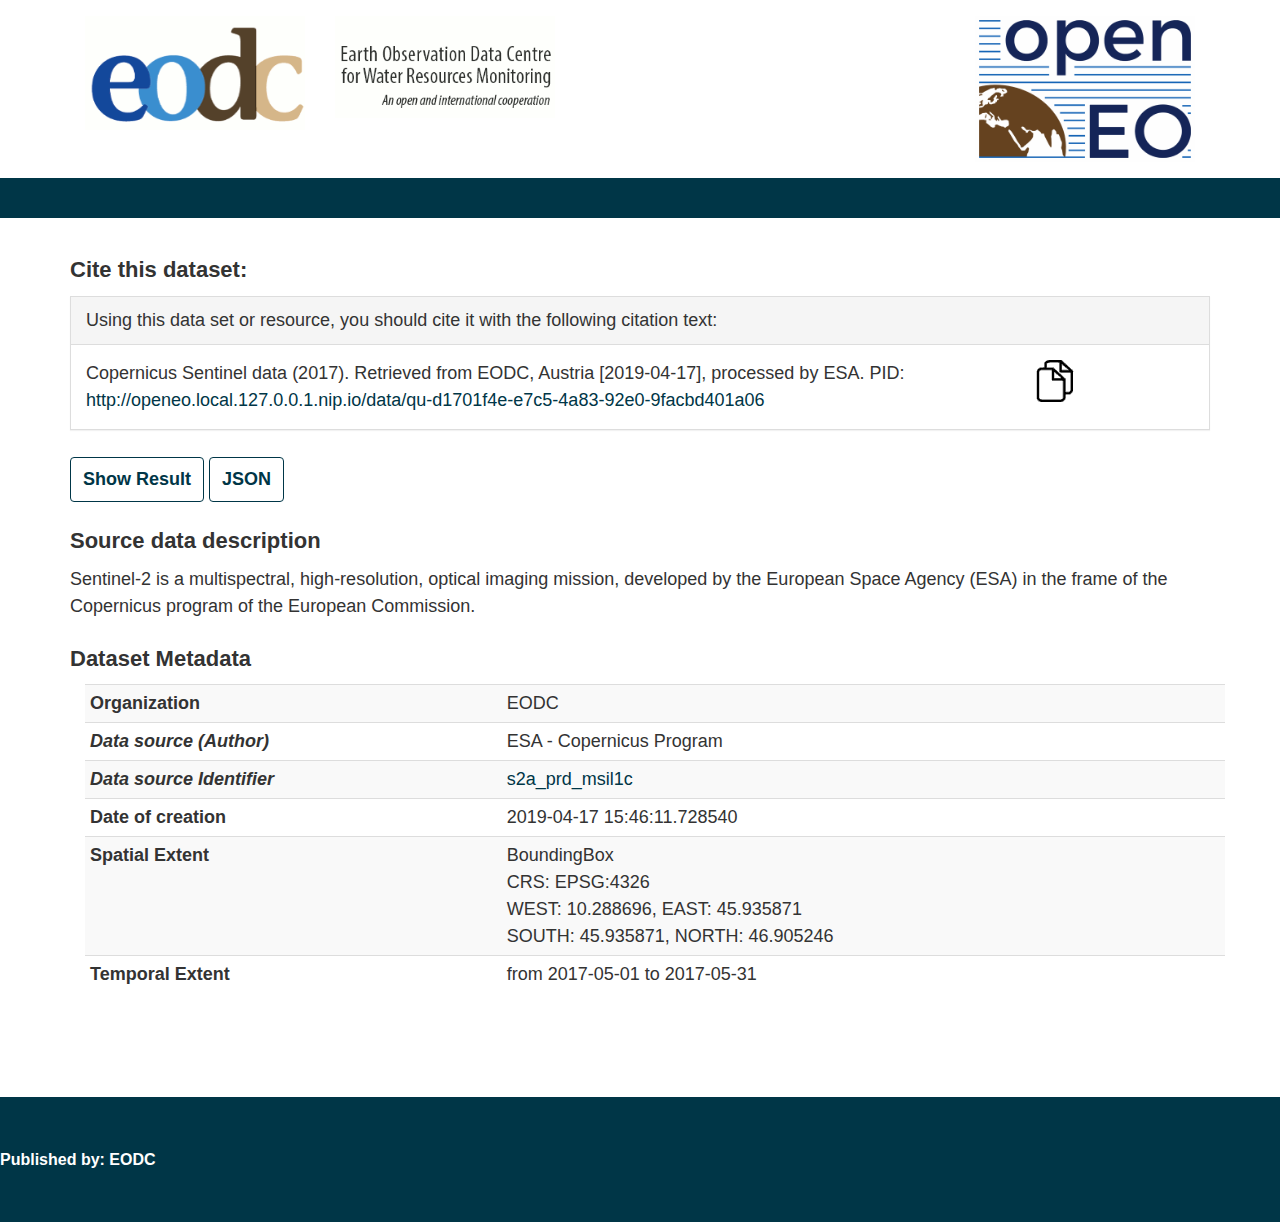
<file: landing_page.html>
<!DOCTYPE html>
<!--[if IE 7]> <html lang="en" class="ie ie7"> <![endif]-->
<!--[if IE 8]> <html lang="en" class="ie ie8"> <![endif]-->
<!--[if IE 9]> <html lang="en" class="ie9"> <![endif]-->
<!--[if gt IE 8]><!-->
<html class=" js" lang="en"><!--<![endif]--><head>
<meta http-equiv="content-type" content="text/html; charset=UTF-8">
    <!--[if lte ie 8]><script type="text/javascript" src="/fanstatic/vendor/:version:2018-09-10T12:12:57.88/html5.min.js"></script><![endif]-->
<link rel="stylesheet" type="text/css" href="landing_page-Dateien/select2.css">
<link rel="stylesheet" type="text/css" href="landing_page-Dateien/font-awesome.css">
<!--[if ie 7]><link rel="stylesheet" type="text/css" href="/fanstatic/vendor/:version:2018-09-10T12:12:57.88/font-awesome/css/font-awesome-ie7.min.css" /><![endif]-->
<link rel="stylesheet" type="text/css" href="landing_page-Dateien/LivIconsEvo.css">
<link rel="stylesheet" type="text/css" href="landing_page-Dateien/introjs.css">
<link rel="stylesheet" type="text/css" href="landing_page-Dateien/bundlelivicons_addition.css">
<link rel="stylesheet" type="text/css" href="landing_page-Dateien/geo-resource-styles.css">
<link rel="stylesheet" type="text/css" href="landing_page-Dateien/harvest.css">
<link rel="stylesheet" type="text/css" href="landing_page-Dateien/leaflet.css">
<link rel="stylesheet" type="text/css" href="landing_page-Dateien/dataset_map.css">
<link rel="stylesheet" type="text/css" href="landing_page-Dateien/filtersearch.css">
<link rel="stylesheet" type="text/css" href="landing_page-Dateien/citation_copy.css">
<link rel="stylesheet" type="text/css" href="landing_page-Dateien/package_read.css">

    <meta charset="utf-8">
      <meta name="generator" content="ckan 2.6.6">
      <meta name="viewport" content="width=device-width, initial-scale=1.0">
  <meta http-equiv="X-UA-Compatible" content="IE=edge">
  
    <title>EODC Landing page</title>

    
    <link rel="shortcut icon" href="https://data.ccca.ac.at/images/favicon.ico">
    
  
  
    
    
  
      <link rel="stylesheet" href="landing_page-Dateien/new_design.css">
    
  

    <link rel="stylesheet" href="landing_page-Dateien/localimp-theme.css">

    

  <!-- <link rel='stylesheet' href="/new_design_ccca.css" /> -->
  <!-- <link rel='stylesheet' href="/new_design.css" /> -->
  <!-- <link rel="stylesheet" href="LivIconsEvo/css/LivIconsEvo.css" /> -->
  <!-- <link rel='stylesheet' id='font_source_sans_pro-css'  href='https://fonts.googleapis.com/css?family=Source+Sans+Pro:400,600,400italic,600italic' type='text/css' media='all' /> -->

  


    
      
      
    
  
  <meta property="og:title" content="qu-d1701f4e-e7c5-4a83-92e0-9facbd401a06 - EODC Backend compliant with openEO">
  <meta property="og:description" content="Sentinel Data">

    
  </head>

  
  <body data-site-root="https://data.ccca.ac.at/" data-locale-root="https://data.ccca.ac.at/">

    
    <div class="hide"><a href="#content">Skip to content</a></div>
  

  
    



 <!--

  <header class="account-masthead">
   <div class="container">    
    
      <nav class="account not-authed">
        <ul class="unstyled">
          
          <li><a href="https://data.ccca.ac.at/user/login">Log in</a></li>
          
            <li><a class="sub" href="https://data.ccca.ac.at/user/register">Register</a></li>
          
          
        </ul>
      </nav>
    

  
</div>


</header> --> 

  
  



<nav class="navbar navbar-default" id="main-navigation">
  <div class="container">
    <!-- Brand and toggle get grouped for better mobile display -->
    <div class="navbar-header">
      <button type="button" class="navbar-toggle collapsed" data-toggle="collapse" data-target="#main-navigation-collapse">
        <span class="sr-only">Toggle navigation</span>
        <span class="icon-bar"></span>
        <span class="icon-bar"></span>
        <span class="icon-bar"></span>
      </button>
      <a class="pull-left" href="https://data.ccca.ac.at/">
        <img src="landing_page-Dateien/eodc_logo.png" class="navbar-brand-ccca" alt="EODC Logo" title="EODC">
      </a>
      <img src="landing_page-Dateien/eodc_beschr.png" class="navbar-brand-ccca" alt="EODC Description" title="EODC Description">
    </div>

    <!-- Collect the nav links, forms, and other content for toggling -->
    <div class="collapse navbar-collapse" id="main-navigation-collapse" role="navigation">
      <div>
        <ul class="nav navbar-nav navbar-right">
      <!--      <li><a href="https://data.ccca.ac.at/group">Groups</a></li><li><a href="https://data.ccca.ac.at/organization">Organizations</a></li><li><a href="https://data.ccca.ac.at/dataset">Datasets</a></li><li><a href="https://data.ccca.ac.at/about">About</a></li> -->
          <img src="landing_page-Dateien/openeo_logo.png" class="navbar-brand-ccca" alt="openEO Logo" title="openEO Logo">
        </ul>
      </div>
    </div> 
  </div><!-- /.container -->
</nav>


  
    <div role="main">
        
          
            <div class="flash-messages">
              
                
              
            </div>
          

      <div class="page-header">
          
            <div class="toolbar">
              
              <div id="content" class="container">
                
                  <ol class="breadcrumb">
                    
<!--<li class="item-home"><a class="bread-link bread-home" href="https://data.ccca.ac.at/">Home</a></li>
                    
  
    
    
      
      <li><a href="https://data.ccca.ac.at/organization">Organizations</a></li>
      <li><a href="https://data.ccca.ac.at/organization/ccca">CCCA Data Centre</a></li>
    
    <li class="active"><a class=" active" href="https://data.ccca.ac.at/dataset/test-heat-load-maps-v01">test Heat load maps</a></li> -->
  

                  </ol>
                
              </div>
              
            </div>
          
       </div>

      <div id="content" class="container">
          <div class="row wrapper no-nav">

            
            <div class="col-md-12">
            
            
            </div>

            
  <div class="primary col-md-12">
    
    
      <article class="module">
        

        <div class="module-content">
          
          
  
    
      
    

  

<span style="margin-left:0px; float:right;padding-left:15px;padding-button:15px;">
  <div align="right">
<!--      <a class="btn btn-sm" href="javascript:void(0);" onclick="javascript:introJs().setOption('tooltipClass', 'customDefault').setOption('showProgress', true).start('explain-package');" title="Explain me this page">
        <i class="icon-question-sign icon-2x"></i>
      </a>
    -->  

      
 <!-- 
     <section data-step="6" data-intro-group="explain-package" data-intro="Here you can add this dataset to one of your baskets (if you have already created a basket). Baskets are there to memorise and group datasets of special importance for yourself. As a logged-in user you can also follow the dataset on this site or you can share it on social media.">
     
     






    
    


  

     <br><br>
     


 <dt><i>Followers: </i> <span>0</span>  </dt>
     
     <dt><i>Views: </i> <span>11</span></dt>
     

    <dt>
     
       
     
       <a href="https://www.facebook.com/sharer.php?u=https://data.ccca.ac.at/dataset/test-heat-load-maps-v01" target="_blank" data-toggle="tooltip" title="Share on Facebook"><i style="color:#3c5a99" class="icon-facebook-sign"></i> </a>
       <a href="https://twitter.com/share?url=https://data.ccca.ac.at/dataset/test-heat-load-maps-v01" target="_blank" data-toggle="tooltip" title="Share on Twitter"><i style="color:#57c1df" class="icon-twitter-sign"></i> </a>
       <a href="https://plus.google.com/share?url=https://data.ccca.ac.at/dataset/test-heat-load-maps-v01" target="_blank" data-toggle="tooltip" title="Share on Google+" class="nav-item"><i style="color:#ea4335" class="icon-google-plus-sign"></i> </a>
   </dt>
    </section>
-->
     
    </div>
  </span>

  <!--
    <div class="info-panel-01 green-border" data-step="1" data-tooltipclass="introjs-ttip" data-intro-group="explain-package" data-intro="Hi! Let me explain this page to you! You are currently on a dataset page and can see the dataset's title. Let's start the tour!">
        <h6 class="text-uppercase">
        <div class="livicon-evo livicon-evo-holder" data-options="
            name: tag.svg;
            style: lines;
            size: 40px;
            strokeColor: #30778d;
            strokeWidth: 2;
            duration: 1;
            eventOn: none;
            drawOnViewport: true
        " style="visibility: visible; width: 40px;"><div class="lievo-svg-wrapper"><svg version="1.1" xmlns="http://www.w3.org/2000/svg" xlink="http://www.w3.org/1999/xlink" viewBox="0 0 60 60" xml:space="preserve" data-animoptions="{'duration':'0.3', 'repeat':'2', 'repeatDelay':'0'}" preserveAspectRatio="xMinYMin meet" style="left: 0.5px; top: -0.25px;"><g class="lievo-setrotation"><g class="lievo-setsharp" data-svg-origin="31 30" style="transform-origin: 0px 0px 0px;" transform="matrix(1,0,0,1,-1.0000005811452692,-1.0000005811452692)"><g class="lievo-setflip"><g class="lievo-main">
		

		<g class="lievo-lineicon">
			<path fill="none" stroke="#30778d" stroke-width="3" stroke-linecap="square" stroke-miterlimit="10" d="M48.41,11.58C48.78,11.95,49,12.45,49,13v13.97c0,0.55-0.32,1.32-0.71,1.71L26.37,50.6c-0.78,0.78-2.05,0.78-2.83,0L9.4,36.46c-0.78-0.78-0.78-2.05,0-2.83l21.92-21.92c0.39-0.39,1.15-0.71,1.71-0.71H47C47.55,11,48.05,11.22,48.41,11.58z" style="fill-opacity: 1; stroke-opacity: 1; stroke-dashoffset: 0px; stroke-dasharray: none; stroke: rgb(48, 119, 141);"></path>

			<path class="lievo-altstroke" fill="none" stroke="#30778d" stroke-width="3" stroke-linecap="square" stroke-miterlimit="10" d="M41.83,18.17c-1.56-1.56-4.09-1.56-5.66,0c-1.56,1.56-1.56,4.1,0,5.66c1.56,1.56,4.09,1.56,5.66,0C43.39,22.27,43.39,19.73,41.83,18.17z" style="fill-opacity: 1; stroke-opacity: 1; stroke-dashoffset: 0px; stroke-dasharray: none; stroke: rgb(48, 119, 141);"></path>
		</g>
		
		
	<rect x="-19" y="-19" width="4" height="4" class="lievo-checkshift lievo-donotdraw lievo-nohoverstroke lievo-nohovercolor" style="stroke-width: 2px; stroke-linecap: butt; stroke-linejoin: round; opacity: 0;" fill="none" stroke="#30778d" stroke-width="3"></rect></g></g></g></g>
	
<desc>LivIcons Evolution</desc><defs></defs></svg></div></div>
        Dataset
        </h6>
        <h2>
        test Heat load maps
        
        
        </h2>
    </div>
-->


    

    
    
 <!--   <div class="notes embedded-content">
      <p>Data PID: qu-d1701f4e-e7c5-4a83-92e0-9facbd401a06</p>
    </div>
  -->


   <span class="pull-right  span2" style="margin-left:0px;float:right">
     <div align="right">
    </div>
   </span>


  
    <span class="insert-comment-thread"></span>


  

    

<div class="row">
  <div class="col-md-12">
  <!--<a class="btn btn-default" data-toggle="collapse" href="#multiCollapseVersion" role="button" aria-expanded="false" aria-controls="multiCollapseVersion" data-step="2" data-intro-group="explain-package" data-intro="Click on this button to see the different versions of this dataset! A new version is being created when a resource of a public dataset gets updated.">Dataset Versions</a>
   <button class="btn btn-default" type="button" data-toggle="collapse" data-target="#multiCollapseCitation" aria-expanded="true" aria-controls="multiCollapseCitation" data-step="3" data-intro-group="explain-package" data-intro="Click on this button to see how to cite this dataset! It's very simple, don't be shy!">Citation</button> -->
  </div>
</div>
<div class="row">
  <div class="col-md-12">
    <div class="collapse multi-collapse" id="multiCollapseVersion">
      <div class="card card-body">
        
        <h3> Dataset Versions: </h3>

        <h4>This Version</h4>
        
            
                <table class="versiontable">
                    <tbody><tr>
                        <td style="width:100px">Version 1</td>
                        
                        <td><b>Release Date:</b> 2019-06-17 08:11:43.060882</td>
                        
                    </tr>
                </tbody></table>
            
        

        <h4>Latest Version</h4>
        
        <table class="versiontable">
            <tbody><tr>
                <td style="width:100px">
                
                    
                    <a href="https://data.ccca.ac.at/dataset/test-heat-load-maps-v01">
                
                Version 1 </a></td>
                
                <td><b>Release Date:</b> 2019-06-17 08:11:43.060882</td>
                
            </tr>
        </tbody></table>

        
      </div>
    </div>
  </div>
</div>
<div class="row">
  <div class="col-md-12">
    <div class="multi-collapse collapse in" id="multiCollapseCitation" aria-expanded="true" style="">
      <div class="card card-body">
        <h3> Cite this dataset: </h3>
        <div class="panel panel-default">
          <div class="panel-heading">
            Using this data set or resource, you should cite it with the following citation text:
          </div>
          <div class="panel-body panel-body">
          <div class="row">
          <div class="col-md-10">
          <div id="citation-text">
          Copernicus Sentinel data (2017). Retrieved from EODC, Austria [2019-04-17], processed by ESA. PID: <a href="http://openeo.local.127.0.0.1.nip.io/data/qu-d1701f4e-e7c5-4a83-92e0-9facbd401a06"> http://openeo.local.127.0.0.1.nip.io/data/qu-d1701f4e-e7c5-4a83-92e0-9facbd401a06 </a>
          </div>
          </div>
          <div class="col-md-2">
            <input type="image" src="landing_page-Dateien/copy.png" /> <!--<button id="copy-button" class="btn btn-default"><i class="fa fa-home"></i>Copy Text</button>-->
          </div>
          </div>
        </div>
      </div>
    </div>
  </div>
</div>

</div>

<a class="btn btn-default" data-toggle="collapse" href="#multiCollapseVersion" role="button" aria-expanded="false" aria-controls="multiCollapseVersion" data-step="2" data-intro-group="explain-package" data-intro="Click on this button to see the different versions of this dataset! A new version is being created when a resource of a public dataset gets updated.">Show Result</a>   
<a class="btn btn-default" data-toggle="collapse" href="#multiCollapseVersion" role="button" aria-expanded="false" aria-controls="multiCollapseVersion" data-step="2" data-intro-group="explain-package" data-intro="Click on this button to see the different versions of this dataset! A new version is being created when a resource of a public dataset gets updated.">JSON</a>    

    

<section id="dataset-resources" class="resources" style="clear:right" data-step="4" data-intro-group="explain-package" data-intro="These are the dataset's resources!
A dataset must have at least one resource, these resources represent the different distributions (.nc, .csv, .pdf,...).
This dataset has 3  resources.
You can click on each resource to go to its individual page.">
  <h3>Source data description</h3>
  
Sentinel-2 is a multispectral, high-resolution, optical imaging mission, developed by the European Space Agency (ESA) in the frame of the Copernicus program of the European Commission.   
  <!--    <ul class="resource-list">
        
          
            



<li class="resource-item" data-id="17b472dd-589f-40db-a3c0-83cb5382455c">
  
  <a class="heading" href="https://data.ccca.ac.at/dataset/test-heat-load-maps-v01/resource/17b472dd-589f-40db-a3c0-83cb5382455c" title="Heat load maps ">
    Heat load maps <span class="format-label" property="dc:format" data-format="netcdf">NetCDF</span>
    

  </a>
  
  
    <p class="description">
      
        Heat load maps 
      
    </p>
  
  
  
  <div class="dropdown btn-group">
    <a href="#" class="btn btn-primary dropdown-toggle" data-toggle="dropdown">
      <i class="icon-share-alt"></i>
      Explore
      <span class="caret"></span>
    </a>
    <ul class="dropdown-menu">
      
      <li>
        <a href="https://data.ccca.ac.at/dataset/test-heat-load-maps-v01/resource/17b472dd-589f-40db-a3c0-83cb5382455c">
          
            <i class="icon-bar-chart"></i>
            Preview
          
        </a>
      </li>
      
      <li>
        <a href="https://data.ccca.ac.at/dataset/2b1237e0-1d6f-42e8-8805-0af76609c871/resource/17b472dd-589f-40db-a3c0-83cb5382455c/download/stationsdaten_historical_1981-2010.nc" class="resource-url-analytics" target="_blank">
          
            <i class="icon-download"></i>
            Download
          
        </a>
      </li>
      
      
      
    </ul>
  </div>
  
  
</li>
         
            



<li class="resource-item" data-id="b5b233dd-7926-40ac-9ce8-24a8325e1e15">
  
  <a class="heading" href="https://data.ccca.ac.at/dataset/test-heat-load-maps-v01/resource/b5b233dd-7926-40ac-9ce8-24a8325e1e15" title="Heat load maps euro">
    Heat load maps euro<span class="format-label" property="dc:format" data-format="application/x-netcdf">application/x-netcdf</span>
    

  </a>
  
  
    <p class="description">
      
        Heat load maps euro
      
    </p>
  
  
  
  <div class="dropdown btn-group">
    <a href="#" class="btn btn-primary dropdown-toggle" data-toggle="dropdown">
      <i class="icon-share-alt"></i>
      Explore
      <span class="caret"></span>
    </a>
    <ul class="dropdown-menu">
      
      <li>
        <a href="https://data.ccca.ac.at/dataset/test-heat-load-maps-v01/resource/b5b233dd-7926-40ac-9ce8-24a8325e1e15">
          
            <i class="icon-bar-chart"></i>
            Preview
          
        </a>
      </li>
      
      <li>
        <a href="https://data.ccca.ac.at/dataset/2b1237e0-1d6f-42e8-8805-0af76609c871/resource/b5b233dd-7926-40ac-9ce8-24a8325e1e15/download/euro-cordex_ensavg_historical_1971-2000-1.nc" class="resource-url-analytics" target="_blank">
          
            <i class="icon-download"></i>
            Download
          
        </a>
      </li>
      
      
      
    </ul>
  </div>
  
  
</li>
          
            



<li class="resource-item" data-id="91594a91-b1fe-486e-8f0f-1865e03858cc">
  
  <a class="heading" href="https://data.ccca.ac.at/dataset/test-heat-load-maps-v01/resource/91594a91-b1fe-486e-8f0f-1865e03858cc" title="grt_test">
    grt_test<span class="format-label" property="dc:format" data-format="netcdf">NetCDF</span>
    

  </a>
  
  
    <p class="description">
      
        grt
      
    </p>
  
  
  
  <div class="dropdown btn-group">
    <a href="#" class="btn btn-primary dropdown-toggle" data-toggle="dropdown">
      <i class="icon-share-alt"></i>
      Explore
      <span class="caret"></span>
    </a>
    <ul class="dropdown-menu">
      
      <li>
        <a href="https://data.ccca.ac.at/dataset/test-heat-load-maps-v01/resource/91594a91-b1fe-486e-8f0f-1865e03858cc">
          
            <i class="icon-bar-chart"></i>
            Preview
          
        </a>
      </li>
      
      <li>
        <a href="https://data.ccca.ac.at/dataset/2b1237e0-1d6f-42e8-8805-0af76609c871/resource/91594a91-b1fe-486e-8f0f-1865e03858cc/download/subset_tx_sdm_hadcm3q3_a1b_r1_meto-hc-hadrm3q3_all.nc" class="resource-url-analytics" target="_blank">
          
            <i class="icon-download"></i>
            Download
          
        </a>
      </li>
      
      
      
    </ul>
  </div>
  
  
</li>
       
        
      </ul> -->  
    
    
</section>
  


  
    
  

  
  




<section class="additional-info" data-step="5" data-intro-group="explain-package" data-intro="These are all the dataset's metadata! Metadata provide information about the data itself. The metadata profile is based on INSPIRE guidelines. Click on the different sections to browse through the metadata.">
    <div class="dropdown pull-right">
      <!-- <button class="btn btn-default dropdown-toggle" type="button" id="dropdownMenu1" data-toggle="dropdown" aria-haspopup="true" aria-expanded="true">
        Export Metadata
        <span class="caret"></span>
      </button> -->
      <ul class="dropdown-menu" aria-labelledby="dropdownMenuMDExport">
        <li><a href="https://data.ccca.ac.at/dataset/2b1237e0-1d6f-42e8-8805-0af76609c871.xml" target="_blank">XML</a></li>
        <li><a href="https://data.ccca.ac.at/dataset/2b1237e0-1d6f-42e8-8805-0af76609c871.n3" target="_blank">N3</a></li>
        <li><a href="https://data.ccca.ac.at/dataset/2b1237e0-1d6f-42e8-8805-0af76609c871.ttl" target="_blank">TTL</a></li>
      </ul>
    </div>
    <h3>Dataset Metadata</h3>

<div class="container"><!--<ul class="nav nav-tabs" style="margin-bottom:10px;"><li class="active">
                <a data-toggle="tab" data-html="true" href="#Contact">Contact</a>
            </li>
<li class="">
                <a data-toggle="tab" data-html="true" href="#Basics">Basics</a>
            </li>
<li class="">
                <a data-toggle="tab" data-html="true" href="#Keywords">Keywords</a>
            </li>
<li class="">
                <a data-toggle="tab" data-html="true" href="#Spatial">Spatial</a>
            </li>
<li class="">
                <a data-toggle="tab" data-html="true" href="#Time">Time</a>
            </li>
<li class="">
                <a data-toggle="tab" data-html="true" href="#Specifics">Specifics</a>
            </li>
<li class="">
                <a data-toggle="tab" data-html="true" href="#Quality">Quality</a>
            </li>
<li class="">
                <a data-toggle="tab" data-html="true" href="#Conformity">Conformity</a>
            </li>
</ul>
-->
<div class="tab-content">
       <div id="Contact" class="tab-pane fade in active">
       
          <table class="table table-striped table-condensed">
            <thead>
              <tr>
                <!-- <th colspan="2" scope="row"><h4><i>Owner and Contact Information regarding this dataset </i></h4></th>-->
              </tr>
            </thead>
            <tbody>
    
    <tr>
           <th scope="row" class="mdedit_normal">
           Organization</th>
           <td class="dataset-details">EODC</td>
       </tr>
              
    <tr>
            <th class="mdedit_normal" scope="row"><i>Data source (Author)</i></th>
            <td class="dataset-details">ESA - Copernicus Program<br></td>
              </tr>
              
    <tr>
            <th class="mdedit_normal" scope="row"><i>Data source Identifier</i></th>
            <td class="dataset-details"><a href="https://test.at">s2a_prd_msil1c</a></td>
              </tr>
    <tr>
        <th class="mdedit_normal" scope="row">
          Date of creation</th>
        <td class="dataset-details">2019-04-17 15:46:11.728540</td>
      </tr>
    <tr>
        <th class="mdedit_normal" scope="row">
          Spatial Extent</th>
        <td class="dataset-details">BoundingBox <br>CRS: EPSG:4326 <br>WEST: 10.288696, EAST: 45.935871 <br>SOUTH: 45.935871, NORTH: 46.905246</td>
      </tr>
    
    <tr>
        <th class="mdedit_normal" scope="row">
          Temporal Extent</th>
        <td class="dataset-details">from 2017-05-01 to 2017-05-31</td>
      </tr>
    
          </tbody>
           </table>
         </div> 
         <div id="Basics" class="tab-pane fade">
       
          <table class="table table-striped table-condensed">
            <thead>
              <tr>
                <th colspan="2" scope="row"><h4><i>Basic Information about this dataset </i></h4></th>
              </tr>
            </thead>
            <tbody>
    <tr>
        <th class="mdedit_normal" scope="row">
          Dataset Locator - URI</th>
        <td class="dataset-details"><a href="https://hdl.handle.net/20.500.11756/012691f6" rel="" target="_blank">https://hdl.handle.net/20.500.11756/012691f6</a></td>
      </tr>
    
    
    <tr>
        <th class="mdedit_normal" scope="row">
          Abstract</th>
        <td class="dataset-details">Heat load maps </td>
      </tr>
    <tr>
        <th class="mdedit_normal" scope="row">
          Metadata Language</th>
        <td class="dataset-details">English</td>
      </tr>
    <tr>
        <th class="mdedit_normal" scope="row">
          License</th>
        <td class="dataset-details">cc-by</td>
      </tr>
    <tr>
          <th scope="row" class="mdedit_normal">Visibility</th>
          <td class="dataset-details">
              public</td>
       </tr><tr>
        <th class="mdedit_normal" scope="row">
          Use Limitation</th>
        <td class="dataset-details">no limitation</td>
      </tr>
    <tr>
                    <th class="mdedit_normal" scope="row">
                      Date of creation (created)</th>
                    <td class="dataset-details">
                      
                    </td>
                  </tr>
    <tr>
              <th class="mdedit_normal" scope="row">
                Date of publication (issued)</th>
              <td class="dataset-details">
                
              </td>
            </tr>
             
               <tr>
                 <th scope="row" class="dataset-label">Date of last modification (modified)</th>
                 <td class="dataset-details">
                     
                     
<span class="automatic-local-datetime" data-datetime="2019-06-17T08:41:20+0000">June 17, 2019, 10:41 AM (UTC+02:00)</span>
                     
                 </td>
               </tr>
             
    
    <tr>
        <th class="mdedit_normal" scope="row">
          Server State of the Dataset</th>
        <td class="dataset-details">active</td>
      </tr>
    
          </tbody>
           </table>
         </div> 
         <div id="Keywords" class="tab-pane fade">
       
          <table class="table table-striped table-condensed">
            <thead>
              <tr>
                <th colspan="2" scope="row"><h4><i>Keywords</i></h4></th>
              </tr>
            </thead>
            <tbody>
    
    <tr>
            <th scope="row" class="mdedit_normal">
            Controlled Keywords
           </th>
            <td class="dataset-details"></td>
        </tr><tr>
        <th class="mdedit_normal" scope="row">
          Used Thesauri</th>
        <td class="dataset-details"></td>
      </tr>
    
          </tbody>
           </table>
         </div> 
         <div id="Spatial" class="tab-pane fade">
       
          <table class="table table-striped table-condensed">
            <thead>
              <tr>
                <th colspan="2" scope="row"><h4><i>Geographic Aspects of the Resources</i></h4></th>
              </tr>
            </thead>
            <tbody>
    <tr>
        <th class="mdedit_normal" scope="row">
          Polygon</th>
        <td class="dataset-details">


<section class="module module-narrow dataset-map">
<h2 class="module-heading"><i class="icon-medium icon-globe"></i> Dataset extent</h2>
  


<div class="dataset-map" data-module="dataset-map" data-extent="" data-module-site_url="&quot;https://data.ccca.ac.at/&quot;" data-module-map_config="{}">
  <div id="dataset-map-container"></div>
  <div id="dataset-map-attribution">
    <div>Map data © <a href="http://openstreetmap.org/copyright">OpenStreetMap</a> contributors</div>

  <div>Tiles by <a href="http://www.mapquest.com/">MapQuest</a></div>


  </div>
</div>


</section></td>
      </tr>
    <tr>
        <th class="mdedit_normal" scope="row">
          Coverage</th>
        <td class="dataset-details">-</td>
      </tr>
    
          </tbody>
           </table>
         </div> 
         <div id="Time" class="tab-pane fade">
       
          <table class="table table-striped table-condensed">
            <thead>
              <tr>
                <th colspan="2" scope="row"><h4><i>Temporal Extent of the Resources</i></h4></th>
              </tr>
            </thead>
            <tbody>
    <tr>
        <th class="mdedit_normal" scope="row">
          Starting Date</th>
        <td class="dataset-details"></td>
      </tr>
    <tr>
        <th class="mdedit_normal" scope="row">
          Ending Date</th>
        <td class="dataset-details"></td>
      </tr>
    <tr>
        <th class="mdedit_normal" scope="row">
          Frequency</th>
        <td class="dataset-details">unknown</td>
      </tr>
    
          </tbody>
           </table>
         </div> 
         <div id="Specifics" class="tab-pane fade">
       
          <table class="table table-striped table-condensed">
            <thead>
              <tr>
                <th colspan="2" scope="row"><h4><i>Specific information about the resource(s) in this dataset</i></h4></th>
              </tr>
            </thead>
            <tbody>
    <tr>
        <th class="mdedit_normal" scope="row">
          Key-Value Information</th>
        <td class="dataset-details">
  -
</td>
      </tr>
    
              
    
              
    
              
    
          </tbody>
           </table>
         </div> 
         <div id="Quality" class="tab-pane fade">
       
          <table class="table table-striped table-condensed">
            <thead>
              <tr>
                <th colspan="2" scope="row"><h4><i>Quality and applied methods</i></h4></th>
              </tr>
            </thead>
            <tbody>
    <tr>
        <th class="mdedit_normal" scope="row">
          Equivalent Scale</th>
        <td class="dataset-details">-</td>
      </tr>
    <tr>
        <th class="mdedit_normal" scope="row">
          Scale Distance</th>
        <td class="dataset-details">-</td>
      </tr>
    <tr>
        <th class="mdedit_normal" scope="row">
          Provenance</th>
        <td class="dataset-details">-</td>
      </tr>
    <tr>
        <th class="mdedit_normal" scope="row">
          Status of the resource(s)</th>
        <td class="dataset-details"></td>
      </tr>
    
          </tbody>
           </table>
         </div> 
         <div id="Conformity" class="tab-pane fade">
       
          <table class="table table-striped table-condensed">
            <thead>
              <tr>
                <th colspan="2" scope="row"><h4><i>Conformity</i></h4></th>
              </tr>
            </thead>
            <tbody>
    <tr>
        <th class="mdedit_normal" scope="row">
          Specification</th>
        <td class="dataset-details"></td>
      </tr>
    <tr>
        <th class="mdedit_normal" scope="row">
          Degree</th>
        <td class="dataset-details"></td>
      </tr>
    


  
  



    </tbody>
  </table>
</div>
</div></div></section>



        </div>
      </article>
    
  </div>


            

          </div>
        
      </div>
    </div>
      
    

<footer class="page-footer">
<h5>Published by: <a href="https://eodc.at">EODC</a></h5>
  <!--<div class="container">
    <div class="row">
      <div class="col-sm-4 col-xs-6">
        <a href="https://data.ccca.ac.at/dataset">
          
          <div class="statsnumber">
            <span title="2,406">2.4k</span> <i class="icon-file"></i>
          </div>
          <p>Datasets</p>
        </a>
      </div>
      <div class="col-sm-4 col-xs-6">
        <a href="https://data.ccca.ac.at/organization">
          
          <div class="statsnumber">
            <span>36</span> <i class="icon-user"></i>
          </div>
          <p>Organizations</p>
        </a>
      </div>
      <div class="col-sm-4 col-xs-6">
        <a href="https://data.ccca.ac.at/group">
          
          <div class="statsnumber">
            <span>43</span> <i class="icon-tags"></i>
          </div>
          <p>Groups</p>
        </a>
      </div>
    </div>
    <hr style="width: 100%; color: white; height: 1px; background-color:white;">
    <div class="row top-buffer">
      <div class="col-md-3 col-xs-6">
        <div>
          <ul class="list-unstyled">
            <li><a href="https://data.ccca.ac.at/group">Groups</a></li>
            <li><a href="https://data.ccca.ac.at/organization">Organizations</a></li>
            <li><a href="https://data.ccca.ac.at/dataset">Data</a></li>
          </ul>
        </div>
      </div>
      <div class="col-md-3 col-xs-6">
        <div>
          <ul class="list-unstyled">
            <li><a href="https://data.ccca.ac.at/about">About</a></li>
            <li><a href="https://data.ccca.ac.at/contact">Contact</a></li>
            <li><a href="https://data.ccca.ac.at/disclaimer">Disclaimer</a></li>
          </ul>
        </div>
      </div>
      <div class="col-md-3 col-xs-6">
        <div>
          <ul class="list-unstyled">
            <li><a href="http://docs.ckan.org/en/latest/api/index.html" target="_blank">API</a></li>
            <li><a href="https://github.com/ccca-dc" target="_blank">Sourcecode</a></li>
          </ul>
        </div>
      </div>
      <div class="col-md-2 col-xs-6 col-md-offset-1">
      <strong>Based on</strong> <a class="hide-text ckan-footer-logo" href="http://ckan.org/">CKAN</a>
      </div>
    </div>
    <hr style="width: 100%; color: white; height: 1px; background-color:white;">
    <div class="row">
      <div class="col-md-3 col-xs-6">
        <a href="http://www.re3data.org/repository/r3d100012288"><img class="img-responsive" src="landing_page-Dateien/re3data_badge.png"></a>
      </div>
      
      <div class="col-md-4 col-xs-6">
        <a href="https://forschungsinfrastruktur.bmbwf.gv.at/de/fi/ccca-data-centre_3392"><img class="img-responsive" src="landing_page-Dateien/forschungsinfrastruktur_logo.png"></a>
      </div>
      <div class="col-md-2 col-xs-6">
        <a href="https://www.zamg.ac.at/"><img class="img-responsive" src="landing_page-Dateien/zamg_white_WBM_normal_kurz.png"></a>
      </div>
      <div class="col-md-2 col-md-offset-1 col-xs-4">
        <a href="http://vsc.ac.at/"><img class="img-responsive" src="landing_page-Dateien/logo_vsc.gif"></a>
      </div>
    </div>
  </div>
  
    
  -->
</footer>
  
    
    
    
      
    
    
  <!-- <script type='text/javascript' src='https://code.jquery.com/jquery-1.11.1.min.js?ver=1.11.1'></script> -->
  <!-- <script type='text/javascript' src='/app.min.js'></script> -->
  <!-- <script src="LivIconsEvo/js/LivIconsEvo.Tools.js"></script> -->
  <!-- <script src="LivIconsEvo/js/LivIconsEvo.defaults.js"></script> -->
  <!-- <script src="LivIconsEvo/js/LivIconsEvo.min.js"></script> -->



  <script>document.getElementsByTagName('html')[0].className += ' js';</script>
<script type="text/javascript" src="landing_page-Dateien/jquery.js"></script>
<script type="text/javascript" src="landing_page-Dateien/select2.js"></script>
<script type="text/javascript" src="landing_page-Dateien/image-upload.js"></script>
<script type="text/javascript" src="landing_page-Dateien/tracking.js"></script>
<script type="text/javascript" src="landing_page-Dateien/intro.js"></script>
<script type="text/javascript" src="landing_page-Dateien/dataset_map.js"></script>
<script type="text/javascript" src="landing_page-Dateien/citation_copy.js"></script>
</body></html>
</file>
<file: landing_page-Dateien/select2.css>
/*
Version: 3.4.8 Timestamp: Thu May  1 09:50:32 EDT 2014
*/
.select2-container {
    margin: 0;
    position: relative;
    display: inline-block;
    /* inline-block for ie7 */
    zoom: 1;
    *display: inline;
    vertical-align: middle;
}

.select2-container,
.select2-drop,
.select2-search,
.select2-search input {
  /*
    Force border-box so that % widths fit the parent
    container without overlap because of margin/padding.
    More Info : http://www.quirksmode.org/css/box.html
  */
  -webkit-box-sizing: border-box; /* webkit */
     -moz-box-sizing: border-box; /* firefox */
          box-sizing: border-box; /* css3 */
}

.select2-container .select2-choice {
    display: block;
    height: 26px;
    padding: 0 0 0 8px;
    overflow: hidden;
    position: relative;

    border: 1px solid #aaa;
    white-space: nowrap;
    line-height: 26px;
    color: #444;
    text-decoration: none;

    border-radius: 4px;

    background-clip: padding-box;

    -webkit-touch-callout: none;
      -webkit-user-select: none;
         -moz-user-select: none;
          -ms-user-select: none;
              user-select: none;

    background-color: #fff;
    background-image: -webkit-gradient(linear, left bottom, left top, color-stop(0, #eee), color-stop(0.5, #fff));
    background-image: -webkit-linear-gradient(center bottom, #eee 0%, #fff 50%);
    background-image: -moz-linear-gradient(center bottom, #eee 0%, #fff 50%);
    filter: progid:DXImageTransform.Microsoft.gradient(startColorstr = '#ffffff', endColorstr = '#eeeeee', GradientType = 0);
    background-image: linear-gradient(to top, #eee 0%, #fff 50%);
}

.select2-container.select2-drop-above .select2-choice {
    border-bottom-color: #aaa;

    border-radius: 0 0 4px 4px;

    background-image: -webkit-gradient(linear, left bottom, left top, color-stop(0, #eee), color-stop(0.9, #fff));
    background-image: -webkit-linear-gradient(center bottom, #eee 0%, #fff 90%);
    background-image: -moz-linear-gradient(center bottom, #eee 0%, #fff 90%);
    filter: progid:DXImageTransform.Microsoft.gradient(startColorstr='#ffffff', endColorstr='#eeeeee', GradientType=0);
    background-image: linear-gradient(to bottom, #eee 0%, #fff 90%);
}

.select2-container.select2-allowclear .select2-choice .select2-chosen {
    margin-right: 42px;
}

.select2-container .select2-choice > .select2-chosen {
    margin-right: 26px;
    display: block;
    overflow: hidden;

    white-space: nowrap;

    text-overflow: ellipsis;
    float: none;
    width: auto;
}

.select2-container .select2-choice abbr {
    display: none;
    width: 12px;
    height: 12px;
    position: absolute;
    right: 24px;
    top: 8px;

    font-size: 1px;
    text-decoration: none;

    border: 0;
    background: url('select2.png') right top no-repeat;
    cursor: pointer;
    outline: 0;
}

.select2-container.select2-allowclear .select2-choice abbr {
    display: inline-block;
}

.select2-container .select2-choice abbr:hover {
    background-position: right -11px;
    cursor: pointer;
}

.select2-drop-mask {
    border: 0;
    margin: 0;
    padding: 0;
    position: fixed;
    left: 0;
    top: 0;
    min-height: 100%;
    min-width: 100%;
    height: auto;
    width: auto;
    opacity: 0;
    z-index: 9998;
    /* styles required for IE to work */
    background-color: #fff;
    filter: alpha(opacity=0);
}

.select2-drop {
    width: 100%;
    margin-top: -1px;
    position: absolute;
    z-index: 9999;
    top: 100%;

    background: #fff;
    color: #000;
    border: 1px solid #aaa;
    border-top: 0;

    border-radius: 0 0 4px 4px;

    -webkit-box-shadow: 0 4px 5px rgba(0, 0, 0, .15);
            box-shadow: 0 4px 5px rgba(0, 0, 0, .15);
}

.select2-drop.select2-drop-above {
    margin-top: 1px;
    border-top: 1px solid #aaa;
    border-bottom: 0;

    border-radius: 4px 4px 0 0;

    -webkit-box-shadow: 0 -4px 5px rgba(0, 0, 0, .15);
            box-shadow: 0 -4px 5px rgba(0, 0, 0, .15);
}

.select2-drop-active {
    border: 1px solid #5897fb;
    border-top: none;
}

.select2-drop.select2-drop-above.select2-drop-active {
    border-top: 1px solid #5897fb;
}

.select2-drop-auto-width {
    border-top: 1px solid #aaa;
    width: auto;
}

.select2-drop-auto-width .select2-search {
    padding-top: 4px;
}

.select2-container .select2-choice .select2-arrow {
    display: inline-block;
    width: 18px;
    height: 100%;
    position: absolute;
    right: 0;
    top: 0;

    border-left: 1px solid #aaa;
    border-radius: 0 4px 4px 0;

    background-clip: padding-box;

    background: #ccc;
    background-image: -webkit-gradient(linear, left bottom, left top, color-stop(0, #ccc), color-stop(0.6, #eee));
    background-image: -webkit-linear-gradient(center bottom, #ccc 0%, #eee 60%);
    background-image: -moz-linear-gradient(center bottom, #ccc 0%, #eee 60%);
    filter: progid:DXImageTransform.Microsoft.gradient(startColorstr = '#eeeeee', endColorstr = '#cccccc', GradientType = 0);
    background-image: linear-gradient(to top, #ccc 0%, #eee 60%);
}

.select2-container .select2-choice .select2-arrow b {
    display: block;
    width: 100%;
    height: 100%;
    background: url('select2.png') no-repeat 0 1px;
}

.select2-search {
    display: inline-block;
    width: 100%;
    min-height: 26px;
    margin: 0;
    padding-left: 4px;
    padding-right: 4px;

    position: relative;
    z-index: 10000;

    white-space: nowrap;
}

.select2-search input {
    width: 100%;
    height: auto !important;
    min-height: 26px;
    padding: 4px 20px 4px 5px;
    margin: 0;

    outline: 0;
    font-family: sans-serif;
    font-size: 1em;

    border: 1px solid #aaa;
    border-radius: 0;

    -webkit-box-shadow: none;
            box-shadow: none;

    background: #fff url('select2.png') no-repeat 100% -22px;
    background: url('select2.png') no-repeat 100% -22px, -webkit-gradient(linear, left bottom, left top, color-stop(0.85, #fff), color-stop(0.99, #eee));
    background: url('select2.png') no-repeat 100% -22px, -webkit-linear-gradient(center bottom, #fff 85%, #eee 99%);
    background: url('select2.png') no-repeat 100% -22px, -moz-linear-gradient(center bottom, #fff 85%, #eee 99%);
    background: url('select2.png') no-repeat 100% -22px, linear-gradient(to bottom, #fff 85%, #eee 99%) 0 0;
}

.select2-drop.select2-drop-above .select2-search input {
    margin-top: 4px;
}

.select2-search input.select2-active {
    background: #fff url('select2-spinner.gif') no-repeat 100%;
    background: url('select2-spinner.gif') no-repeat 100%, -webkit-gradient(linear, left bottom, left top, color-stop(0.85, #fff), color-stop(0.99, #eee));
    background: url('select2-spinner.gif') no-repeat 100%, -webkit-linear-gradient(center bottom, #fff 85%, #eee 99%);
    background: url('select2-spinner.gif') no-repeat 100%, -moz-linear-gradient(center bottom, #fff 85%, #eee 99%);
    background: url('select2-spinner.gif') no-repeat 100%, linear-gradient(to bottom, #fff 85%, #eee 99%) 0 0;
}

.select2-container-active .select2-choice,
.select2-container-active .select2-choices {
    border: 1px solid #5897fb;
    outline: none;

    -webkit-box-shadow: 0 0 5px rgba(0, 0, 0, .3);
            box-shadow: 0 0 5px rgba(0, 0, 0, .3);
}

.select2-dropdown-open .select2-choice {
    border-bottom-color: transparent;
    -webkit-box-shadow: 0 1px 0 #fff inset;
            box-shadow: 0 1px 0 #fff inset;

    border-bottom-left-radius: 0;
    border-bottom-right-radius: 0;

    background-color: #eee;
    background-image: -webkit-gradient(linear, left bottom, left top, color-stop(0, #fff), color-stop(0.5, #eee));
    background-image: -webkit-linear-gradient(center bottom, #fff 0%, #eee 50%);
    background-image: -moz-linear-gradient(center bottom, #fff 0%, #eee 50%);
    filter: progid:DXImageTransform.Microsoft.gradient(startColorstr='#eeeeee', endColorstr='#ffffff', GradientType=0);
    background-image: linear-gradient(to top, #fff 0%, #eee 50%);
}

.select2-dropdown-open.select2-drop-above .select2-choice,
.select2-dropdown-open.select2-drop-above .select2-choices {
    border: 1px solid #5897fb;
    border-top-color: transparent;

    background-image: -webkit-gradient(linear, left top, left bottom, color-stop(0, #fff), color-stop(0.5, #eee));
    background-image: -webkit-linear-gradient(center top, #fff 0%, #eee 50%);
    background-image: -moz-linear-gradient(center top, #fff 0%, #eee 50%);
    filter: progid:DXImageTransform.Microsoft.gradient(startColorstr='#eeeeee', endColorstr='#ffffff', GradientType=0);
    background-image: linear-gradient(to bottom, #fff 0%, #eee 50%);
}

.select2-dropdown-open .select2-choice .select2-arrow {
    background: transparent;
    border-left: none;
    filter: none;
}
.select2-dropdown-open .select2-choice .select2-arrow b {
    background-position: -18px 1px;
}

.select2-hidden-accessible {
    border: 0;
    clip: rect(0 0 0 0);
    height: 1px;
    margin: -1px;
    overflow: hidden;
    padding: 0;
    position: absolute;
    width: 1px;
}

/* results */
.select2-results {
    max-height: 200px;
    padding: 0 0 0 4px;
    margin: 4px 4px 4px 0;
    position: relative;
    overflow-x: hidden;
    overflow-y: auto;
    -webkit-tap-highlight-color: rgba(0, 0, 0, 0);
}

.select2-results ul.select2-result-sub {
    margin: 0;
    padding-left: 0;
}

.select2-results li {
    list-style: none;
    display: list-item;
    background-image: none;
}

.select2-results li.select2-result-with-children > .select2-result-label {
    font-weight: bold;
}

.select2-results .select2-result-label {
    padding: 3px 7px 4px;
    margin: 0;
    cursor: pointer;

    min-height: 1em;

    -webkit-touch-callout: none;
      -webkit-user-select: none;
         -moz-user-select: none;
          -ms-user-select: none;
              user-select: none;
}

.select2-results-dept-1 .select2-result-label { padding-left: 20px }
.select2-results-dept-2 .select2-result-label { padding-left: 40px }
.select2-results-dept-3 .select2-result-label { padding-left: 60px }
.select2-results-dept-4 .select2-result-label { padding-left: 80px }
.select2-results-dept-5 .select2-result-label { padding-left: 100px }
.select2-results-dept-6 .select2-result-label { padding-left: 110px }
.select2-results-dept-7 .select2-result-label { padding-left: 120px }

.select2-results .select2-highlighted {
    background: #3875d7;
    color: #fff;
}

.select2-results li em {
    background: #feffde;
    font-style: normal;
}

.select2-results .select2-highlighted em {
    background: transparent;
}

.select2-results .select2-highlighted ul {
    background: #fff;
    color: #000;
}


.select2-results .select2-no-results,
.select2-results .select2-searching,
.select2-results .select2-selection-limit {
    background: #f4f4f4;
    display: list-item;
    padding-left: 5px;
}

/*
disabled look for disabled choices in the results dropdown
*/
.select2-results .select2-disabled.select2-highlighted {
    color: #666;
    background: #f4f4f4;
    display: list-item;
    cursor: default;
}
.select2-results .select2-disabled {
  background: #f4f4f4;
  display: list-item;
  cursor: default;
}

.select2-results .select2-selected {
    display: none;
}

.select2-more-results.select2-active {
    background: #f4f4f4 url('select2-spinner.gif') no-repeat 100%;
}

.select2-more-results {
    background: #f4f4f4;
    display: list-item;
}

/* disabled styles */

.select2-container.select2-container-disabled .select2-choice {
    background-color: #f4f4f4;
    background-image: none;
    border: 1px solid #ddd;
    cursor: default;
}

.select2-container.select2-container-disabled .select2-choice .select2-arrow {
    background-color: #f4f4f4;
    background-image: none;
    border-left: 0;
}

.select2-container.select2-container-disabled .select2-choice abbr {
    display: none;
}


/* multiselect */

.select2-container-multi .select2-choices {
    height: auto !important;
    height: 1%;
    margin: 0;
    padding: 0;
    position: relative;

    border: 1px solid #aaa;
    cursor: text;
    overflow: hidden;

    background-color: #fff;
    background-image: -webkit-gradient(linear, 0% 0%, 0% 100%, color-stop(1%, #eee), color-stop(15%, #fff));
    background-image: -webkit-linear-gradient(top, #eee 1%, #fff 15%);
    background-image: -moz-linear-gradient(top, #eee 1%, #fff 15%);
    background-image: linear-gradient(to bottom, #eee 1%, #fff 15%);
}

.select2-locked {
  padding: 3px 5px 3px 5px !important;
}

.select2-container-multi .select2-choices {
    min-height: 26px;
}

.select2-container-multi.select2-container-active .select2-choices {
    border: 1px solid #5897fb;
    outline: none;

    -webkit-box-shadow: 0 0 5px rgba(0, 0, 0, .3);
            box-shadow: 0 0 5px rgba(0, 0, 0, .3);
}
.select2-container-multi .select2-choices li {
    float: left;
    list-style: none;
}
html[dir="rtl"] .select2-container-multi .select2-choices li
{
    float: right;
}
.select2-container-multi .select2-choices .select2-search-field {
    margin: 0;
    padding: 0;
    white-space: nowrap;
}

.select2-container-multi .select2-choices .select2-search-field input {
    padding: 5px;
    margin: 1px 0;

    font-family: sans-serif;
    font-size: 100%;
    color: #666;
    outline: 0;
    border: 0;
    -webkit-box-shadow: none;
            box-shadow: none;
    background: transparent !important;
}

.select2-container-multi .select2-choices .select2-search-field input.select2-active {
    background: #fff url('select2-spinner.gif') no-repeat 100% !important;
}

.select2-default {
    color: #999 !important;
}

.select2-container-multi .select2-choices .select2-search-choice {
    padding: 3px 5px 3px 18px;
    margin: 3px 0 3px 5px;
    position: relative;

    line-height: 13px;
    color: #333;
    cursor: default;
    border: 1px solid #aaaaaa;

    border-radius: 3px;

    -webkit-box-shadow: 0 0 2px #fff inset, 0 1px 0 rgba(0, 0, 0, 0.05);
            box-shadow: 0 0 2px #fff inset, 0 1px 0 rgba(0, 0, 0, 0.05);

    background-clip: padding-box;

    -webkit-touch-callout: none;
      -webkit-user-select: none;
         -moz-user-select: none;
          -ms-user-select: none;
              user-select: none;

    background-color: #e4e4e4;
    filter: progid:DXImageTransform.Microsoft.gradient(startColorstr='#eeeeee', endColorstr='#f4f4f4', GradientType=0);
    background-image: -webkit-gradient(linear, 0% 0%, 0% 100%, color-stop(20%, #f4f4f4), color-stop(50%, #f0f0f0), color-stop(52%, #e8e8e8), color-stop(100%, #eee));
    background-image: -webkit-linear-gradient(top, #f4f4f4 20%, #f0f0f0 50%, #e8e8e8 52%, #eee 100%);
    background-image: -moz-linear-gradient(top, #f4f4f4 20%, #f0f0f0 50%, #e8e8e8 52%, #eee 100%);
    background-image: linear-gradient(to top, #f4f4f4 20%, #f0f0f0 50%, #e8e8e8 52%, #eee 100%);
}
html[dir="rtl"] .select2-container-multi .select2-choices .select2-search-choice
{
    margin-left: 0;
    margin-right: 5px;
}
.select2-container-multi .select2-choices .select2-search-choice .select2-chosen {
    cursor: default;
}
.select2-container-multi .select2-choices .select2-search-choice-focus {
    background: #d4d4d4;
}

.select2-search-choice-close {
    display: block;
    width: 12px;
    height: 13px;
    position: absolute;
    right: 3px;
    top: 4px;

    font-size: 1px;
    outline: none;
    background: url('select2.png') right top no-repeat;
}
html[dir="rtl"] .select2-search-choice-close {
    right: auto;
    left: 3px;
}

.select2-container-multi .select2-search-choice-close {
    left: 3px;
}

.select2-container-multi .select2-choices .select2-search-choice .select2-search-choice-close:hover {
  background-position: right -11px;
}
.select2-container-multi .select2-choices .select2-search-choice-focus .select2-search-choice-close {
    background-position: right -11px;
}

/* disabled styles */
.select2-container-multi.select2-container-disabled .select2-choices {
    background-color: #f4f4f4;
    background-image: none;
    border: 1px solid #ddd;
    cursor: default;
}

.select2-container-multi.select2-container-disabled .select2-choices .select2-search-choice {
    padding: 3px 5px 3px 5px;
    border: 1px solid #ddd;
    background-image: none;
    background-color: #f4f4f4;
}

.select2-container-multi.select2-container-disabled .select2-choices .select2-search-choice .select2-search-choice-close {    display: none;
    background: none;
}
/* end multiselect */


.select2-result-selectable .select2-match,
.select2-result-unselectable .select2-match {
    text-decoration: underline;
}

.select2-offscreen, .select2-offscreen:focus {
    clip: rect(0 0 0 0) !important;
    width: 1px !important;
    height: 1px !important;
    border: 0 !important;
    margin: 0 !important;
    padding: 0 !important;
    overflow: hidden !important;
    position: absolute !important;
    outline: 0 !important;
    left: 0px !important;
    top: 0px !important;
}

.select2-display-none {
    display: none;
}

.select2-measure-scrollbar {
    position: absolute;
    top: -10000px;
    left: -10000px;
    width: 100px;
    height: 100px;
    overflow: scroll;
}

/* Retina-ize icons */

@media only screen and (-webkit-min-device-pixel-ratio: 1.5), only screen and (min-resolution: 2dppx)  {
    .select2-search input,
    .select2-search-choice-close,
    .select2-container .select2-choice abbr,
    .select2-container .select2-choice .select2-arrow b {
        background-image: url('select2x2.png') !important;
        background-repeat: no-repeat !important;
        background-size: 60px 40px !important;
    }

    .select2-search input {
        background-position: 100% -21px !important;
    }
}
</file>
<file: landing_page-Dateien/LivIconsEvo.css>
/****************************************************************************************************
 * @name:       LivIconsEvo.css - the styles for LivIcons (Live Icons) Evolution
 * @version:    2.3.XXX (XXX is a total number of icons)
 * @URL:        https://livicons.com
 * @copyright:  (c) 2013-2016 DeeThemes (http://codecanyon.net/user/DeeThemes)
 * @licenses:   http://codecanyon.net/licenses/regular
                http://codecanyon.net/licenses/extended
*****************************************************************************************************/

.livicon-evo-holder {
  width: 0; /*to prevent "flickering" while rendering*/
}
div.livicon-evo-holder {
  display: block;
}
span.livicon-evo-holder {
  display: inline-block;
  vertical-align: middle;
}
.livicon-evo-holder .lievo-svg-wrapper {
  display: inline-block;
  position: relative;
  top: 0;
  left: 0;
  width: 100%!important;
  padding-bottom: 100%!important;
  vertical-align: middle;
  overflow: hidden!important;
}
.livicon-evo-holder svg {
  display: block;
  position: absolute;
  top: 0;
  left: 0;
  overflow: hidden!important;
  width: 100%!important;
  height: 100%!important;
}
.livicon-evo-holder svg,
.livicon-evo-holder svg * {
  -webkit-box-sizing: border-box; 
  -moz-box-sizing: border-box;
  box-sizing: border-box; 
}
.livicon-evo-error {
  width: 60px;
  height: 60px;
  line-height: 60px;
  border: 1px solid #c94242;
}
.livicon-evo-error span {
  text-align: center;
  display: inline-block;
  vertical-align: middle;
  line-height: 20px;
  margin-top: -4px;
}
.livicon-evo-error acronym {
  font-family: Helvetica, Arial, sans-serif;
  font-size: 14px;
  cursor:help;
  color:#c94242;
  border-bottom: 1px dotted #c94242;
}

/* icons size can be set via media queries */
/*@media (max-width:480px) {
  .livicon-evo-holder {
    width:50px!important;
  }
}
@media (min-width: 481px) {
  .livicon-evo-holder {
    width: 200px!important;
  }
}*/
</file>
<file: landing_page-Dateien/introjs.css>
.introjs-overlay {
  position: absolute;
  box-sizing: content-box;
  z-index: 999999;
  background-color: #000;
  opacity: 0;
  background: -moz-radial-gradient(center,ellipse farthest-corner,rgba(0,0,0,0.4) 0,rgba(0,0,0,0.9) 100%);
  background: -webkit-gradient(radial,center center,0px,center center,100%,color-stop(0%,rgba(0,0,0,0.4)),color-stop(100%,rgba(0,0,0,0.9)));
  background: -webkit-radial-gradient(center,ellipse farthest-corner,rgba(0,0,0,0.4) 0,rgba(0,0,0,0.9) 100%);
  background: -o-radial-gradient(center,ellipse farthest-corner,rgba(0,0,0,0.4) 0,rgba(0,0,0,0.9) 100%);
  background: -ms-radial-gradient(center,ellipse farthest-corner,rgba(0,0,0,0.4) 0,rgba(0,0,0,0.9) 100%);
  background: radial-gradient(center,ellipse farthest-corner,rgba(0,0,0,0.4) 0,rgba(0,0,0,0.9) 100%);
  filter: "progid:DXImageTransform.Microsoft.gradient(startColorstr='#66000000',endColorstr='#e6000000',GradientType=1)";
  -ms-filter: "progid:DXImageTransform.Microsoft.Alpha(Opacity=50)";
  filter: alpha(opacity=50);
  -webkit-transition: all 0.3s ease-out;
     -moz-transition: all 0.3s ease-out;
      -ms-transition: all 0.3s ease-out;
       -o-transition: all 0.3s ease-out;
          transition: all 0.3s ease-out;
}

.introjs-fixParent {
  z-index: auto !important;
  opacity: 1.0 !important;
  -webkit-transform: none !important;
     -moz-transform: none !important;
      -ms-transform: none !important;
       -o-transform: none !important;
          transform: none !important;
}

.introjs-showElement,
tr.introjs-showElement > td,
tr.introjs-showElement > th {
  z-index: 9999999 !important;
}

.introjs-disableInteraction {
  z-index: 99999999 !important;
  position: absolute;
  background-color: white;
  opacity: 0;
  filter: alpha(opacity=0);
}

.introjs-relativePosition,
tr.introjs-showElement > td,
tr.introjs-showElement > th {
  position: relative;
}

.introjs-helperLayer {
  box-sizing: content-box;
  position: absolute;
  z-index: 9999998;
  background-color: #FFF;
  background-color: rgba(255,255,255,.9);
  border: 1px solid #777;
  border: 1px solid rgba(0,0,0,.5);
  border-radius: 4px;
  box-shadow: 0 2px 15px rgba(0,0,0,.4);
  -webkit-transition: all 0.3s ease-out;
     -moz-transition: all 0.3s ease-out;
      -ms-transition: all 0.3s ease-out;
       -o-transition: all 0.3s ease-out;
          transition: all 0.3s ease-out;
}

.introjs-tooltipReferenceLayer {
  box-sizing: content-box;
  position: absolute;
  visibility: hidden;
  z-index: 100000000;
  background-color: transparent;
  -webkit-transition: all 0.3s ease-out;
     -moz-transition: all 0.3s ease-out;
      -ms-transition: all 0.3s ease-out;
       -o-transition: all 0.3s ease-out;
          transition: all 0.3s ease-out;
}

.introjs-helperLayer *,
.introjs-helperLayer *:before,
.introjs-helperLayer *:after {
  -webkit-box-sizing: content-box;
     -moz-box-sizing: content-box;
      -ms-box-sizing: content-box;
       -o-box-sizing: content-box;
          box-sizing: content-box;
}

.introjs-helperNumberLayer {
  box-sizing: content-box;
  position: absolute;
  visibility: visible;
  top: -16px;
  left: -16px;
  z-index: 9999999999 !important;
  padding: 2px;
  font-family: Arial, verdana, tahoma;
  font-size: 13px;
  font-weight: bold;
  color: white;
  text-align: center;
  text-shadow: 1px 1px 1px rgba(0,0,0,.3);
  background: #ff3019; /* Old browsers */
  background: -webkit-linear-gradient(top, #ff3019 0%, #cf0404 100%); /* Chrome10+,Safari5.1+ */
  background: -webkit-gradient(linear, left top, left bottom, color-stop(0%, #ff3019), color-stop(100%, #cf0404)); /* Chrome,Safari4+ */
  background:    -moz-linear-gradient(top, #ff3019 0%, #cf0404 100%); /* FF3.6+ */
  background:     -ms-linear-gradient(top, #ff3019 0%, #cf0404 100%); /* IE10+ */
  background:      -o-linear-gradient(top, #ff3019 0%, #cf0404 100%); /* Opera 11.10+ */
  background:         linear-gradient(to bottom, #ff3019 0%, #cf0404 100%);  /* W3C */
  width: 20px;
  height:20px;
  line-height: 20px;
  border: 3px solid white;
  border-radius: 50%;
  filter: "progid:DXImageTransform.Microsoft.gradient(startColorstr='#ff3019', endColorstr='#cf0404', GradientType=0)"; /* IE6-9 */
  filter: "progid:DXImageTransform.Microsoft.Shadow(direction=135, strength=2, color=ff0000)"; /* IE10 text shadows */
  box-shadow: 0 2px 5px rgba(0,0,0,.4);
}

.introjs-arrow {
  border: 5px solid transparent;
  content:'';
  position: absolute;
}
.introjs-arrow.top {
  top: -10px;
  border-bottom-color:white;
}
.introjs-arrow.top-right {
  top: -10px;
  right: 10px;
  border-bottom-color:white;
}
.introjs-arrow.top-middle {
  top: -10px;
  left: 50%;
  margin-left: -5px;
  border-bottom-color:white;
}
.introjs-arrow.right {
  right: -10px;
  top: 10px;
  border-left-color:white;
}
.introjs-arrow.right-bottom {
  bottom:10px;
  right: -10px;
  border-left-color:white;
}
.introjs-arrow.bottom {
  bottom: -10px;
  border-top-color:white;
}
.introjs-arrow.bottom-right {
  bottom: -10px;
  right: 10px;
  border-top-color:white;
}
.introjs-arrow.bottom-middle {
  bottom: -10px;
  left: 50%;
  margin-left: -5px;
  border-top-color:white;
}
.introjs-arrow.left {
  left: -10px;
  top: 10px;
  border-right-color:white;
}
.introjs-arrow.left-bottom {
  left: -10px;
  bottom:10px;
  border-right-color:white;
}

.introjs-tooltip {
  box-sizing: content-box;
  position: absolute;
  visibility: visible;
  padding: 10px;
  background-color: white;
  min-width: 200px;
  max-width: 300px;
  border-radius: 3px;
  box-shadow: 0 1px 10px rgba(0,0,0,.4);
  -webkit-transition: opacity 0.1s ease-out;
     -moz-transition: opacity 0.1s ease-out;
      -ms-transition: opacity 0.1s ease-out;
       -o-transition: opacity 0.1s ease-out;
          transition: opacity 0.1s ease-out;
}

.introjs-tooltipbuttons {
  text-align: right;
  white-space: nowrap;
}

/*
 Buttons style by http://nicolasgallagher.com/lab/css3-github-buttons/
 Changed by Afshin Mehrabani
*/
.introjs-button {
  box-sizing: content-box;
  position: relative;
  overflow: visible;
  display: inline-block;
  padding: 0.3em 0.8em;
  border: 1px solid #d4d4d4;
  margin: 0;
  text-decoration: none;
  text-shadow: 1px 1px 0 #fff;
  font: 11px/normal sans-serif;
  color: #333;
  white-space: nowrap;
  cursor: pointer;
  outline: none;
  background-color: #ececec;
  background-image: -webkit-gradient(linear, 0 0, 0 100%, from(#f4f4f4), to(#ececec));
  background-image: -moz-linear-gradient(#f4f4f4, #ececec);
  background-image: -o-linear-gradient(#f4f4f4, #ececec);
  background-image: linear-gradient(#f4f4f4, #ececec);
  -webkit-background-clip: padding;
  -moz-background-clip: padding;
  -o-background-clip: padding-box;
  /*background-clip: padding-box;*/ /* commented out due to Opera 11.10 bug */
  -webkit-border-radius: 0.2em;
  -moz-border-radius: 0.2em;
  border-radius: 0.2em;
  /* IE hacks */
  zoom: 1;
  *display: inline;
  margin-top: 10px;
}

.introjs-button:hover {
  border-color: #bcbcbc;
  text-decoration: none;
  box-shadow: 0px 1px 1px #e3e3e3;
}

.introjs-button:focus,
.introjs-button:active {
  background-image: -webkit-gradient(linear, 0 0, 0 100%, from(#ececec), to(#f4f4f4));
  background-image: -moz-linear-gradient(#ececec, #f4f4f4);
  background-image: -o-linear-gradient(#ececec, #f4f4f4);
  background-image: linear-gradient(#ececec, #f4f4f4);
}

/* overrides extra padding on button elements in Firefox */
.introjs-button::-moz-focus-inner {
  padding: 0;
  border: 0;
}

.introjs-skipbutton {
  box-sizing: content-box;
  margin-right: 5px;
  color: #7a7a7a;
}

.introjs-prevbutton {
  -webkit-border-radius: 0.2em 0 0 0.2em;
  -moz-border-radius: 0.2em 0 0 0.2em;
  border-radius: 0.2em 0 0 0.2em;
  border-right: none;
}

.introjs-prevbutton.introjs-fullbutton {
  border: 1px solid #d4d4d4;
  -webkit-border-radius: 0.2em;
  -moz-border-radius: 0.2em;
  border-radius: 0.2em;
}

.introjs-nextbutton {
  -webkit-border-radius: 0 0.2em 0.2em 0;
  -moz-border-radius: 0 0.2em 0.2em 0;
  border-radius: 0 0.2em 0.2em 0;
}

.introjs-nextbutton.introjs-fullbutton {
  -webkit-border-radius: 0.2em;
  -moz-border-radius: 0.2em;
  border-radius: 0.2em;
}

.introjs-disabled, .introjs-disabled:hover, .introjs-disabled:focus {
  color: #9a9a9a;
  border-color: #d4d4d4;
  box-shadow: none;
  cursor: default;
  background-color: #f4f4f4;
  background-image: none;
  text-decoration: none;
}

.introjs-hidden {
     display: none;
}

.introjs-bullets {
  text-align: center;
}
.introjs-bullets ul {
  box-sizing: content-box;
  clear: both;
  margin: 15px auto 0;
  padding: 0;
  display: inline-block;
}
.introjs-bullets ul li {
  box-sizing: content-box;
  list-style: none;
  float: left;
  margin: 0 2px;
}
.introjs-bullets ul li a {
  box-sizing: content-box;
  display: block;
  width: 6px;
  height: 6px;
  background: #ccc;
  border-radius: 10px;
  -moz-border-radius: 10px;
  -webkit-border-radius: 10px;
  text-decoration: none;
  cursor: pointer;
}
.introjs-bullets ul li a:hover {
  background: #999;
}
.introjs-bullets ul li a.active {
  background: #999;
}

.introjs-progress {
  box-sizing: content-box;
  overflow: hidden;
  height: 10px;
  margin: 10px 0 5px 0;
  border-radius: 4px;
  background-color: #ecf0f1
}
.introjs-progressbar {
  box-sizing: content-box;
  float: left;
  width: 0%;
  height: 100%;
  font-size: 10px;
  line-height: 10px;
  text-align: center;
  background-color: #08c;
}

.introjsFloatingElement {
  position: absolute;
  height: 0;
  width: 0;
  left: 50%;
  top: 50%;
}

.introjs-fixedTooltip {
  position: fixed;
}

.introjs-hint {
  box-sizing: content-box;
  position: absolute;
  background: transparent;
  width: 20px;
  height: 15px;
  cursor: pointer;
}
.introjs-hint:focus {
    border: 0;
    outline: 0;
}
.introjs-hidehint {
  display: none;
}

.introjs-fixedhint {
  position: fixed;
}

.introjs-hint:hover > .introjs-hint-pulse {
  border: 5px solid rgba(60, 60, 60, 0.57);
}

.introjs-hint-pulse {
  box-sizing: content-box;
  width: 10px;
  height: 10px;
  border: 5px solid rgba(60, 60, 60, 0.27);
  -webkit-border-radius: 30px;
  -moz-border-radius: 30px;
  border-radius: 30px;
  background-color: rgba(136, 136, 136, 0.24);
  z-index: 10;
  position: absolute;
  -webkit-transition: all 0.2s ease-out;
     -moz-transition: all 0.2s ease-out;
      -ms-transition: all 0.2s ease-out;
       -o-transition: all 0.2s ease-out;
          transition: all 0.2s ease-out;
}
.introjs-hint-no-anim .introjs-hint-dot {
  -webkit-animation: none;
  -moz-animation: none;
  animation: none;
}
.introjs-hint-dot {
  box-sizing: content-box;
  border: 10px solid rgba(146, 146, 146, 0.36);
  background: transparent;
  -webkit-border-radius: 60px;
  -moz-border-radius: 60px;
  border-radius: 60px;
  height: 50px;
  width: 50px;
  -webkit-animation: introjspulse 3s ease-out;
  -moz-animation: introjspulse 3s ease-out;
  animation: introjspulse 3s ease-out;
  -webkit-animation-iteration-count: infinite;
  -moz-animation-iteration-count: infinite;
  animation-iteration-count: infinite;
  position: absolute;
  top: -25px;
  left: -25px;
  z-index: 1;
  opacity: 0;
}

@-webkit-keyframes introjspulse {
    0% {
        -webkit-transform: scale(0);
        opacity: 0.0;
    }
    25% {
        -webkit-transform: scale(0);
        opacity: 0.1;
    }
    50% {
        -webkit-transform: scale(0.1);
        opacity: 0.3;
    }
    75% {
        -webkit-transform: scale(0.5);
        opacity: 0.5;
    }
    100% {
        -webkit-transform: scale(1);
        opacity: 0.0;
    }
}

@-moz-keyframes introjspulse {
    0% {
        -moz-transform: scale(0);
        opacity: 0.0;
    }
    25% {
        -moz-transform: scale(0);
        opacity: 0.1;
    }
    50% {
        -moz-transform: scale(0.1);
        opacity: 0.3;
    }
    75% {
        -moz-transform: scale(0.5);
        opacity: 0.5;
    }
    100% {
        -moz-transform: scale(1);
        opacity: 0.0;
    }
}

@keyframes introjspulse {
    0% {
        transform: scale(0);
        opacity: 0.0;
    }
    25% {
        transform: scale(0);
        opacity: 0.1;
    }
    50% {
        transform: scale(0.1);
        opacity: 0.3;
    }
    75% {
        transform: scale(0.5);
        opacity: 0.5;
    }
    100% {
        transform: scale(1);
        opacity: 0.0;
    }
}
</file>
<file: landing_page-Dateien/bundlelivicons_addition.css>
.icon-box-02, .icon-box-02 a {
  -webkit-transition: all .2s linear;
  -ms-transition: all .2s linear;
  transition: all .2s linear;
}
.icon-box-02 {
  font-family: "Source Sans Pro", Helvetica, Arial, sans-serif;
  background: #fff;
  border-width: 1px 0 1px 1px;
  border-color: #eee;
  border-style: solid;
  padding: 40px 30px 30px;
}
@media (min-width: 768px) {
  .table-cell-row {
      display: flex; /* equal height of the children */
  }
  .icon-box-02 {
      flex: 1; /* additionally, equal width */
   }
}
.icon-box-02:hover {
  background: #eee;
}
.icon-box-02.last {
  border-right-width: 1px;
}
.icon-box-02 .livicon-evo {
  margin: 0 auto 30px;
}
.icon-box-02 h4 {
  margin-bottom: 20px;
}
.icon-box-02 p {
  color: #777;
}

/************ Icon box 03 ************/
.icon-box-03 {
  font-family: "Source Sans Pro", Helvetica, Arial, sans-serif;
}
.icon-box-03 .sub-wrapper {
  -webkit-transition: all .2s linear;
  -ms-transition: all .2s linear;
  transition: all .2s linear;
}
.icon-box-03 .icon-wrapper {
  float: none;
  margin: auto;
  max-width: 100%;
  max-height: 100%;
  position: relative;
  width: 120px;
  height: 120px;
  margin: 20px auto 10px;
}
.icon-box-03 .sub-wrapper {
  position: absolute;
  top: 6px;
  left: 6px;
  width: 108px;
  height: 108px;
  opacity: 0.62;
}
.icon-box-03 .livicon-evo {
  position: absolute;
  top: 50%;
  left: 50%;
  margin: -30px 0 0 -30px;
}
.icon-box-03 .icon-wrapper:hover .sub-wrapper {
  opacity: 1;
}
.icon-box-03 .text-wrapper {
  text-align: center;
}
.icon-box-03 .text-wrapper.left {
  float: left;
}
.icon-box-03 h4 {
  color: #2C3F50;
  font-size: 17px;
  font-weight: 700;
  margin: 0 0 10px;
}
.icon-box-03 p {
  color:#777;
}
.icon-box-03 .icon-wrapper.bg1 {
  background-color: #30778d;
}
.icon-box-03 .icon-wrapper.bg1 .sub-wrapper {
  background-color: #30778d;
  border: 1px solid #30778d;
}
.icon-box-03 .icon-wrapper.bg1:hover .sub-wrapper {
  background-color: #3d97b3;
  border-color: #fff;
}
.over {
    float: none;
    margin: auto;
    display: flex;
}

@media (min-width: 768px) {
  .icon-box-03 .icon-wrapper.left {
    float: left;
    margin-top: 2px;
    margin-right: 20px;
  }
  .icon-box-03 .text-wrapper.left {
    float: none;
    text-align: left;
  }
  .over {
    float: left;
  }
}

/*********** Info Panel 01 ***********/
.info-panel-01 {
  padding: 10px 20px 10px;
  margin-bottom: 10px;
}
.green-border {
    border-left: 5px solid #9ec96e;
}
.blue-border {
    border-left: 5px solid #21bbef;
}
/* 9ec96e cbda6b  */
.info-panel-01 .livicon-evo {
  display: block;
  float: left;
  margin-right: 10px;
  margin-left: -3px;
  margin-top: -13px;
  opacity: 0.3;
}
.info-panel-01 h6 {
  font-weight: 900;
}
.info-panel-01 h6:after {
  clear: both;
}

.introjs-ttip {
    color: #003647;
}

.introjs-skipbutton {
    border-radius: 0;
    color: red;
}

.customDefault {
    color: #003647;
}

.introjs-button {
    outline: 0 !important;
}

.btn-start-intro-js {
    line-height: 1.5;
    margin-bottom: 10px !important;
}
</file>
<file: landing_page-Dateien/geo-resource-styles.css>
.label[data-format=wfs] {
    background-color: #7aae3d;
}
.format-label[data-format=wfs],
.format-label[data-format*=wfs] {
    background: url("../../img/gis-resources-sprite-icons.png") no-repeat 0 0;
    background-position: 0px -62px;
}

.label[data-format=wms] {
    background-color: #adc717;
}
.format-label[data-format=wms],
.format-label[data-format*=wms] {
    background: url("../../img/gis-resources-sprite-icons.png") no-repeat 0 0;
    background-position: -32px -62px;
}

.label[data-format=gml] {
    background-color: #7aae3d;
}
.format-label[data-format=gml],
.format-label[data-format*=gml] {
    background: url("../../img/gis-resources-sprite-icons.png") no-repeat 0 0;
    background-position: -64px -62px;
}

.label[data-format=kml] {
    background-color: #7aae3d;
}
.format-label[data-format=kml],
.format-label[data-format*=kml] {
    background: url("../../img/gis-resources-sprite-icons.png") no-repeat 0 0;
    background-position: -96px -62px;
}

.label[data-format=geojson] {
    background-color: #9855e0;
}
.format-label[data-format=geojson],
.format-label[data-format*=geojson] {
    background: url("../../img/gis-resources-sprite-icons.png") no-repeat 0 0;
    background-position: -128px -62px;
}

.label[data-format=wmts] {
    background-color: #3333ff;
}
.format-label[data-format=wmts],
.format-label[data-format*=wmts] {
    background: url("../../img/gis-resources-sprite-icons.png") no-repeat 0 0;
    background-position: -162px -62px;
}

.label[data-format=arcgis_rest] {
    background-color: #5c3ee0;
}
</file>
<file: landing_page-Dateien/harvest.css>
header.with-filter {
  clear: both;
  overflow: hidden;
}
header.with-filter h1 {
  margin-top: 0;
}
[data-diff] {
  color: #000;
  background-color: #DDD;
  text-shadow: none;
  font-weight: normal;
}
[data-diff="added"] {
  background-color: #9ee592;
}
[data-diff="updated"] {
  background-color: #c5aaff;
}
[data-diff="deleted"] {
  background-color: #e7a4a6;
}
.harvest-error-summary .count {
  text-align: right;
}
.harvest-error-list h5 {
  margin-top: 0;
}
.harvest-error-list .error {
  padding-left: 20px;
}
.harvest-types label.radio {
  font-weight: normal;
  margin-bottom: 10px;
}
.harvest-types label.radio input {
  top: 3px;
}
#source-new .controls {
  margin-left: 135px;
}
#source-new .control-label {
  width: 125px;
}
</file>
<file: landing_page-Dateien/leaflet.css>
/* required styles */

.leaflet-pane,
.leaflet-tile,
.leaflet-marker-icon,
.leaflet-marker-shadow,
.leaflet-tile-container,
.leaflet-map-pane svg,
.leaflet-map-pane canvas,
.leaflet-zoom-box,
.leaflet-image-layer,
.leaflet-layer {
	position: absolute;
	left: 0;
	top: 0;
	}
.leaflet-container {
	overflow: hidden;
	-ms-touch-action: none;
	}
.leaflet-tile,
.leaflet-marker-icon,
.leaflet-marker-shadow {
	-webkit-user-select: none;
	   -moz-user-select: none;
	        user-select: none;
	  -webkit-user-drag: none;
	}
/* Safari renders non-retina tile on retina better with this, but Chrome is worse */
.leaflet-safari .leaflet-tile {
	image-rendering: -webkit-optimize-contrast;
	}
/* hack that prevents hw layers "stretching" when loading new tiles */
.leaflet-safari .leaflet-tile-container {
	width: 1600px;
	height: 1600px;
	-webkit-transform-origin: 0 0;
	}
.leaflet-marker-icon,
.leaflet-marker-shadow {
	display: block;
	}
/* .leaflet-container svg: reset svg max-width decleration shipped in Joomla! (joomla.org) 3.x */
/* .leaflet-container img: map is broken in FF if you have max-width: 100% on tiles */
.leaflet-container svg,
.leaflet-container img {
	max-width: none !important;
	}
/* stupid Android 2 doesn't understand "max-width: none" properly */
.leaflet-container img.leaflet-image-layer {
	max-width: 15000px !important;
	}
.leaflet-tile {
	filter: inherit;
	visibility: hidden;
	}
.leaflet-tile-loaded {
	visibility: inherit;
	}
.leaflet-zoom-box {
	width: 0;
	height: 0;
	-moz-box-sizing: border-box;
	     box-sizing: border-box;
	z-index: 8;
	}
/* workaround for https://bugzilla.mozilla.org/show_bug.cgi?id=888319 */
.leaflet-overlay-pane svg {
	-moz-user-select: none;
	}

.leaflet-pane         { z-index: 4; }

.leaflet-tile-pane    { z-index: 2; }
.leaflet-overlay-pane { z-index: 4; }
.leaflet-shadow-pane  { z-index: 5; }
.leaflet-marker-pane  { z-index: 6; }
.leaflet-popup-pane   { z-index: 7; }

.leaflet-map-pane canvas { z-index: 1; }
.leaflet-map-pane svg    { z-index: 2; }

.leaflet-vml-shape {
	width: 1px;
	height: 1px;
	}
.lvml {
	behavior: url(#default#VML);
	display: inline-block;
	position: absolute;
	}


/* control positioning */

.leaflet-control {
	position: relative;
	z-index: 7;
	pointer-events: auto;
	}
.leaflet-top,
.leaflet-bottom {
	position: absolute;
	z-index: 1000;
	pointer-events: none;
	}
.leaflet-top {
	top: 0;
	}
.leaflet-right {
	right: 0;
	}
.leaflet-bottom {
	bottom: 0;
	}
.leaflet-left {
	left: 0;
	}
.leaflet-control {
	float: left;
	clear: both;
	}
.leaflet-right .leaflet-control {
	float: right;
	}
.leaflet-top .leaflet-control {
	margin-top: 10px;
	}
.leaflet-bottom .leaflet-control {
	margin-bottom: 10px;
	}
.leaflet-left .leaflet-control {
	margin-left: 10px;
	}
.leaflet-right .leaflet-control {
	margin-right: 10px;
	}


/* zoom and fade animations */

.leaflet-fade-anim .leaflet-tile,
.leaflet-fade-anim .leaflet-popup {
	opacity: 0;
	-webkit-transition: opacity 0.2s linear;
	   -moz-transition: opacity 0.2s linear;
	     -o-transition: opacity 0.2s linear;
	        transition: opacity 0.2s linear;
	}
.leaflet-fade-anim .leaflet-tile-loaded,
.leaflet-fade-anim .leaflet-map-pane .leaflet-popup {
	opacity: 1;
	}

.leaflet-zoom-anim .leaflet-zoom-animated {
	-webkit-transition: -webkit-transform 0.25s cubic-bezier(0,0,0.25,1);
	   -moz-transition:    -moz-transform 0.25s cubic-bezier(0,0,0.25,1);
	     -o-transition:      -o-transform 0.25s cubic-bezier(0,0,0.25,1);
	        transition:         transform 0.25s cubic-bezier(0,0,0.25,1);
	}
.leaflet-zoom-anim .leaflet-tile,
.leaflet-pan-anim .leaflet-tile {
	-webkit-transition: none;
	   -moz-transition: none;
	     -o-transition: none;
	        transition: none;
	}

.leaflet-zoom-anim .leaflet-zoom-hide {
	visibility: hidden;
	}


/* cursors */

.leaflet-interactive {
	cursor: pointer;
	}
.leaflet-container {
	cursor: -webkit-grab;
	cursor:    -moz-grab;
	}
.leaflet-crosshair,
.leaflet-crosshair .leaflet-interactive {
	cursor: crosshair;
	}
.leaflet-popup-pane,
.leaflet-control {
	cursor: auto;
	}
.leaflet-dragging .leaflet-container,
.leaflet-dragging .leaflet-interactive {
	cursor: move;
	cursor: -webkit-grabbing;
	cursor:    -moz-grabbing;
	}


/* visual tweaks */

.leaflet-container {
	background: #ddd;
	outline: 0;
	}
.leaflet-container a {
	color: #0078A8;
	}
.leaflet-container a.leaflet-active {
	outline: 2px solid orange;
	}
.leaflet-zoom-box {
	border: 2px dotted #38f;
	background: rgba(255,255,255,0.5);
	}


/* general typography */
.leaflet-container {
	font: 12px/1.5 "Helvetica Neue", Arial, Helvetica, sans-serif;
	}


/* general toolbar styles */

.leaflet-bar {
	box-shadow: 0 1px 5px rgba(0,0,0,0.65);
	border-radius: 4px;
	}
.leaflet-bar a,
.leaflet-bar a:hover {
	background-color: #fff;
	border-bottom: 1px solid #ccc;
	width: 26px;
	height: 26px;
	line-height: 26px;
	display: block;
	text-align: center;
	text-decoration: none;
	color: black;
	}
.leaflet-bar a,
.leaflet-control-layers-toggle {
	background-position: 50% 50%;
	background-repeat: no-repeat;
	display: block;
	}
.leaflet-bar a:hover {
	background-color: #f4f4f4;
	}
.leaflet-bar a:first-child {
	border-top-left-radius: 4px;
	border-top-right-radius: 4px;
	}
.leaflet-bar a:last-child {
	border-bottom-left-radius: 4px;
	border-bottom-right-radius: 4px;
	border-bottom: none;
	}
.leaflet-bar a.leaflet-disabled {
	cursor: default;
	background-color: #f4f4f4;
	color: #bbb;
	}

.leaflet-touch .leaflet-bar a {
	width: 30px;
	height: 30px;
	line-height: 30px;
	}


/* zoom control */

.leaflet-control-zoom-in,
.leaflet-control-zoom-out {
	font: bold 18px 'Lucida Console', Monaco, monospace;
	text-indent: 1px;
	}
.leaflet-control-zoom-out {
	font-size: 20px;
	}

.leaflet-touch .leaflet-control-zoom-in {
	font-size: 22px;
	}
.leaflet-touch .leaflet-control-zoom-out {
	font-size: 24px;
	}


/* layers control */

.leaflet-control-layers {
	box-shadow: 0 1px 5px rgba(0,0,0,0.4);
	background: #fff;
	border-radius: 5px;
	}
.leaflet-control-layers-toggle {
	background-image: url(images/layers.png);
	width: 36px;
	height: 36px;
	}
.leaflet-retina .leaflet-control-layers-toggle {
	background-image: url(images/layers-2x.png);
	background-size: 26px 26px;
	}
.leaflet-touch .leaflet-control-layers-toggle {
	width: 44px;
	height: 44px;
	}
.leaflet-control-layers .leaflet-control-layers-list,
.leaflet-control-layers-expanded .leaflet-control-layers-toggle {
	display: none;
	}
.leaflet-control-layers-expanded .leaflet-control-layers-list {
	display: block;
	position: relative;
	}
.leaflet-control-layers-expanded {
	padding: 6px 10px 6px 6px;
	color: #333;
	background: #fff;
	}
.leaflet-control-layers-selector {
	margin-top: 2px;
	position: relative;
	top: 1px;
	}
.leaflet-control-layers label {
	display: block;
	}
.leaflet-control-layers-separator {
	height: 0;
	border-top: 1px solid #ddd;
	margin: 5px -10px 5px -6px;
	}


/* attribution and scale controls */

.leaflet-container .leaflet-control-attribution {
	background: #fff;
	background: rgba(255, 255, 255, 0.7);
	margin: 0;
	}
.leaflet-control-attribution,
.leaflet-control-scale-line {
	padding: 0 5px;
	color: #333;
	}
.leaflet-control-attribution a {
	text-decoration: none;
	}
.leaflet-control-attribution a:hover {
	text-decoration: underline;
	}
.leaflet-container .leaflet-control-attribution,
.leaflet-container .leaflet-control-scale {
	font-size: 11px;
	}
.leaflet-left .leaflet-control-scale {
	margin-left: 5px;
	}
.leaflet-bottom .leaflet-control-scale {
	margin-bottom: 5px;
	}
.leaflet-control-scale-line {
	border: 2px solid #777;
	border-top: none;
	line-height: 1.1;
	padding: 2px 5px 1px;
	font-size: 11px;
	white-space: nowrap;
	overflow: hidden;
	-moz-box-sizing: content-box;
	     box-sizing: content-box;

	background: #fff;
	background: rgba(255, 255, 255, 0.5);
	}
.leaflet-control-scale-line:not(:first-child) {
	border-top: 2px solid #777;
	border-bottom: none;
	margin-top: -2px;
	}
.leaflet-control-scale-line:not(:first-child):not(:last-child) {
	border-bottom: 2px solid #777;
	}

.leaflet-touch .leaflet-control-attribution,
.leaflet-touch .leaflet-control-layers,
.leaflet-touch .leaflet-bar {
	box-shadow: none;
	}
.leaflet-touch .leaflet-control-layers,
.leaflet-touch .leaflet-bar {
	border: 2px solid rgba(0,0,0,0.2);
	background-clip: padding-box;
	}


/* popup */

.leaflet-popup {
	position: absolute;
	text-align: center;
	}
.leaflet-popup-content-wrapper {
	padding: 1px;
	text-align: left;
	border-radius: 12px;
	}
.leaflet-popup-content {
	margin: 13px 19px;
	line-height: 1.4;
	}
.leaflet-popup-content p {
	margin: 18px 0;
	}
.leaflet-popup-tip-container {
	margin: 0 auto;
	width: 40px;
	height: 20px;
	position: relative;
	overflow: hidden;
	}
.leaflet-popup-tip {
	width: 17px;
	height: 17px;
	padding: 1px;

	margin: -10px auto 0;

	-webkit-transform: rotate(45deg);
	   -moz-transform: rotate(45deg);
	    -ms-transform: rotate(45deg);
	     -o-transform: rotate(45deg);
	        transform: rotate(45deg);
	}
.leaflet-popup-content-wrapper,
.leaflet-popup-tip {
	background: white;

	box-shadow: 0 3px 14px rgba(0,0,0,0.4);
	}
.leaflet-container a.leaflet-popup-close-button {
	position: absolute;
	top: 0;
	right: 0;
	padding: 4px 4px 0 0;
	text-align: center;
	width: 18px;
	height: 14px;
	font: 16px/14px Tahoma, Verdana, sans-serif;
	color: #c3c3c3;
	text-decoration: none;
	font-weight: bold;
	background: transparent;
	}
.leaflet-container a.leaflet-popup-close-button:hover {
	color: #999;
	}
.leaflet-popup-scrolled {
	overflow: auto;
	border-bottom: 1px solid #ddd;
	border-top: 1px solid #ddd;
	}

.leaflet-oldie .leaflet-popup-content-wrapper {
	zoom: 1;
	}
.leaflet-oldie .leaflet-popup-tip {
	width: 24px;
	margin: 0 auto;

	-ms-filter: "progid:DXImageTransform.Microsoft.Matrix(M11=0.70710678, M12=0.70710678, M21=-0.70710678, M22=0.70710678)";
	filter: progid:DXImageTransform.Microsoft.Matrix(M11=0.70710678, M12=0.70710678, M21=-0.70710678, M22=0.70710678);
	}
.leaflet-oldie .leaflet-popup-tip-container {
	margin-top: -1px;
	}

.leaflet-oldie .leaflet-control-zoom,
.leaflet-oldie .leaflet-control-layers,
.leaflet-oldie .leaflet-popup-content-wrapper,
.leaflet-oldie .leaflet-popup-tip {
	border: 1px solid #999;
	}


/* div icon */

.leaflet-div-icon {
	background: #fff;
	border: 1px solid #666;
	}
</file>
<file: landing_page-Dateien/dataset_map.css>
/* Side bar */
.module-narrow #dataset-map-container{
  height: 200px;
}

/* Primary content */

.dataset-map-section-20x {
  padding: 0 25px;
  margin: 20px 0;
}

.dataset-map #dataset-map-container{
  height: 250px;
}

#dataset-map-attribution{
  font-size: x-small;
}

.module-narrow #dataset-map-attribution{
  margin-left: 3px;
}
</file>
<file: landing_page-Dateien/filtersearch.css>
/* Buttons and Colors to display the categories */
.fs_cat_button, .fs_cat_button:visited,.fs_cat_button:active,.fs_cat_button:link{
  text-decoration: none;
  display: inline-block;
  margin-bottom: 4px;
  color: #ffffff;
  background-color:
  background-color: #f6f6f6;
  padding: 1px 10px;
  align-content: center;
  text-align: center;
}
.fs_c_001 {
  background-color: #216f52;
}
.fs_c_002 {
  background-color: #6dbd32;
}
.fs_c_004 {
  background-color: #4f81bd;
}
.fs_c_005 {
  background-color: #aa7fb9;
}
.fs_c_009 {
  background-color: #e84b3d;
}
.fs_c_012 {
  background-color: #00aeef;
}
.fs_c_017 {
  background-color: #babcbe;
}
.fs_c_018 {
  background-color: #6d574e;
}
.fs_c_019 {
  background-color: #ffcb08;
}
.fs_c_020 {
  background-color: #f9820f;
}

a.fs_cat_button:hover {
  text-decoration: none;
  color: #fff;
  background-color: #30778d;
}

.fs_group_button, .fs_group_button:visited, .fs_group_button:active, .fs_group_button:link  {
  text-decoration: none;
  display: inline-block;
  margin-bottom: 4px;
  color: #111111;
  background-color: #f6f6f6;
  padding: 1px 10px;
  border: 1px solid #dddddd;
  align-content: center;
  text-align: center;
  outline:none;
}
a.fs_group_button:hover {
  text-decoration: none;
  color: #fff;
  background-color: #30778d;
  border: 1px solid #235767;
}


.my_tag_under_header {
  display: inline-block;
  margin-bottom: 4px;
  color: #111111;
  background-color: #f6f6f6;
  padding: 1px 10px;
  border: 1px solid #dddddd;
  align-content: center;
  text-align: center;
  box-shadow: inset 0 1px 0 #ffffff;
}
a.my_tag_under_header:hover {
  text-decoration: none;
  color: #fff;
  background-color: #30778d;
  border: 1px solid #235767;
  box-shadow: inset 0 1px 0 #3d97b3;
}



.green_back{
  color: #5dbb5d;
}

.red_back{
  color: #c53c36;
}


input.facet-filter, select.facet-filter {
    margin: 5px;
    width: auto;
}

input.facet-filter {
    max-width: 60%;
    margin-right: 0;
}

.my_toggle_note:after {
  content: "(number in brackets: datasets)";
  font-weight: normal;
  margin-top: 2px;
  font-size: 11px;
  line-height: 1.3;
}
.my_toggle_note.collapsed:after {
  content: " "
}
.my_toggle_block:after {
  content: " - Show Less"
}
.my_toggle_block.collapsed:after {
  content: " - Show All"
}

.collapsed .icon-chevron:before {
    content:          "\f078";
}

.filtersearch_tag {
    display:          inline-block;
    margin-bottom:    4px;
    color:            #000000;
    background-color: #ffffff;
    padding:          1px 10px;
    border:           1px solid #dddddd;
    -webkit-box-shadow: inset 0 1px 0 #ffffff;
    -moz-box-shadow:  inset 0 1px 0 #ffffff;
    box-shadow:       inset 0 1px 0 #ffffff;
}

a.filtersearch_tag:hover {
    text-decoration:  none;
    color:            #ffffff;
    background-color: #1f3a93;
    border:           1px solid #ffffff;
    -webkit-box-shadow: inset 0 1px 0 #3d97b3;
    -moz-box-shadow:  inset 0 1px 0 #3d97b3;
    box-shadow:       inset 0 1px 0 #3d97b3;
}

a.filtersearch_action { /* Copied from spatial query module-heading.action */
  float: right;
  color: #888888;
  font-size: 12px;
  line-height: 20px;
  text-decoration: underline;
}
}

.resource-table {
    table-layout: auto !important;
}
.resource_facet_hint{
  background-color: #b55457;
}

/* .panel-heading .accordion-toggle:after { */
/*     /\* symbol for "opening" panels *\/ */
/*     font-family: 'FontAwesome'; */
/*     content: "\f077"; */
/*     font-size: 20px; */
/*     display: inline-block; */
/*     vertical-align: middle; */
/*     float: right;        /\* adjust as needed *\/ */
/*     color: grey;         /\* adjust as needed *\/ */
/* } */
/* .panel-heading .accordion-toggle.collapsed:after { */
/*     /\* symbol for "collapsed" panels *\/ */
/*     font-family: 'FontAwesome'; */
/*     content: "\f078"; */
/* } */
</file>
<file: landing_page-Dateien/citation_copy.css>
.panel-default > .panel-body-citation {
  background: #ccddff; 
}
</file>
<file: landing_page-Dateien/package_read.css>
#dataset_subsets {
    margin-top: 10px;
    margin-left:30px;
}
#subset_list {
    display: inline-block;
    margin-bottom: 0;
}
#subset_list li {
    padding-bottom: 10px;
 }
#subset_list li:hover {
    font-weight: 800;
}
#subset_list li a {
    color: black;
}
#versions-button {
    margin-top: 5px;
}
#history-button {
    margin-top: 10px;
}
#history {
    margin-top: 10px;
    margin-bottom: 10px;
}
.small-grey {
    color: grey;
    opacity: 0.7;
}
</file>
<file: landing_page-Dateien/new_design.css>
/* Anja, 19.7.18 */
/* For Help Texts: links */
.ccca-light-on-dark, 
.ccca-light-on-dark:hover{
  color: white;
}


/* Anja 18.7.18 */
/* Adapt mobile view for News */
@media (max-width: 768px) {
  .mobile-news {
    text-align: center;
  }
}
@media (min-width: 769px) {
  .mobile-news {
    text-align: left;
  }
}


/* Anja 26.4.2018 */
.ccca-extra_margin{
  margin-top:75px; /* special for organization-list - Mobile/Narrow View or long names and Sort Button */
}

/* Anja, 18.4.18 */
.ccca-order-by{
  background-color: white;
  border: 1px solid #ccc;
  border-radius: 4px;
}
.ccca-order-by.dropdown {
    color: #fff;
    background-color: white;
    border-color: #ec971f;
}
.ccca-order-by.dropdown-toggle:hover,
.ccca-order-by.dropdown-toggle:focus{
    color: #003647;
    background-color: #d4d4d4;
    border-color: #003f39;
}

/* Anja, 2.3.18 */
/* From main.css*/
.label[data-format=html],
.label[data-format*=html] {
  background-color: #55a1ce;
}
.label[data-format=json],
.label[data-format*=json] {
  background-color: #ef7100;
}
.label[data-format=xml],
.label[data-format*=xml] {
  background-color: #ef7100;
}
.label[data-format=text],
.label[data-format*=text] {
  background-color: #74cbec;
}
.label[data-format=csv],
.label[data-format*=csv] {
  background-color: #dfb100;
}
.label[data-format=xls],
.label[data-format*=xls] {
  background-color: #2db55d;
}
.label[data-format=zip],
.label[data-format*=zip] {
  background-color: #686868;
}
.label[data-format=api],
.label[data-format*=api] {
  background-color: #ec96be;
}
.label[data-format=pdf],
.label[data-format*=pdf] {
  background-color: #e0051e;
}
.label[data-format=rdf],
.label[data-format*=rdf],
.label[data-format*=nquad],
.label[data-format*=ntriples],
.label[data-format*=turtle] {
  background-color: #0b4498;
}
.format-label {
  *margin-right: .3em;
  display: inline-block;
  vertical-align: text-bottom;
  position: relative;
  top: 2px;
  width: 16px;
  height: 16px;
  background-image: url("../../../base/images/sprite-ckan-icons.png");
  background-repeat: no-repeat;
  background-position: 16px 16px;
  text-indent: -900em;
  background: url("../../../base/images/sprite-resource-icons.png") no-repeat 0 0;
}
.format-label {
  width: 32px;
  height: 35px;
  background-position: 0px -62px;
}
.format-label[data-format=rdf],
.format-label[data-format*=rdf] {
  width: 32px;
  height: 35px;
  background-position: -32px -62px;
}
.format-label[data-format=pdf],
.format-label[data-format*=pdf] {
  width: 32px;
  height: 35px;
  background-position: -64px -62px;
}
.format-label[data-format=api],
.format-label[data-format*=api] {
  width: 32px;
  height: 35px;
  background-position: -96px -62px;
}
.format-label[data-format=zip],
.format-label[data-format*=zip] {
  width: 32px;
  height: 35px;
  background-position: -128px -62px;
}
.format-label[data-format=xls],
.format-label[data-format*=xls] {
  width: 32px;
  height: 35px;
  background-position: -160px -62px;
}
.format-label[data-format=csv],
.format-label[data-format*=csv] {
  width: 32px;
  height: 35px;
  background-position: -192px -62px;
}
.format-label[data-format=txt],
.format-label[data-format*=txt] {
  width: 32px;
  height: 35px;
  background-position: -224px -62px;
}
.format-label[data-format=xml],
.format-label[data-format*=xml] {
  width: 32px;
  height: 35px;
  background-position: -256px -62px;
}
.format-label[data-format=json],
.format-label[data-format*=json] {
  width: 32px;
  height: 35px;
  background-position: -288px -62px;
}
.format-label[data-format=html],
.format-label[data-format*=html] {
  width: 32px;
  height: 35px;
  background-position: -320px -62px;
}

/* Anja, 28.2.18 */

.extra-margin{
  margin-top: 10px
}

/* From main on data --- */
.pill {
    display: inline-block;
    background-color: #6f8890;
    color: #ffffff;
    padding: 2px 10px 1px 10px;
    margin-right: 5px;
    font-weight: normal;
    -webkit-border-radius: 100px;
    -moz-border-radius: 100px;
    border-radius: 100px;
}

/* from old ccca-theme.css */
/* additional file type icons */
.label[data-format=doc],
.label[data-format*=doc] {
  /*background-color: #e9f65a;*/
  background-color: grey;
}

.label[data-format=odt],
.label[data-format*=odt] {
/*  background-color: #b50db3;*/
  background-color: grey;
}

.label[data-format=netcdf],
.label[data-format*=netcdf] {
  background-color: #337794;
}

.label[data-format=nc],
.label[data-format*=nc] {
  background-color: #337794;
}

.label[data-format=tgz],
.label[data-format*=tgz] {
  background-color: #686868;
}

/* Need the corresponding icons */
.format-label[data-format="odt"],
.format-label[data-format*="odt"] {
  width: 32px;
  height: 35px;
  background: url("../../images/ccca-resources-sprite-icons.png") no-repeat 0 0;
  background-position: 0px -62px;
}
.format-label[data-format="doc"],
.format-label[data-format*="doc"] {
  width: 32px;
  height: 35px;
  background: url("../../images/ccca-resources-sprite-icons.png") no-repeat 0 0;
  background-position: -32px -62px;
}
.format-label[data-format="netcdf"],
.format-label[data-format*="netcdf"] {
  width: 32px;
  height: 35px;
  background: url("../../images/ccca-resources-sprite-icons.png") no-repeat 0 0;
  background-position: -64px -62px;
}
.format-label[data-format="nc"],
.format-label[data-format*="nc"] {
  width: 32px;
  height: 35px;
  background: url("../../images/ccca-resources-sprite-icons.png") no-repeat 0 0;
  background-position: -64px -62px;
}
.format-label[data-format="tgz"],
.format-label[data-format*="tgz"] {
  width: 32px;
  height: 35px;
  background: url("../../images/ccca-resources-sprite-icons.png") no-repeat 0 0;
  background-position: -96px -62px;
}

/* Anja End */

    .resource-item {
    position: relative;
    padding: 10px 10px 10px 60px;
    margin-bottom: 0px;
    -webkit-border-radius: 3px;
    -moz-border-radius: 3px;
    border-radius: 3px;
    }
    .resource-item:hover {
    background-color: #eeeeee;
    }
    .resource-item .heading {
    color: #000000;
    font-size: 16px;
    font-weight: bold;
    padding-left: 50px;
    }
    .resource-item .format-label {
    position: absolute;
    top: 15px;
    left: 10px;
    }
    .resource-item .description {
    font-size: 14px;
    margin-bottom: 0;
    min-height: 12px;
    padding-left: 60px;
    }
    .resource-item .btn-group {
    position: absolute;
    top: 12px;
    right: 10px;
    }
    /* KATHI - added from CKAN */
    @media (max-width: 768px) {
      .resource-item .btn-group {
        display: none;
      }
    }
    /* KATHI end */
    .format-label {
    *margin-right: .3em;
    display: inline-block;
    vertical-align: text-bottom;
    position: relative;
    top: 2px;
    width: 16px;
    height: 16px;
    background-image: url("../../../base/images/sprite-ckan-icons.png");
    background-repeat: no-repeat;
    background-position: 16px 16px;
    text-indent: -900em;
    background: url("../../../base/images/sprite-resource-icons.png") no-repeat 0 0;
    }
    .format-label {
    width: 32px;
    height: 35px;
    background-position: 0px -62px;
    }
/* Filters modal */
.no-text .text {
  display: none;
}
.js body.filters-modal {
  overflow: hidden;
}
.show-filters.btn,
.hide-filters {
  display: none;
}
@media (max-width: 768px) {
  .wrapper {
    margin: 0 -20px;
    border-width: 0;
    -webkit-box-shadow: 0;
    -moz-box-shadow: 0;
    box-shadow: 0;
    -webkit-border-radius: 0;
    -moz-border-radius: 0;
    border-radius: 0;
  }
  .js [role=main] .secondary .filters {
    display: none;
    position: fixed;
    overflow: auto;
    top: 0;
    left: 0;
    right: 0;
    bottom: 0;
    z-index: 1;
    padding: 10px;
    background-color: #000000;
    background-color: rgba(0, 0, 0, 0.5);
  }
  .js body.filters-modal .secondary .filters {
    display: block;
  }
  .js [role=main] .secondary .filters > div {
    background-color: #fff;
    -webkit-border-radius: 4px;
    -moz-border-radius: 4px;
    border-radius: 4px;
    overflow: hidden;
  }
  .js [role=main] .secondary .filters > div .module-footer {
    display: none;
  }
  .js body.filters-modal .secondary .filters .hide-filters {
    display: inline-block;
    position: absolute;
    top: 14px;
    right: 17px;
    opacity: 0.6;
  }
  .js body.filters-modal .secondary .filters .hide-filters i {
    font-size: 18px;
  }
  .js .show-filters.btn {
    display: inline-block;
  }
}
/* Filters modal END */

/* GAS Tooltip container */
.helptip {
    position: relative;
    display: block;
}
/* Helptip text */
.helptip .helptiptext {
    visibility: hidden;
    background-color: black;
    color: #fff;
    text-align: center;
    padding: 10px 10px;
    border-radius: 6px;
    /* Position the helptip text - see examples below! */
    position: absolute;
    z-index: 1;
    top: -5px;
    right: 105%;
}
@media (min-width: 768px) {
    .helptip .helptiptext {
        width: 400px;
    }
}
/* Show the helptip text when you mouse over the helptip container */
.helptip:hover .helptiptext {
    visibility: visible;
}
/* GAS Tooltip container END */

.info-text {
    margin-top:5px;
    margin-bottom:0px;
    /* font-size:12px; */
    color:#586069;
}

/* Design columns */
/* [role=main] { */
/*   min-height: 350px; */
/* } */
/* KATHI min-width otherwise problem in mobile version */
@media (min-width: 992px) {
    [role=main] .primary {
      float: right;
      margin-left: 0;
    }
}
[role=main] .secondary {
  margin-left: 0;
}
/* Design columns END */

/* Activity */
.activity {
  margin: 10px 0;
  padding: 0;
  list-style-type: none;
  background: transparent url('../../../base/images/dotted.png') 14px 0 repeat-y;
}
.activity .item {
  position: relative;
  margin: 0 0 15px 0;
  padding: 0;
  *zoom: 1;
}
.activity .item:before,
.activity .item:after {
  display: table;
  content: "";
  line-height: 0;
}
.activity .item:after {
  clear: both;
}
.activity .item .icon {
  display: block;
  position: absolute;
  top: 0;
  left: 0;
  width: 30px;
  height: 30px;
  line-height: 30px;
  text-align: center;
  color: #ffffff;
  text-shadow: 0 1px 2px rgba(0, 0, 0, 0.2);
  font-weight: normal;
  margin-right: 10px;
  -webkit-border-radius: 100px;
  -moz-border-radius: 100px;
  border-radius: 100px;
  -webkit-box-shadow: inset 0 1px 2px rgba(0, 0, 0, 0.2);
  -moz-box-shadow: inset 0 1px 2px rgba(0, 0, 0, 0.2);
  box-shadow: inset 0 1px 2px rgba(0, 0, 0, 0.2);
}
.activity .item .gravatar {
  -webkit-border-radius: 100px;
  -moz-border-radius: 100px;
  border-radius: 100px;
}
.activity .item .actor .gravatar {
  position: absolute;
  top: 0;
  left: 40px;
}
.activity .item p {
  font-size: 18px;
  line-height: 2.0;
  margin: 0px 0 0 80px;
}
.activity .item .date {
  color: #999;
  font-size: 16px;
  white-space: nowrap;
}
.activity .item .new {
  display: block;
  position: absolute;
  overflow: hidden;
  top: -3px;
  left: -3px;
  width: 10px;
  height: 10px;
  background-color: #A35647;
  border: 1px solid #FFF;
  text-indent: -1000px;
  -webkit-border-radius: 100px;
  -moz-border-radius: 100px;
  border-radius: 100px;
  -webkit-box-shadow: 0 1px 2px rgba(0, 0, 0, 0.2);
  -moz-box-shadow: 0 1px 2px rgba(0, 0, 0, 0.2);
  box-shadow: 0 1px 2px rgba(0, 0, 0, 0.2);
}
.activity .item.no-avatar p {
  margin-left: 40px;
}
.activity .load-less {
  margin-bottom: 15px;
}
.popover {
  width: 300px;
}
.popover .popover-title {
  font-weight: bold;
  margin-bottom: 0;
}
.popover p.about {
  margin: 0 0 10px 0;
}
.popover .popover-close {
  float: right;
  text-decoration: none;
}
.popover .popover-content {
  font-size: 18px;
  line-height: 20px;
  color: #444444;
  word-break: break-all;
}
.popover .popover-content dl {
  margin: 0;
}
.popover .popover-content dl dd {
  margin-left: 0;
  margin-bottom: 10px;
}
.activity .item .icon {
  background-color: #999999;
}
.activity .item.failure .icon {
  background-color: #b95252;
}
.activity .item.success .icon {
  background-color: #69a67a;
}
.activity .item.added-tag .icon {
  background-color: #6995a6;
}
.activity .item.changed-group .icon {
  background-color: #767dce;
}
.activity .item.changed-package .icon {
  background-color: #8c76ce;
}
.activity .item.changed-package_extra .icon {
  background-color: #769ace;
}
.activity .item.changed-resource .icon {
  background-color: #aa76ce;
}
.activity .item.changed-user .icon {
  background-color: #76b8ce;
}
.activity .item.changed-organization .icon {
  background-color: #699fa6;
}
.activity .item.deleted-group .icon {
  background-color: #b95252;
}
.activity .item.deleted-package .icon {
  background-color: #b97452;
}
.activity .item.deleted-package_extra .icon {
  background-color: #b95274;
}
.activity .item.deleted-resource .icon {
  background-color: #b99752;
}
.activity .item.deleted-organization .icon {
  background-color: #b95297;
}
.activity .item.new-group .icon {
  background-color: #69a67a;
}
.activity .item.new-package .icon {
  background-color: #69a68e;
}
.activity .item.new-package_extra .icon {
  background-color: #6ca669;
}
.activity .item.new-resource .icon {
  background-color: #81a669;
}
.activity .item.new-user .icon {
  background-color: #69a6a3;
}
.activity .item.new-organization .icon {
  background-color: #81a669;
}
.activity .item.removed-tag .icon {
  background-color: #b95297;
}
.activity .item.deleted-related-item .icon {
  background-color: #b9b952;
}
.activity .item.follow-dataset .icon {
  background-color: #767dce;
}
.activity .item.follow-user .icon {
  background-color: #8c76ce;
}
.activity .item.new-related-item .icon {
  background-color: #95a669;
}
.activity .item.follow-group .icon {
  background-color: #8ba669;
}
/* Activity END */

/* Dashbord edit button */
.content_action {
  float: right;
  margin-top: -5px;
  margin-right: -7px;
}
/* Dashbord edit button END */

/* Add dataset button */
.page_primary_action{
    margin-top: 10px;
}
/* Add dataset END */

/* Map Filter */
.module-heading {
  *zoom: 1;
  margin: 0;
  font-size: 20px;
}
.module-heading:before,
.module-heading:after {
  display: table;
  content: "";
  line-height: 0;
}
.module-heading:after {
  clear: both;
}
/* Map Filter END */

/* Ckan logo */
.ckan-footer-logo {
  display: block;
  width: 68px;
  height: 21px;
  margin-top: 2px;
  background: url("../../../base/images/ckan-logo-footer.png") no-repeat top left;
  text-indent: -900em;
}
/* Ckan logo END */

/* Stages */
.stages {
  margin: 0;
  list-style: none;
  *zoom: 1;
  color: #aeaeae;
  counter-reset: stage;
  margin: 0px -40px 10px;
  overflow: hidden;
}
.stages:before,
.stages:after {
  display: table;
  content: "";
  line-height: 0;
}
.stages:after {
  clear: both;
}
.stages li {
  -webkit-box-sizing: border-box;
  -moz-box-sizing: border-box;
  box-sizing: border-box;
  line-height: 27px;
  counter-increment: stage;
  width: 50%;
  background-color: #ededed;
  float: left;
  padding: 10px 20px;
  position: relative;
  z-index: 0;
}
.stages li:before {
  -webkit-border-radius: 14px;
  -moz-border-radius: 14px;
  border-radius: 14px;
  content: counter(stage);
  display: inline-block;
  width: 27px;
  height: 27px;
  margin-right: 5px;
  font-weight: bold;
  text-align: center;
  color: #ffffff;
  background-color: #aeaeae;
  z-index: 1;
}
.stages li:after {
  left: 0;
  border: solid rgba(237, 237, 237, 0);
  content: " ";
  height: 0;
  width: 0;
  position: absolute;
  pointer-events: none;
  border-top-color: #ededed;
  border-bottom-color: #ededed;
  border-width: 29px;
  top: 50%;
  margin-top: -29px;
  margin-left: -30px;
}
.stages li.last {
  position: relative;
  right: -1px;
}
.stages li.last,
.stages li.last .highlight {
  -webkit-border-radius: 0 3px 0 0;
  -moz-border-radius: 0 3px 0 0;
  border-radius: 0 3px 0 0;
}
.stages li.first:after {
  content: none;
  border: none;
}
.stages li.active:after {
  border-color: rgba(140, 198, 138, 0);
  border-top-color: #8cc68a;
  border-bottom-color: #8cc68a;
}
.stages li.complete:after {
  border-color: rgba(197, 226, 196, 0);
  border-top-color: #c5e2c4;
  border-bottom-color: #c5e2c4;
}
.stages.stage-3 li.complete:first-child:after {
  content: none;
}
.stages li.active,
.stages li.complete {
  background: none;
}
.stages li.active:before {
  color: #8cc68a;
  background: #ffffff;
}
.stages li.complete:before {
  color: #c5e2c4;
  background: #eef6ed;
}
.stages li .highlight {
  display: block;
  position: absolute;
  top: 0;
  left: 0;
  right: 0;
  bottom: 0;
  width: 100%;
  padding: 10px 52px;
  border: none;
  text-align: left;
  text-decoration: none;
  line-height: 27px;
  z-index: -1;
}
@media (max-width: 768px) {
  .stages li .highlight {
    text-indent: -9999px;
  }
}
.stages li.active .highlight {
  color: #ffffff;
  background: #8cc68a;
}
.stages li.complete .highlight {
  color: #eef6ed;
  background: #c5e2c4;
}
/* Stages End */

/* Navbar logo */
.nav-item.active > a,
.nav-aside li.active a {
  position: relative;
  color: #ffffff;
  background-color: #8ca0a6;
}
.navbar-brand-ccca {
    padding: 15px 15px;
    height: auto;
    width: auto;
    max-width: 250px;
    max-height: 250px;
}
/* Navbar END */

/* Masthead */
.account-masthead {
  *zoom: 1;
  min-height: 30px;
  color: #ffffff;
  background: #003647;
}
.account-masthead:before,
.account-masthead:after {
  display: table;
  content: "";
  line-height: 0;
}
.account-masthead:after {
  clear: both;
}
.account-masthead .account {
  float: right;
}
.account-masthead .account ul {
  *zoom: 1;
}
.account-masthead .account ul:before,
.account-masthead .account ul:after {
  display: table;
  content: "";
  line-height: 0;
}
.account-masthead .account ul li {
  display: block;
  float: left;
  border-left: 1px solid #00232e;
}
.account-masthead .account ul li a {
  display: block;
  color: #bfd7de;
  font-size: 13px;
  font-weight: bold;
  padding: 0 10px;
  line-height: 31px;
}
.account-masthead .account ul li a span.username,
.account-masthead .account ul li a span.text {
  margin: 0 0px 0 4px;
}
.account-masthead .account ul li a span.text {
  position: absolute;
  top: -9999px;
  left: -9999px;
}
.account-masthead .account ul li a:hover {
  color: #d9e7eb;
  background-color: #00232e;
  text-decoration: none;
}
.account-masthead .account ul li a.sub {
  font-weight: 300;
}
.account-masthead .account ul li a .btn {
  vertical-align: 1px;
  margin-left: 3px;
}
.account-masthead .account .notifications a span.badge {
  font-size: 12px;
  margin-left: 3px;
  padding: 1px 6px;
  background-color: #00232e;
  -webkit-border-radius: 4px;
  -moz-border-radius: 4px;
  border-radius: 4px;
  text-shadow: none;
  color: #bfd7de;
}
.account-masthead .account .notifications a:hover span {
  color: #ffffff;
  background-color: #000f14;
}
.account-masthead .account .notifications.notifications-important a span.badge {
  color: #ffffff;
  background-color: #c9403a;
}
.account-masthead .account.authed .image {
  padding: 0 6px;
}
.account-masthead .account.authed .image img {
  vertical-align: -6px;
  -webkit-border-radius: 4px;
  -moz-border-radius: 4px;
  border-radius: 4px;
}
.masthead {
  *zoom: 1;
  min-height: 55px;
  color: #ffffff;
  background: #005d7a url("../../../base/images/bg.png");
}
.masthead:before,
.masthead:after {
  display: table;
  content: "";
  line-height: 0;
}
.masthead:after {
  clear: both;
}
.masthead .container {
  position: relative;
}
.masthead a {
  color: #ffffff;
}
.masthead hgroup h1,
.masthead hgroup h2 {
  float: left;
  font-size: 30px;
  line-height: 1.5;
}
.masthead hgroup h1 {
  font-weight: 900;
  letter-spacing: -1px;
  margin: 3px 0;
}
.masthead hgroup h2 {
  position: absolute;
  bottom: -3px;
  left: 0;
  margin: 0;
  font-size: 15px;
  font-weight: normal;
  line-height: 1.2;
  white-space: nowrap;
}
.masthead .nav-collapse {
  padding-top: 10px;
}
.masthead .section {
  float: left;
}
.masthead input[type="text"] {
  border-color: #004a61;
}
.masthead .navigation {
  margin-right: 20px;
}
.masthead .navigation .nav-pills {
  margin-bottom: 0;
}
.masthead .navigation .nav-pills li a:hover,
.masthead .navigation .nav-pills li.active a {
  background-color: #003647;
}
.masthead .nav > li > a,
.masthead .nav > li > a:focus,
.masthead .nav > li > a:hover,
.masthead .nav > .active > a,
.masthead .nav > .active > a:hover,
.masthead .nav > .active > a:focus {
  color: #fff;
  text-shadow: none;
}
.masthead .site-search {
  margin: 2px 8px 2px 0;
}
.masthead .site-search input {
  width: 200px;
  padding: 4px 10px;
}
.masthead .btn-navbar,
.masthead .btn-navbar:hover,
.masthead .btn-navbar:focus,
.masthead .btn-navbar:active,
.masthead .btn-navbar.active,
.masthead .btn-navbar.disabled,
.masthead .btn-navbar[disabled] {
  background-color: #003647;
  background-image: none;
  border: none;
  -webkit-box-shadow: none;
  -moz-box-shadow: none;
  box-shadow: none;
  text-shadow: none;
  margin-top: 15px;
}
.masthead .btn-navbar .icon-bar,
.masthead .btn-navbar:hover .icon-bar,
.masthead .btn-navbar:focus .icon-bar,
.masthead .btn-navbar:active .icon-bar,
.masthead .btn-navbar.active .icon-bar,
.masthead .btn-navbar.disabled .icon-bar,
.masthead .btn-navbar[disabled] .icon-bar {
  margin-right: 0;
}
.masthead .debug {
  position: absolute;
  top: 37px;
  left: 10px;
  color: rgba(255, 255, 255, 0.5);
}
@media (min-width: 980px) {
  .masthead .nav-collapse {
    float: right;
  }
}
@media (max-width: 767px) {
  .account-masthead {
    margin-left: 0px;
    margin-right: 0px;
    padding-left: 0px;
    padding-right: 20px;
  }
  .masthead .section {
    float: none;
  }
  .masthead .section .nav-collapse {
    margin-bottom: 25px;
  }
}
@media (max-width: 979px) {
  .masthead .container {
    padding-left: 20px;
    padding-right: 20px;
  }
  .masthead .site-search {
    display: none;
  }
}

/* Masthead END */

/*!
 -------------------------------------------------------------------------------
 From opendata.swiss
 -------------------------------------------------------------------------------

/*!
 * Bootstrap v3.3.6 (http://getbootstrap.com)
 * Copyright 2011-2015 Twitter, Inc.
 * Licensed under MIT (https://github.com/twbs/bootstrap/blob/master/LICENSE)
 */


/*! normalize.css v3.0.3 | MIT License | github.com/necolas/normalize.css */

html {
    font-family: sans-serif;
    -ms-text-size-adjust: 100%;
    -webkit-text-size-adjust: 100%
}

body {
    margin: 0
}

article,
aside,
details,
figcaption,
figure,
footer,
header,
hgroup,
main,
menu,
nav,
section,
summary {
    display: block
}

audio,
canvas,
progress,
video {
    display: inline-block;
    vertical-align: baseline
}

audio:not([controls]) {
    display: none;
    height: 0
}

[hidden],
template {
    display: none
}

a {
    background-color: transparent
}

a:active,
a:hover {
    outline: 0
}

abbr[title] {
    border-bottom: 1px dotted
}

b,
strong {
    font-weight: bold
}

dfn {
    font-style: italic
}

h1 {
    font-size: 2em;
    margin: 0.67em 0
}

mark {
    background: #ff0;
    color: #000
}

small {
    font-size: 80%
}

sub,
sup {
    font-size: 75%;
    line-height: 0;
    position: relative;
    vertical-align: baseline
}

sup {
    top: -0.5em
}

sub {
    bottom: -0.25em
}

img {
    border: 0
}

svg:not(:root) {
    overflow: hidden
}

figure {
    margin: 1em 40px
}

hr {
    box-sizing: content-box;
    height: 0
}

pre {
    overflow: auto
}

code,
kbd,
pre,
samp {
    font-family: monospace, monospace;
    font-size: 1em
}

button,
input,
optgroup,
select,
textarea {
    color: inherit;
    font: inherit;
    margin: 0
}

button {
    overflow: visible
}

button,
select {
    text-transform: none
}

button,
html input[type="button"],
input[type="reset"],
input[type="submit"] {
    -webkit-appearance: button;
    cursor: pointer
}

button[disabled],
html input[disabled] {
    cursor: default
}

button::-moz-focus-inner,
input::-moz-focus-inner {
    border: 0;
    padding: 0
}

input {
    line-height: normal
}

input[type="checkbox"],
input[type="radio"] {
    box-sizing: border-box;
    padding: 0
}

input[type="number"]::-webkit-inner-spin-button,
input[type="number"]::-webkit-outer-spin-button {
    height: auto
}

input[type="search"] {
    -webkit-appearance: textfield;
    box-sizing: content-box
}

input[type="search"]::-webkit-search-cancel-button,
input[type="search"]::-webkit-search-decoration {
    -webkit-appearance: none
}

fieldset {
    border: 1px solid #c0c0c0;
    margin: 0 2px;
    padding: 0.35em 0.625em 0.75em
}

legend {
    border: 0;
    padding: 0
}

textarea {
    overflow: auto
}

optgroup {
    font-weight: bold
}

table {
    border-collapse: collapse;
    border-spacing: 0
}

td,
th {
    padding: 0
}


/*! Source: https://github.com/h5bp/html5-boilerplate/blob/master/src/css/main.css */

@media print {
    *,
    *:before,
    *:after {
        background: transparent !important;
        color: #000 !important;
        box-shadow: none !important;
        text-shadow: none !important
    }
    a,
    a:visited {
        text-decoration: underline
    }
    a[href]:after {
        content: " (" attr(href) ")"
    }
    abbr[title]:after {
        content: " (" attr(title) ")"
    }
    a[href^="#"]:after,
    a[href^="javascript:"]:after {
        content: ""
    }
    pre,
    blockquote {
        border: 1px solid #999;
        page-break-inside: avoid
    }
    thead {
        display: table-header-group
    }
    tr,
    img {
        page-break-inside: avoid
    }
    img {
        max-width: 100% !important
    }
    p,
    h2,
    h3 {
        orphans: 3;
        widows: 3
    }
    h2,
    h3 {
        page-break-after: avoid
    }
    .navbar {
        display: none
    }
    .btn>.caret,
    .dropup>.btn>.caret {
        border-top-color: #000 !important
    }
    .label {
        border: 1px solid #000
    }
    .table {
        border-collapse: collapse !important
    }
    .table td,
    .table th {
        background-color: #fff !important
    }
    .table-bordered th,
    .table-bordered td {
        border: 1px solid #ddd !important
    }
}

* {
    box-sizing: border-box
}

*:before,
*:after {
    box-sizing: border-box
}

html {
    font-size: 10px;
    -webkit-tap-highlight-color: transparent
}

body {
    font-family: "Source Sans Pro", Helvetica, Arial, sans-serif;
    font-size: 18px;
    line-height: 1.5;
    color: #333;
    background-color: #fff
}

input,
button,
select,
textarea {
    font-family: inherit;
    font-size: inherit;
    line-height: inherit
}

a {
    color: #003647;
    text-decoration: none
}

a:hover,
a:focus {
    color: #004a43;
    text-decoration: none
}

a:focus {
    outline: thin dotted;
    outline: 5px auto -webkit-focus-ring-color;
    outline-offset: -2px
}

figure {
    margin: 0
}

img {
    vertical-align: middle
}

.img-responsive {
    display: block;
    max-width: 100%;
    height: auto
}

.img-rounded {
    border-radius: 0
}

.img-thumbnail {
    padding: 4px;
    line-height: 1.5;
    background-color: #fff;
    border: 1px solid #ddd;
    border-radius: 0;
    transition: all 0.2s ease-in-out;
    display: inline-block;
    max-width: 100%;
    height: auto
}

.img-circle {
    border-radius: 50%
}

hr {
    margin-top: 12px;
    margin-bottom: 12px;
    border: 0;
    border-top: 1px solid #eee
}

.sr-only {
    position: absolute;
    width: 1px;
    height: 1px;
    margin: -1px;
    padding: 0;
    overflow: hidden;
    clip: rect(0, 0, 0, 0);
    border: 0
}

.sr-only-focusable:active,
.sr-only-focusable:focus {
    position: static;
    width: auto;
    height: auto;
    margin: 0;
    overflow: visible;
    clip: auto
}

[role="button"] {
    cursor: pointer
}

h1,
h2,
h3,
h4,
h5,
h6,
.h1,
.h2,
.h3,
.h4,
.h5,
.h6 {
    font-family: inherit;
    font-weight: 600;
    line-height: 1.1;
    color: inherit
}

h1 small,
h1 .small,
h2 small,
h2 .small,
h3 small,
h3 .small,
h4 small,
h4 .small,
h5 small,
h5 .small,
h6 small,
h6 .small,
.h1 small,
.h1 .small,
.h2 small,
.h2 .small,
.h3 small,
.h3 .small,
.h4 small,
.h4 .small,
.h5 small,
.h5 .small,
.h6 small,
.h6 .small {
    font-weight: normal;
    line-height: 1;
    color: #999
}

h1,
.h1,
h2,
.h2,
h3,
.h3 {
    margin-top: 27px;
    margin-bottom: 13.5px
}

h1 small,
h1 .small,
.h1 small,
.h1 .small,
h2 small,
h2 .small,
.h2 small,
.h2 .small,
h3 small,
h3 .small,
.h3 small,
.h3 .small {
    font-size: 65%
}

h4,
.h4,
h5,
.h5,
h6,
.h6 {
    margin-top: 13.5px;
    margin-bottom: 13.5px
}

h4 small,
h4 .small,
.h4 small,
.h4 .small,
h5 small,
h5 .small,
.h5 small,
.h5 .small,
h6 small,
h6 .small,
.h6 small,
.h6 .small {
    font-size: 75%
}

h1,
.h1 {
    /* GAS 2018-02-13 */
    /* font-size: 50px */
    font-size: 40px
}

h2,
.h2 {
    /* GAS 2018-02-13 */
    /* font-size: 40px */
    font-size: 32px
}

h3,
.h3 {
    /* GAS 2018-02-13 */
    /* font-size: 30px */
    font-size: 22px
}

h4,
.h4 {
    /* GAS 2018-02-13 */
    /* font-size: 20px */
    font-size: 18px
}

h5,
.h5 {
    /* GAS 2018-02-13 */
    /* font-size: 18px */
    font-size: 16px
}

h6,
.h6 {
    /* GAS 2018-02-13 */
    /* font-size: 16px */
    font-size: 14px
}

p {
    margin: 0 0 13.5px
}

.lead {
    margin-bottom: 27px;
    font-size: 20px;
    font-weight: 300;
    line-height: 1.4
}

@media (min-width: 768px) {
    .lead {
        font-size: 27px
    }
}

small,
.small {
    font-size: 77%
}

mark,
.mark {
    background-color: #fcf8e3;
    padding: .2em
}

.text-left {
    text-align: left
}

.text-right {
    text-align: right
}

.text-center {
    text-align: center
}

.text-justify {
    text-align: justify
}

.text-nowrap {
    white-space: nowrap
}

.text-lowercase {
    text-transform: lowercase
}

.text-uppercase,
.initialism {
    text-transform: uppercase
}

.text-capitalize {
    text-transform: capitalize
}

.text-muted {
    color: #999
}

.text-primary {
    color: #003647
}

a.text-primary:hover,
a.text-primary:focus {
    color: #006280
}

.text-success {
    color: #3c763d
}

a.text-success:hover,
a.text-success:focus {
    color: #2b542c
}

.text-info {
    color: #31708f
}

a.text-info:hover,
a.text-info:focus {
    color: #245269
}

.text-warning {
    color: #8a6d3b
}

a.text-warning:hover,
a.text-warning:focus {
    color: #66512c
}

.text-danger {
    color: #a94442
}

a.text-danger:hover,
a.text-danger:focus {
    color: #843534
}

.bg-primary {
    color: #fff
}

.bg-primary {
    background-color: #003647
}

a.bg-primary:hover,
a.bg-primary:focus {
    background-color: #006280
}

.bg-success {
    background-color: #dff0d8
}

a.bg-success:hover,
a.bg-success:focus {
    background-color: #c1e2b3
}

.bg-info {
    background-color: #d9edf7
}

a.bg-info:hover,
a.bg-info:focus {
    background-color: #afd9ee
}

.bg-warning {
    background-color: #fcf8e3
}

a.bg-warning:hover,
a.bg-warning:focus {
    background-color: #f7ecb5
}

.bg-danger {
    background-color: #f2dede
}

a.bg-danger:hover,
a.bg-danger:focus {
    background-color: #e4b9b9
}

.page-header {
    padding-bottom: 12.5px;
    margin: 54px 0 27px;
    border-bottom: 1px solid #eee
}

ul,
ol {
    margin-top: 0;
    margin-bottom: 13.5px
}

ul ul,
ul ol,
ol ul,
ol ol {
    margin-bottom: 0
}

.unstyled {
  margin: 0;
  list-style: none;
}

.list-unstyled {
    padding-left: 0;
    list-style: none
}

.list-inline {
    padding-left: 0;
    list-style: none;
    margin-left: -5px
}

.list-inline>li {
    display: inline-block;
    padding-left: 5px;
    padding-right: 5px
}

dl {
    margin-top: 0;
    margin-bottom: 27px
}

dt,
dd {
    line-height: 1.5
}

dt {
    font-weight: bold
}

dd {
    margin-left: 0
}

.dl-horizontal dd:before,
.dl-horizontal dd:after {
    content: " ";
    display: table
}

.dl-horizontal dd:after {
    clear: both
}

@media (min-width: 992px) {
    .dl-horizontal dt {
        float: left;
        width: 180px;
        clear: left;
        text-align: right;
        overflow: hidden;
        text-overflow: ellipsis;
        white-space: nowrap
    }
    .dl-horizontal dd {
        margin-left: 200px
    }
}

abbr[title],
abbr[data-original-title] {
    cursor: help;
    border-bottom: 1px dotted #999
}

.initialism {
    font-size: 90%
}

blockquote {
    padding: 13.5px 27px;
    margin: 0 0 27px;
    font-size: 18px;
    border-left: 5px solid #eee
}

blockquote p:last-child,
blockquote ul:last-child,
blockquote ol:last-child {
    margin-bottom: 0
}

blockquote footer,
blockquote small,
blockquote .small {
    display: block;
    font-size: 80%;
    line-height: 1.5;
    color: #999
}

blockquote footer:before,
blockquote small:before,
blockquote .small:before {
    content: '\2014 \00A0'
}

.blockquote-reverse,
blockquote.pull-right {
    padding-right: 15px;
    padding-left: 0;
    border-right: 5px solid #eee;
    border-left: 0;
    text-align: right
}

.blockquote-reverse footer:before,
.blockquote-reverse small:before,
.blockquote-reverse .small:before,
blockquote.pull-right footer:before,
blockquote.pull-right small:before,
blockquote.pull-right .small:before {
    content: ''
}

.blockquote-reverse footer:after,
.blockquote-reverse small:after,
.blockquote-reverse .small:after,
blockquote.pull-right footer:after,
blockquote.pull-right small:after,
blockquote.pull-right .small:after {
    content: '\00A0 \2014'
}

address {
    margin-bottom: 27px;
    font-style: normal;
    line-height: 1.5
}

code,
kbd,
pre,
samp {
    font-family: Menlo, Monaco, Consolas, "Courier New", monospace
}

code {
    padding: 2px 4px;
    font-size: 90%;
    color: #c7254e;
    background-color: #f9f2f4;
    border-radius: 0
}

kbd {
    padding: 2px 4px;
    font-size: 90%;
    color: #fff;
    background-color: #333;
    border-radius: 0;
    box-shadow: inset 0 -1px 0 rgba(0, 0, 0, 0.25)
}

kbd kbd {
    padding: 0;
    font-size: 100%;
    font-weight: bold;
    box-shadow: none
}

pre {
    display: block;
    padding: 13px;
    margin: 0 0 13.5px;
    font-size: 17px;
    line-height: 1.5;
    word-break: break-all;
    word-wrap: break-word;
    color: #333;
    background-color: #f5f5f5;
    border: 1px solid #ccc;
    border-radius: 0
}

pre code {
    padding: 0;
    font-size: inherit;
    color: inherit;
    white-space: pre-wrap;
    background-color: transparent;
    border-radius: 0
}

.pre-scrollable {
    max-height: 340px;
    overflow-y: scroll
}

.container {
    margin-right: auto;
    margin-left: auto;
    padding-left: 15px;
    padding-right: 15px
}

.container:before,
.container:after {
    content: " ";
    display: table
}

.container:after {
    clear: both
}

@media (min-width: 768px) {
    .container {
        width: 750px
    }
}

@media (min-width: 992px) {
    .container {
        width: 970px
    }
}

@media (min-width: 1200px) {
    .container {
        width: 1170px
    }
}

.container-fluid {
    margin-right: auto;
    margin-left: auto;
    padding-left: 15px;
    padding-right: 15px
}

.container-fluid:before,
.container-fluid:after {
    content: " ";
    display: table
}

.container-fluid:after {
    clear: both
}

.row {
    margin-left: -15px;
    margin-right: -15px
}

.row:before,
.row:after {
    content: " ";
    display: table
}

.row:after {
    clear: both
}

.col-xs-1,
.col-sm-1,
.col-md-1,
.col-lg-1,
.col-xs-2,
.col-sm-2,
.col-md-2,
.col-lg-2,
.col-xs-3,
.col-sm-3,
.col-md-3,
.col-lg-3,
.col-xs-4,
.col-sm-4,
.col-md-4,
.col-lg-4,
.col-xs-5,
.col-sm-5,
.col-md-5,
.col-lg-5,
.col-xs-6,
.col-sm-6,
.col-md-6,
.col-lg-6,
.col-xs-7,
.col-sm-7,
.col-md-7,
.col-lg-7,
.col-xs-8,
.col-sm-8,
.col-md-8,
.col-lg-8,
.col-xs-9,
.col-sm-9,
.col-md-9,
.col-lg-9,
.col-xs-10,
.col-sm-10,
.col-md-10,
.col-lg-10,
.col-xs-11,
.col-sm-11,
.col-md-11,
.col-lg-11,
.col-xs-12,
.col-sm-12,
.col-md-12,
.col-lg-12 {
    position: relative;
    min-height: 1px;
    padding-left: 15px;
    padding-right: 15px
}

.col-xs-1,
.col-xs-2,
.col-xs-3,
.col-xs-4,
.col-xs-5,
.col-xs-6,
.col-xs-7,
.col-xs-8,
.col-xs-9,
.col-xs-10,
.col-xs-11,
.col-xs-12 {
    float: left
}

.col-xs-1 {
    width: 8.33333%
}

.col-xs-2 {
    width: 16.66667%
}

.col-xs-3 {
    width: 25%
}

.col-xs-4 {
    width: 33.33333%
}

.col-xs-5 {
    width: 41.66667%
}

.col-xs-6 {
    width: 50%
}

.col-xs-7 {
    width: 58.33333%
}

.col-xs-8 {
    width: 66.66667%
}

.col-xs-9 {
    width: 75%
}

.col-xs-10 {
    width: 83.33333%
}

.col-xs-11 {
    width: 91.66667%
}

.col-xs-12 {
    width: 100%
}

.col-xs-pull-0 {
    right: auto
}

.col-xs-pull-1 {
    right: 8.33333%
}

.col-xs-pull-2 {
    right: 16.66667%
}

.col-xs-pull-3 {
    right: 25%
}

.col-xs-pull-4 {
    right: 33.33333%
}

.col-xs-pull-5 {
    right: 41.66667%
}

.col-xs-pull-6 {
    right: 50%
}

.col-xs-pull-7 {
    right: 58.33333%
}

.col-xs-pull-8 {
    right: 66.66667%
}

.col-xs-pull-9 {
    right: 75%
}

.col-xs-pull-10 {
    right: 83.33333%
}

.col-xs-pull-11 {
    right: 91.66667%
}

.col-xs-pull-12 {
    right: 100%
}

.col-xs-push-0 {
    left: auto
}

.col-xs-push-1 {
    left: 8.33333%
}

.col-xs-push-2 {
    left: 16.66667%
}

.col-xs-push-3 {
    left: 25%
}

.col-xs-push-4 {
    left: 33.33333%
}

.col-xs-push-5 {
    left: 41.66667%
}

.col-xs-push-6 {
    left: 50%
}

.col-xs-push-7 {
    left: 58.33333%
}

.col-xs-push-8 {
    left: 66.66667%
}

.col-xs-push-9 {
    left: 75%
}

.col-xs-push-10 {
    left: 83.33333%
}

.col-xs-push-11 {
    left: 91.66667%
}

.col-xs-push-12 {
    left: 100%
}

.col-xs-offset-0 {
    margin-left: 0%
}

.col-xs-offset-1 {
    margin-left: 8.33333%
}

.col-xs-offset-2 {
    margin-left: 16.66667%
}

.col-xs-offset-3 {
    margin-left: 25%
}

.col-xs-offset-4 {
    margin-left: 33.33333%
}

.col-xs-offset-5 {
    margin-left: 41.66667%
}

.col-xs-offset-6 {
    margin-left: 50%
}

.col-xs-offset-7 {
    margin-left: 58.33333%
}

.col-xs-offset-8 {
    margin-left: 66.66667%
}

.col-xs-offset-9 {
    margin-left: 75%
}

.col-xs-offset-10 {
    margin-left: 83.33333%
}

.col-xs-offset-11 {
    margin-left: 91.66667%
}

.col-xs-offset-12 {
    margin-left: 100%
}

@media (min-width: 768px) {
    .col-sm-1,
    .col-sm-2,
    .col-sm-3,
    .col-sm-4,
    .col-sm-5,
    .col-sm-6,
    .col-sm-7,
    .col-sm-8,
    .col-sm-9,
    .col-sm-10,
    .col-sm-11,
    .col-sm-12 {
        float: left
    }
    .col-sm-1 {
        width: 8.33333%
    }
    .col-sm-2 {
        width: 16.66667%
    }
    .col-sm-3 {
        width: 25%
    }
    .col-sm-4 {
        width: 33.33333%
    }
    .col-sm-5 {
        width: 41.66667%
    }
    .col-sm-6 {
        width: 50%
    }
    .col-sm-7 {
        width: 58.33333%
    }
    .col-sm-8 {
        width: 66.66667%
    }
    .col-sm-9 {
        width: 75%
    }
    .col-sm-10 {
        width: 83.33333%
    }
    .col-sm-11 {
        width: 91.66667%
    }
    .col-sm-12 {
        width: 100%
    }
    .col-sm-pull-0 {
        right: auto
    }
    .col-sm-pull-1 {
        right: 8.33333%
    }
    .col-sm-pull-2 {
        right: 16.66667%
    }
    .col-sm-pull-3 {
        right: 25%
    }
    .col-sm-pull-4 {
        right: 33.33333%
    }
    .col-sm-pull-5 {
        right: 41.66667%
    }
    .col-sm-pull-6 {
        right: 50%
    }
    .col-sm-pull-7 {
        right: 58.33333%
    }
    .col-sm-pull-8 {
        right: 66.66667%
    }
    .col-sm-pull-9 {
        right: 75%
    }
    .col-sm-pull-10 {
        right: 83.33333%
    }
    .col-sm-pull-11 {
        right: 91.66667%
    }
    .col-sm-pull-12 {
        right: 100%
    }
    .col-sm-push-0 {
        left: auto
    }
    .col-sm-push-1 {
        left: 8.33333%
    }
    .col-sm-push-2 {
        left: 16.66667%
    }
    .col-sm-push-3 {
        left: 25%
    }
    .col-sm-push-4 {
        left: 33.33333%
    }
    .col-sm-push-5 {
        left: 41.66667%
    }
    .col-sm-push-6 {
        left: 50%
    }
    .col-sm-push-7 {
        left: 58.33333%
    }
    .col-sm-push-8 {
        left: 66.66667%
    }
    .col-sm-push-9 {
        left: 75%
    }
    .col-sm-push-10 {
        left: 83.33333%
    }
    .col-sm-push-11 {
        left: 91.66667%
    }
    .col-sm-push-12 {
        left: 100%
    }
    .col-sm-offset-0 {
        margin-left: 0%
    }
    .col-sm-offset-1 {
        margin-left: 8.33333%
    }
    .col-sm-offset-2 {
        margin-left: 16.66667%
    }
    .col-sm-offset-3 {
        margin-left: 25%
    }
    .col-sm-offset-4 {
        margin-left: 33.33333%
    }
    .col-sm-offset-5 {
        margin-left: 41.66667%
    }
    .col-sm-offset-6 {
        margin-left: 50%
    }
    .col-sm-offset-7 {
        margin-left: 58.33333%
    }
    .col-sm-offset-8 {
        margin-left: 66.66667%
    }
    .col-sm-offset-9 {
        margin-left: 75%
    }
    .col-sm-offset-10 {
        margin-left: 83.33333%
    }
    .col-sm-offset-11 {
        margin-left: 91.66667%
    }
    .col-sm-offset-12 {
        margin-left: 100%
    }
}

@media (min-width: 992px) {
    .col-md-1,
    .col-md-2,
    .col-md-3,
    .col-md-4,
    .col-md-5,
    .col-md-6,
    .col-md-7,
    .col-md-8,
    .col-md-9,
    .col-md-10,
    .col-md-11,
    .col-md-12 {
        float: left
    }
    .col-md-1 {
        width: 8.33333%
    }
    .col-md-2 {
        width: 16.66667%
    }
    .col-md-3 {
        width: 25%
    }
    .col-md-4 {
        width: 33.33333%
    }
    .col-md-5 {
        width: 41.66667%
    }
    .col-md-6 {
        width: 50%
    }
    .col-md-7 {
        width: 58.33333%
    }
    .col-md-8 {
        width: 66.66667%
    }
    .col-md-9 {
        width: 75%
    }
    .col-md-10 {
        width: 83.33333%
    }
    .col-md-11 {
        width: 91.66667%
    }
    .col-md-12 {
        width: 100%
    }
    .col-md-pull-0 {
        right: auto
    }
    .col-md-pull-1 {
        right: 8.33333%
    }
    .col-md-pull-2 {
        right: 16.66667%
    }
    .col-md-pull-3 {
        right: 25%
    }
    .col-md-pull-4 {
        right: 33.33333%
    }
    .col-md-pull-5 {
        right: 41.66667%
    }
    .col-md-pull-6 {
        right: 50%
    }
    .col-md-pull-7 {
        right: 58.33333%
    }
    .col-md-pull-8 {
        right: 66.66667%
    }
    .col-md-pull-9 {
        right: 75%
    }
    .col-md-pull-10 {
        right: 83.33333%
    }
    .col-md-pull-11 {
        right: 91.66667%
    }
    .col-md-pull-12 {
        right: 100%
    }
    .col-md-push-0 {
        left: auto
    }
    .col-md-push-1 {
        left: 8.33333%
    }
    .col-md-push-2 {
        left: 16.66667%
    }
    .col-md-push-3 {
        left: 25%
    }
    .col-md-push-4 {
        left: 33.33333%
    }
    .col-md-push-5 {
        left: 41.66667%
    }
    .col-md-push-6 {
        left: 50%
    }
    .col-md-push-7 {
        left: 58.33333%
    }
    .col-md-push-8 {
        left: 66.66667%
    }
    .col-md-push-9 {
        left: 75%
    }
    .col-md-push-10 {
        left: 83.33333%
    }
    .col-md-push-11 {
        left: 91.66667%
    }
    .col-md-push-12 {
        left: 100%
    }
    .col-md-offset-0 {
        margin-left: 0%
    }
    .col-md-offset-1 {
        margin-left: 8.33333%
    }
    .col-md-offset-2 {
        margin-left: 16.66667%
    }
    .col-md-offset-3 {
        margin-left: 25%
    }
    .col-md-offset-4 {
        margin-left: 33.33333%
    }
    .col-md-offset-5 {
        margin-left: 41.66667%
    }
    .col-md-offset-6 {
        margin-left: 50%
    }
    .col-md-offset-7 {
        margin-left: 58.33333%
    }
    .col-md-offset-8 {
        margin-left: 66.66667%
    }
    .col-md-offset-9 {
        margin-left: 75%
    }
    .col-md-offset-10 {
        margin-left: 83.33333%
    }
    .col-md-offset-11 {
        margin-left: 91.66667%
    }
    .col-md-offset-12 {
        margin-left: 100%
    }
}

@media (min-width: 1200px) {
    .col-lg-1,
    .col-lg-2,
    .col-lg-3,
    .col-lg-4,
    .col-lg-5,
    .col-lg-6,
    .col-lg-7,
    .col-lg-8,
    .col-lg-9,
    .col-lg-10,
    .col-lg-11,
    .col-lg-12 {
        float: left
    }
    .col-lg-1 {
        width: 8.33333%
    }
    .col-lg-2 {
        width: 16.66667%
    }
    .col-lg-3 {
        width: 25%
    }
    .col-lg-4 {
        width: 33.33333%
    }
    .col-lg-5 {
        width: 41.66667%
    }
    .col-lg-6 {
        width: 50%
    }
    .col-lg-7 {
        width: 58.33333%
    }
    .col-lg-8 {
        width: 66.66667%
    }
    .col-lg-9 {
        width: 75%
    }
    .col-lg-10 {
        width: 83.33333%
    }
    .col-lg-11 {
        width: 91.66667%
    }
    .col-lg-12 {
        width: 100%
    }
    .col-lg-pull-0 {
        right: auto
    }
    .col-lg-pull-1 {
        right: 8.33333%
    }
    .col-lg-pull-2 {
        right: 16.66667%
    }
    .col-lg-pull-3 {
        right: 25%
    }
    .col-lg-pull-4 {
        right: 33.33333%
    }
    .col-lg-pull-5 {
        right: 41.66667%
    }
    .col-lg-pull-6 {
        right: 50%
    }
    .col-lg-pull-7 {
        right: 58.33333%
    }
    .col-lg-pull-8 {
        right: 66.66667%
    }
    .col-lg-pull-9 {
        right: 75%
    }
    .col-lg-pull-10 {
        right: 83.33333%
    }
    .col-lg-pull-11 {
        right: 91.66667%
    }
    .col-lg-pull-12 {
        right: 100%
    }
    .col-lg-push-0 {
        left: auto
    }
    .col-lg-push-1 {
        left: 8.33333%
    }
    .col-lg-push-2 {
        left: 16.66667%
    }
    .col-lg-push-3 {
        left: 25%
    }
    .col-lg-push-4 {
        left: 33.33333%
    }
    .col-lg-push-5 {
        left: 41.66667%
    }
    .col-lg-push-6 {
        left: 50%
    }
    .col-lg-push-7 {
        left: 58.33333%
    }
    .col-lg-push-8 {
        left: 66.66667%
    }
    .col-lg-push-9 {
        left: 75%
    }
    .col-lg-push-10 {
        left: 83.33333%
    }
    .col-lg-push-11 {
        left: 91.66667%
    }
    .col-lg-push-12 {
        left: 100%
    }
    .col-lg-offset-0 {
        margin-left: 0%
    }
    .col-lg-offset-1 {
        margin-left: 8.33333%
    }
    .col-lg-offset-2 {
        margin-left: 16.66667%
    }
    .col-lg-offset-3 {
        margin-left: 25%
    }
    .col-lg-offset-4 {
        margin-left: 33.33333%
    }
    .col-lg-offset-5 {
        margin-left: 41.66667%
    }
    .col-lg-offset-6 {
        margin-left: 50%
    }
    .col-lg-offset-7 {
        margin-left: 58.33333%
    }
    .col-lg-offset-8 {
        margin-left: 66.66667%
    }
    .col-lg-offset-9 {
        margin-left: 75%
    }
    .col-lg-offset-10 {
        margin-left: 83.33333%
    }
    .col-lg-offset-11 {
        margin-left: 91.66667%
    }
    .col-lg-offset-12 {
        margin-left: 100%
    }
}

table {
    background-color: transparent
}

caption {
    padding-top: 8px;
    padding-bottom: 8px;
    color: #999;
    text-align: left
}

th {
    text-align: left
}

.table {
    width: 100%;
    max-width: 100%;
    margin-bottom: 27px
}

.table>thead>tr>th,
.table>thead>tr>td,
.table>tbody>tr>th,
.table>tbody>tr>td,
.table>tfoot>tr>th,
.table>tfoot>tr>td {
    padding: 8px;
    line-height: 1.5;
    vertical-align: top;
    border-top: 1px solid #ddd
}

.table>thead>tr>th {
    vertical-align: bottom;
    border-bottom: 2px solid #ddd
}

.table>caption+thead>tr:first-child>th,
.table>caption+thead>tr:first-child>td,
.table>colgroup+thead>tr:first-child>th,
.table>colgroup+thead>tr:first-child>td,
.table>thead:first-child>tr:first-child>th,
.table>thead:first-child>tr:first-child>td {
    border-top: 0
}

.table>tbody+tbody {
    border-top: 2px solid #ddd
}

.table .table {
    background-color: #fff
}

.table-condensed>thead>tr>th,
.table-condensed>thead>tr>td,
.table-condensed>tbody>tr>th,
.table-condensed>tbody>tr>td,
.table-condensed>tfoot>tr>th,
.table-condensed>tfoot>tr>td {
    padding: 5px
}

.table-bordered {
    border: 1px solid #ddd
}

.table-bordered>thead>tr>th,
.table-bordered>thead>tr>td,
.table-bordered>tbody>tr>th,
.table-bordered>tbody>tr>td,
.table-bordered>tfoot>tr>th,
.table-bordered>tfoot>tr>td {
    border: 1px solid #ddd
}

.table-bordered>thead>tr>th,
.table-bordered>thead>tr>td {
    border-bottom-width: 2px
}

.table-striped>tbody>tr:nth-of-type(odd) {
    background-color: #f9f9f9
}

.table-hover>tbody>tr:hover {
    background-color: #f5f5f5
}

table col[class*="col-"] {
    position: static;
    float: none;
    display: table-column
}

table td[class*="col-"],
table th[class*="col-"] {
    position: static;
    float: none;
    display: table-cell
}

.table>thead>tr>td.active,
.table>thead>tr>th.active,
.table>thead>tr.active>td,
.table>thead>tr.active>th,
.table>tbody>tr>td.active,
.table>tbody>tr>th.active,
.table>tbody>tr.active>td,
.table>tbody>tr.active>th,
.table>tfoot>tr>td.active,
.table>tfoot>tr>th.active,
.table>tfoot>tr.active>td,
.table>tfoot>tr.active>th {
    background-color: #f5f5f5
}

.table-hover>tbody>tr>td.active:hover,
.table-hover>tbody>tr>th.active:hover,
.table-hover>tbody>tr.active:hover>td,
.table-hover>tbody>tr:hover>.active,
.table-hover>tbody>tr.active:hover>th {
    background-color: #e8e8e8
}

.table>thead>tr>td.success,
.table>thead>tr>th.success,
.table>thead>tr.success>td,
.table>thead>tr.success>th,
.table>tbody>tr>td.success,
.table>tbody>tr>th.success,
.table>tbody>tr.success>td,
.table>tbody>tr.success>th,
.table>tfoot>tr>td.success,
.table>tfoot>tr>th.success,
.table>tfoot>tr.success>td,
.table>tfoot>tr.success>th {
    background-color: #dff0d8
}

.table-hover>tbody>tr>td.success:hover,
.table-hover>tbody>tr>th.success:hover,
.table-hover>tbody>tr.success:hover>td,
.table-hover>tbody>tr:hover>.success,
.table-hover>tbody>tr.success:hover>th {
    background-color: #d0e9c6
}

.table>thead>tr>td.info,
.table>thead>tr>th.info,
.table>thead>tr.info>td,
.table>thead>tr.info>th,
.table>tbody>tr>td.info,
.table>tbody>tr>th.info,
.table>tbody>tr.info>td,
.table>tbody>tr.info>th,
.table>tfoot>tr>td.info,
.table>tfoot>tr>th.info,
.table>tfoot>tr.info>td,
.table>tfoot>tr.info>th {
    background-color: #d9edf7
}

.table-hover>tbody>tr>td.info:hover,
.table-hover>tbody>tr>th.info:hover,
.table-hover>tbody>tr.info:hover>td,
.table-hover>tbody>tr:hover>.info,
.table-hover>tbody>tr.info:hover>th {
    background-color: #c4e3f3
}

.table>thead>tr>td.warning,
.table>thead>tr>th.warning,
.table>thead>tr.warning>td,
.table>thead>tr.warning>th,
.table>tbody>tr>td.warning,
.table>tbody>tr>th.warning,
.table>tbody>tr.warning>td,
.table>tbody>tr.warning>th,
.table>tfoot>tr>td.warning,
.table>tfoot>tr>th.warning,
.table>tfoot>tr.warning>td,
.table>tfoot>tr.warning>th {
    background-color: #fcf8e3
}

.table-hover>tbody>tr>td.warning:hover,
.table-hover>tbody>tr>th.warning:hover,
.table-hover>tbody>tr.warning:hover>td,
.table-hover>tbody>tr:hover>.warning,
.table-hover>tbody>tr.warning:hover>th {
    background-color: #faf2cc
}

.table>thead>tr>td.danger,
.table>thead>tr>th.danger,
.table>thead>tr.danger>td,
.table>thead>tr.danger>th,
.table>tbody>tr>td.danger,
.table>tbody>tr>th.danger,
.table>tbody>tr.danger>td,
.table>tbody>tr.danger>th,
.table>tfoot>tr>td.danger,
.table>tfoot>tr>th.danger,
.table>tfoot>tr.danger>td,
.table>tfoot>tr.danger>th {
    background-color: #f2dede
}

.table-hover>tbody>tr>td.danger:hover,
.table-hover>tbody>tr>th.danger:hover,
.table-hover>tbody>tr.danger:hover>td,
.table-hover>tbody>tr:hover>.danger,
.table-hover>tbody>tr.danger:hover>th {
    background-color: #ebcccc
}

.table-responsive {
    overflow-x: auto;
    min-height: 0.01%
}

@media screen and (max-width: 767px) {
    .table-responsive {
        width: 100%;
        margin-bottom: 20.25px;
        overflow-y: hidden;
        -ms-overflow-style: -ms-autohiding-scrollbar;
        border: 1px solid #ddd
    }
    .table-responsive>.table {
        margin-bottom: 0
    }
    .table-responsive>.table>thead>tr>th,
    .table-responsive>.table>thead>tr>td,
    .table-responsive>.table>tbody>tr>th,
    .table-responsive>.table>tbody>tr>td,
    .table-responsive>.table>tfoot>tr>th,
    .table-responsive>.table>tfoot>tr>td {
        white-space: nowrap
    }
    .table-responsive>.table-bordered {
        border: 0
    }
    .table-responsive>.table-bordered>thead>tr>th:first-child,
    .table-responsive>.table-bordered>thead>tr>td:first-child,
    .table-responsive>.table-bordered>tbody>tr>th:first-child,
    .table-responsive>.table-bordered>tbody>tr>td:first-child,
    .table-responsive>.table-bordered>tfoot>tr>th:first-child,
    .table-responsive>.table-bordered>tfoot>tr>td:first-child {
        border-left: 0
    }
    .table-responsive>.table-bordered>thead>tr>th:last-child,
    .table-responsive>.table-bordered>thead>tr>td:last-child,
    .table-responsive>.table-bordered>tbody>tr>th:last-child,
    .table-responsive>.table-bordered>tbody>tr>td:last-child,
    .table-responsive>.table-bordered>tfoot>tr>th:last-child,
    .table-responsive>.table-bordered>tfoot>tr>td:last-child {
        border-right: 0
    }
    .table-responsive>.table-bordered>tbody>tr:last-child>th,
    .table-responsive>.table-bordered>tbody>tr:last-child>td,
    .table-responsive>.table-bordered>tfoot>tr:last-child>th,
    .table-responsive>.table-bordered>tfoot>tr:last-child>td {
        border-bottom: 0
    }
}

fieldset {
    padding: 0;
    margin: 0;
    border: 0;
    min-width: 0
}

legend {
    display: block;
    width: 100%;
    padding: 0;
    margin-bottom: 27px;
    font-size: 27px;
    line-height: inherit;
    color: #333;
    border: 0;
    border-bottom: 1px solid #e5e5e5
}

label {
    display: inline-block;
    max-width: 100%;
    margin-bottom: 5px;
    font-weight: bold
}

input[type="search"] {
    box-sizing: border-box
}

input[type="radio"],
input[type="checkbox"] {
    margin: 4px 0 0;
    margin-top: 1px \9;
    line-height: normal
}

input[type="file"] {
    display: block
}

input[type="range"] {
    display: block;
    width: 100%
}

select[multiple],
select[size] {
    height: auto
}

input[type="file"]:focus,
input[type="radio"]:focus,
input[type="checkbox"]:focus {
    outline: thin dotted;
    outline: 5px auto -webkit-focus-ring-color;
    outline-offset: -2px
}

output {
    display: block;
    padding-top: 9px;
    font-size: 18px;
    line-height: 1.5;
    color: #333
}

.form-control {
    display: block;
    width: 100%;
    height: 45px;
    padding: 8px 12px;
    font-size: 18px;
    line-height: 1.5;
    color: #333;
    background-color: #fff;
    background-image: none;
    /* border: 1px solid #333;
    border-radius: 0; */
    border: 1px solid #ccc;
    border-radius: 4px;
    box-shadow: inset 0 1px 1px rgba(0, 0, 0, 0.075);
    transition: border-color ease-in-out 0.15s, box-shadow ease-in-out 0.15s
}

.form-control:focus {
    border-color: #003647;
    outline: 0;
    box-shadow: inset 0 1px 1px rgba(0, 0, 0, 0.075), 0 0 8px rgba(0, 150, 136, 0.6)
}

.form-control::-moz-placeholder {
    color: #999;
    opacity: 1
}

.form-control:-ms-input-placeholder {
    color: #999
}

.form-control::-webkit-input-placeholder {
    color: #999
}

.form-control::-ms-expand {
    border: 0;
    background-color: transparent
}

.form-control[disabled],
.form-control[readonly],
fieldset[disabled] .form-control {
    background-color: #eee;
    opacity: 1
}

.form-control[disabled],
fieldset[disabled] .form-control {
    cursor: not-allowed
}

textarea.form-control {
    height: auto
}

input[type="search"] {
    -webkit-appearance: none
}

@media screen and (-webkit-min-device-pixel-ratio: 0) {
    input[type="date"].form-control,
    input[type="time"].form-control,
    input[type="datetime-local"].form-control,
    input[type="month"].form-control {
        line-height: 45px
    }
    input[type="date"].input-sm,
    .input-group-sm>input[type="date"].form-control,
    .input-group-sm>input[type="date"].input-group-addon,
    .input-group-sm>.input-group-btn>input[type="date"].btn,
    .input-group-sm input[type="date"],
    input[type="time"].input-sm,
    .input-group-sm>input[type="time"].form-control,
    .input-group-sm>input[type="time"].input-group-addon,
    .input-group-sm>.input-group-btn>input[type="time"].btn,
    .input-group-sm input[type="time"],
    input[type="datetime-local"].input-sm,
    .input-group-sm>input[type="datetime-local"].form-control,
    .input-group-sm>input[type="datetime-local"].input-group-addon,
    .input-group-sm>.input-group-btn>input[type="datetime-local"].btn,
    .input-group-sm input[type="datetime-local"],
    input[type="month"].input-sm,
    .input-group-sm>input[type="month"].form-control,
    .input-group-sm>input[type="month"].input-group-addon,
    .input-group-sm>.input-group-btn>input[type="month"].btn,
    .input-group-sm input[type="month"] {
        line-height: 33px
    }
    input[type="date"].input-lg,
    .input-group-lg>input[type="date"].form-control,
    .input-group-lg>input[type="date"].input-group-addon,
    .input-group-lg>.input-group-btn>input[type="date"].btn,
    .input-group-lg input[type="date"],
    input[type="time"].input-lg,
    .input-group-lg>input[type="time"].form-control,
    .input-group-lg>input[type="time"].input-group-addon,
    .input-group-lg>.input-group-btn>input[type="time"].btn,
    .input-group-lg input[type="time"],
    input[type="datetime-local"].input-lg,
    .input-group-lg>input[type="datetime-local"].form-control,
    .input-group-lg>input[type="datetime-local"].input-group-addon,
    .input-group-lg>.input-group-btn>input[type="datetime-local"].btn,
    .input-group-lg input[type="datetime-local"],
    input[type="month"].input-lg,
    .input-group-lg>input[type="month"].form-control,
    .input-group-lg>input[type="month"].input-group-addon,
    .input-group-lg>.input-group-btn>input[type="month"].btn,
    .input-group-lg input[type="month"] {
        line-height: 63px
    }
}

.form-group {
    margin-bottom: 15px
}

.radio,
.checkbox {
    position: relative;
    display: block;
    margin-top: 10px;
    margin-bottom: 10px
}

.radio label,
.checkbox label {
    min-height: 27px;
    padding-left: 20px;
    margin-bottom: 0;
    font-weight: normal;
    cursor: pointer
}

.radio input[type="radio"],
.radio-inline input[type="radio"],
.checkbox input[type="checkbox"],
.checkbox-inline input[type="checkbox"] {
    position: absolute;
    margin-left: -20px;
    margin-top: 4px \9
}

.radio+.radio,
.checkbox+.checkbox {
    margin-top: -5px
}

.radio-inline,
.checkbox-inline {
    position: relative;
    display: inline-block;
    padding-left: 20px;
    margin-bottom: 0;
    vertical-align: middle;
    font-weight: normal;
    cursor: pointer
}

.radio-inline+.radio-inline,
.checkbox-inline+.checkbox-inline {
    margin-top: 0;
    margin-left: 10px
}

input[type="radio"][disabled],
input[type="radio"].disabled,
fieldset[disabled] input[type="radio"],
input[type="checkbox"][disabled],
input[type="checkbox"].disabled,
fieldset[disabled] input[type="checkbox"] {
    cursor: not-allowed
}

.radio-inline.disabled,
fieldset[disabled] .radio-inline,
.checkbox-inline.disabled,
fieldset[disabled] .checkbox-inline {
    cursor: not-allowed
}

.radio.disabled label,
fieldset[disabled] .radio label,
.checkbox.disabled label,
fieldset[disabled] .checkbox label {
    cursor: not-allowed
}

.form-control-static {
    padding-top: 9px;
    padding-bottom: 9px;
    margin-bottom: 0;
    min-height: 45px
}

.form-control-static.input-lg,
.input-group-lg>.form-control-static.form-control,
.input-group-lg>.form-control-static.input-group-addon,
.input-group-lg>.input-group-btn>.form-control-static.btn,
.form-control-static.input-sm,
.input-group-sm>.form-control-static.form-control,
.input-group-sm>.form-control-static.input-group-addon,
.input-group-sm>.input-group-btn>.form-control-static.btn {
    padding-left: 0;
    padding-right: 0
}

.input-sm,
.input-group-sm>.form-control,
.input-group-sm>.input-group-addon,
.input-group-sm>.input-group-btn>.btn {
    height: 33px;
    padding: 5px 10px;
    font-size: 14px;
    line-height: 1.5;
    border-radius: 0
}

select.input-sm,
.input-group-sm>select.form-control,
.input-group-sm>select.input-group-addon,
.input-group-sm>.input-group-btn>select.btn {
    height: 33px;
    line-height: 33px
}

textarea.input-sm,
.input-group-sm>textarea.form-control,
.input-group-sm>textarea.input-group-addon,
.input-group-sm>.input-group-btn>textarea.btn,
select[multiple].input-sm,
.input-group-sm>select[multiple].form-control,
.input-group-sm>select[multiple].input-group-addon,
.input-group-sm>.input-group-btn>select[multiple].btn {
    height: auto
}

.form-group-sm .form-control {
    height: 33px;
    padding: 5px 10px;
    font-size: 14px;
    line-height: 1.5;
    border-radius: 0
}

.form-group-sm select.form-control {
    height: 33px;
    line-height: 33px
}

.form-group-sm textarea.form-control,
.form-group-sm select[multiple].form-control {
    height: auto
}

.form-group-sm .form-control-static {
    height: 33px;
    min-height: 41px;
    padding: 6px 10px;
    font-size: 14px;
    line-height: 1.5
}

.input-lg,
.input-group-lg>.form-control,
.input-group-lg>.input-group-addon,
.input-group-lg>.input-group-btn>.btn {
    height: 63px;
    padding: 10px 16px;
    font-size: 23px;
    line-height: 1.33333;
    border-radius: 0
}

select.input-lg,
.input-group-lg>select.form-control,
.input-group-lg>select.input-group-addon,
.input-group-lg>.input-group-btn>select.btn {
    height: 63px;
    line-height: 63px
}

textarea.input-lg,
.input-group-lg>textarea.form-control,
.input-group-lg>textarea.input-group-addon,
.input-group-lg>.input-group-btn>textarea.btn,
select[multiple].input-lg,
.input-group-lg>select[multiple].form-control,
.input-group-lg>select[multiple].input-group-addon,
.input-group-lg>.input-group-btn>select[multiple].btn {
    height: auto
}

.form-group-lg .form-control {
    height: 63px;
    padding: 10px 16px;
    font-size: 23px;
    line-height: 1.33333;
    border-radius: 0
}

.form-group-lg select.form-control {
    height: 63px;
    line-height: 63px
}

.form-group-lg textarea.form-control,
.form-group-lg select[multiple].form-control {
    height: auto
}

.form-group-lg .form-control-static {
    height: 63px;
    min-height: 50px;
    padding: 11px 16px;
    font-size: 23px;
    line-height: 1.33333
}

.has-feedback {
    position: relative
}

.has-feedback .form-control {
    padding-right: 56.25px
}

.form-control-feedback {
    position: absolute;
    top: 0;
    right: 0;
    z-index: 2;
    display: block;
    width: 45px;
    height: 45px;
    line-height: 45px;
    text-align: center;
    pointer-events: none
}

.input-lg+.form-control-feedback,
.input-group-lg>.form-control+.form-control-feedback,
.input-group-lg>.input-group-addon+.form-control-feedback,
.input-group-lg>.input-group-btn>.btn+.form-control-feedback,
.input-group-lg+.form-control-feedback,
.form-group-lg .form-control+.form-control-feedback {
    width: 63px;
    height: 63px;
    line-height: 63px
}

.input-sm+.form-control-feedback,
.input-group-sm>.form-control+.form-control-feedback,
.input-group-sm>.input-group-addon+.form-control-feedback,
.input-group-sm>.input-group-btn>.btn+.form-control-feedback,
.input-group-sm+.form-control-feedback,
.form-group-sm .form-control+.form-control-feedback {
    width: 33px;
    height: 33px;
    line-height: 33px
}

.has-success .help-block,
.has-success .control-label,
.has-success .radio,
.has-success .checkbox,
.has-success .radio-inline,
.has-success .checkbox-inline,
.has-success.radio label,
.has-success.checkbox label,
.has-success.radio-inline label,
.has-success.checkbox-inline label {
    color: #3c763d
}

.has-success .form-control {
    border-color: #3c763d;
    box-shadow: inset 0 1px 1px rgba(0, 0, 0, 0.075)
}

.has-success .form-control:focus {
    border-color: #2b542c;
    box-shadow: inset 0 1px 1px rgba(0, 0, 0, 0.075), 0 0 6px #67b168
}

.has-success .input-group-addon {
    color: #3c763d;
    border-color: #3c763d;
    background-color: #dff0d8
}

.has-success .form-control-feedback {
    color: #3c763d
}

.has-warning .help-block,
.has-warning .control-label,
.has-warning .radio,
.has-warning .checkbox,
.has-warning .radio-inline,
.has-warning .checkbox-inline,
.has-warning.radio label,
.has-warning.checkbox label,
.has-warning.radio-inline label,
.has-warning.checkbox-inline label {
    color: #8a6d3b
}

.has-warning .form-control {
    border-color: #8a6d3b;
    box-shadow: inset 0 1px 1px rgba(0, 0, 0, 0.075)
}

.has-warning .form-control:focus {
    border-color: #66512c;
    box-shadow: inset 0 1px 1px rgba(0, 0, 0, 0.075), 0 0 6px #c0a16b
}

.has-warning .input-group-addon {
    color: #8a6d3b;
    border-color: #8a6d3b;
    background-color: #fcf8e3
}

.has-warning .form-control-feedback {
    color: #8a6d3b
}

.has-error .help-block,
.has-error .control-label,
.has-error .radio,
.has-error .checkbox,
.has-error .radio-inline,
.has-error .checkbox-inline,
.has-error.radio label,
.has-error.checkbox label,
.has-error.radio-inline label,
.has-error.checkbox-inline label {
    color: #a94442
}

.has-error .form-control {
    border-color: #a94442;
    box-shadow: inset 0 1px 1px rgba(0, 0, 0, 0.075)
}

.has-error .form-control:focus {
    border-color: #843534;
    box-shadow: inset 0 1px 1px rgba(0, 0, 0, 0.075), 0 0 6px #ce8483
}

.has-error .input-group-addon {
    color: #a94442;
    border-color: #a94442;
    background-color: #f2dede
}

.has-error .form-control-feedback {
    color: #a94442
}

.has-feedback label ~ .form-control-feedback {
    top: 32px
}

.has-feedback label.sr-only ~ .form-control-feedback {
    top: 0
}

.help-block {
    display: block;
    margin-top: 5px;
    margin-bottom: 10px;
    color: #737373
}

@media (min-width: 768px) {
    .form-inline .form-group {
        display: inline-block;
        margin-bottom: 0;
        vertical-align: middle
    }
    .form-inline .form-control {
        display: inline-block;
        width: auto;
        vertical-align: middle
    }
    .form-inline .form-control-static {
        display: inline-block
    }
    .form-inline .input-group {
        display: inline-table;
        vertical-align: middle
    }
    .form-inline .input-group .input-group-addon,
    .form-inline .input-group .input-group-btn,
    .form-inline .input-group .form-control {
        width: auto
    }
    .form-inline .input-group>.form-control {
        width: 100%
    }
    .form-inline .control-label {
        margin-bottom: 0;
        vertical-align: middle
    }
    .form-inline .radio,
    .form-inline .checkbox {
        display: inline-block;
        margin-top: 0;
        margin-bottom: 0;
        vertical-align: middle
    }
    .form-inline .radio label,
    .form-inline .checkbox label {
        padding-left: 0
    }
    .form-inline .radio input[type="radio"],
    .form-inline .checkbox input[type="checkbox"] {
        position: relative;
        margin-left: 0
    }
    .form-inline .has-feedback .form-control-feedback {
        top: 0
    }
}

.form-horizontal .radio,
.form-horizontal .checkbox,
.form-horizontal .radio-inline,
.form-horizontal .checkbox-inline {
    margin-top: 0;
    margin-bottom: 0;
    padding-top: 9px
}

.form-horizontal .radio,
.form-horizontal .checkbox {
    min-height: 36px
}

.form-horizontal .form-group {
    margin-left: -15px;
    margin-right: -15px
}

.form-horizontal .form-group:before,
.form-horizontal .form-group:after {
    content: " ";
    display: table
}

.form-horizontal .form-group:after {
    clear: both
}

@media (min-width: 768px) {
    .form-horizontal .control-label {
        text-align: right;
        margin-bottom: 0;
        padding-top: 9px
    }
}

.form-horizontal .has-feedback .form-control-feedback {
    right: 15px
}

@media (min-width: 768px) {
    .form-horizontal .form-group-lg .control-label {
        padding-top: 11px;
        font-size: 23px
    }
}

@media (min-width: 768px) {
    .form-horizontal .form-group-sm .control-label {
        padding-top: 6px;
        font-size: 14px
    }
}

.btn {
    display: inline-block;
    margin-bottom: 0;
    font-weight: 600;
    text-align: center;
    vertical-align: middle;
    -ms-touch-action: manipulation;
    touch-action: manipulation;
    cursor: pointer;
    background-image: none;
    border: 1px solid transparent;
    white-space: nowrap;
    padding: 8px 12px;
    font-size: 18px;
    line-height: 1.5;
    border-radius: 4px;
    -webkit-user-select: none;
    -moz-user-select: none;
    -ms-user-select: none;
    user-select: none
}

.btn:focus,
.btn.focus,
.btn:active:focus,
.btn:active.focus,
.btn.active:focus,
.btn.active.focus {
    outline: thin dotted;
    outline: 5px auto -webkit-focus-ring-color;
    outline-offset: -2px
}

.btn:hover,
.btn:focus,
.btn.focus {
    color: #003647;
    text-decoration: none
}

.btn:active,
.btn.active {
    outline: 0;
    background-image: none;
    box-shadow: inset 0 3px 5px rgba(0, 0, 0, 0.125)
}

.btn.disabled,
.btn[disabled],
fieldset[disabled] .btn {
    cursor: not-allowed;
    opacity: .65;
    filter: alpha(opacity=65);
    box-shadow: none
}

a.btn.disabled,
fieldset[disabled] a.btn {
    pointer-events: none
}

.btn-default {
    color: #003647;
    background-color: #fff;
    border-color: #003647
}

.btn-default:focus,
.btn-default.focus {
    color: #003647;
    background-color: #e6e6e6;
    border-color: #006280
}

.btn-default:hover {
    color: #003647;
    background-color: #e6e6e6;
    border-color: #006280
}

.btn-default:active,
.btn-default.active,
.open>.btn-default.dropdown-toggle {
    color: #003647;
    background-color: #e6e6e6;
    border-color: #006280
}

.btn-default:active:hover,
.btn-default:active:focus,
.btn-default:active.focus,
.btn-default.active:hover,
.btn-default.active:focus,
.btn-default.active.focus,
.open>.btn-default.dropdown-toggle:hover,
.open>.btn-default.dropdown-toggle:focus,
.open>.btn-default.dropdown-toggle.focus {
    color: #003647;
    background-color: #d4d4d4;
    border-color: #003f39
}

.btn-default:active,
.btn-default.active,
.open>.btn-default.dropdown-toggle {
    background-image: none
}

.btn-default.disabled:hover,
.btn-default.disabled:focus,
.btn-default.disabled.focus,
.btn-default[disabled]:hover,
.btn-default[disabled]:focus,
.btn-default[disabled].focus,
fieldset[disabled] .btn-default:hover,
fieldset[disabled] .btn-default:focus,
fieldset[disabled] .btn-default.focus {
    background-color: #fff;
    border-color: #003647
}

.btn-default .badge {
    color: #fff;
    background-color: #003647
}

.btn-primary {
    color: #fff;
    background-color: #003647;
    border-color: #003647
}

.btn-primary:focus,
.btn-primary.focus {
    color: #fff;
    background-color: #006280;
    border-color: #006280
}

.btn-primary:hover {
    color: #fff;
    background-color: #006280;
    border-color: #006280
}

.btn-primary:active,
.btn-primary.active,
.open>.btn-primary.dropdown-toggle {
    color: #fff;
    background-color: #006280;
    border-color: #006280
}

.btn-primary:active:hover,
.btn-primary:active:focus,
.btn-primary:active.focus,
.btn-primary.active:hover,
.btn-primary.active:focus,
.btn-primary.active.focus,
.open>.btn-primary.dropdown-toggle:hover,
.open>.btn-primary.dropdown-toggle:focus,
.open>.btn-primary.dropdown-toggle.focus {
    color: #fff;
    /* background-color: #003f39; */
    /* border-color: #003f39 */
    background-color: #0089b3;
    border-color: #0089b3;
}

.btn-primary:active,
.btn-primary.active,
.open>.btn-primary.dropdown-toggle {
    background-image: none
}

.btn-primary.disabled:hover,
.btn-primary.disabled:focus,
.btn-primary.disabled.focus,
.btn-primary[disabled]:hover,
.btn-primary[disabled]:focus,
.btn-primary[disabled].focus,
fieldset[disabled] .btn-primary:hover,
fieldset[disabled] .btn-primary:focus,
fieldset[disabled] .btn-primary.focus {
    background-color: #003647;
    border-color: #003647
}

.btn-primary .badge {
    color: #003647;
    background-color: #fff
}

.btn-success {
    /* GAS */
    /* color: #fff; */
    /* background-color: #5cb85c; */
    /* border-color: #5cb85c */
    color: #fff;
    background-color: #5cb85c;
    border-color: #5cb85c
}

.btn-success:focus,
.btn-success.focus {
    /* GAS */
    /* color: #fff; */
    /* background-color: #449d44; */
    /* border-color: #449d44 */
    color: #fff;
    background-color: #449d44;
    border-color: #449d44
}

.btn-success:hover {
    color: #fff;
    background-color: #449d44;
    border-color: #449d44
}

.btn-success:active,
.btn-success.active,
.open>.btn-success.dropdown-toggle {
    color: #fff;
    background-color: #449d44;
    border-color: #449d44
}

.btn-success:active:hover,
.btn-success:active:focus,
.btn-success:active.focus,
.btn-success.active:hover,
.btn-success.active:focus,
.btn-success.active.focus,
.open>.btn-success.dropdown-toggle:hover,
.open>.btn-success.dropdown-toggle:focus,
.open>.btn-success.dropdown-toggle.focus {
    color: #fff;
    background-color: #398439;
    border-color: #398439
}

.btn-success:active,
.btn-success.active,
.open>.btn-success.dropdown-toggle {
    background-image: none
}

.btn-success.disabled:hover,
.btn-success.disabled:focus,
.btn-success.disabled.focus,
.btn-success[disabled]:hover,
.btn-success[disabled]:focus,
.btn-success[disabled].focus,
fieldset[disabled] .btn-success:hover,
fieldset[disabled] .btn-success:focus,
fieldset[disabled] .btn-success.focus {
    background-color: #5cb85c;
    border-color: #5cb85c
}

.btn-success .badge {
    color: #5cb85c;
    background-color: #fff
}

.btn-info {
    color: #fff;
    background-color: #5bc0de;
    border-color: #5bc0de
}

.btn-info:focus,
.btn-info.focus {
    color: #fff;
    background-color: #31b0d5;
    border-color: #31b0d5
}

.btn-info:hover {
    color: #fff;
    background-color: #31b0d5;
    border-color: #31b0d5
}

.btn-info:active,
.btn-info.active,
.open>.btn-info.dropdown-toggle {
    color: #fff;
    background-color: #31b0d5;
    border-color: #31b0d5
}

.btn-info:active:hover,
.btn-info:active:focus,
.btn-info:active.focus,
.btn-info.active:hover,
.btn-info.active:focus,
.btn-info.active.focus,
.open>.btn-info.dropdown-toggle:hover,
.open>.btn-info.dropdown-toggle:focus,
.open>.btn-info.dropdown-toggle.focus {
    color: #fff;
    background-color: #269abc;
    border-color: #269abc
}

.btn-info:active,
.btn-info.active,
.open>.btn-info.dropdown-toggle {
    background-image: none
}

.btn-info.disabled:hover,
.btn-info.disabled:focus,
.btn-info.disabled.focus,
.btn-info[disabled]:hover,
.btn-info[disabled]:focus,
.btn-info[disabled].focus,
fieldset[disabled] .btn-info:hover,
fieldset[disabled] .btn-info:focus,
fieldset[disabled] .btn-info.focus {
    background-color: #5bc0de;
    border-color: #5bc0de
}

.btn-info .badge {
    color: #5bc0de;
    background-color: #fff
}

.btn-warning {
    color: #fff;
    background-color: #f0ad4e;
    border-color: #f0ad4e
}

.btn-warning:focus,
.btn-warning.focus {
    color: #fff;
    background-color: #ec971f;
    border-color: #ec971f
}

.btn-warning:hover {
    color: #fff;
    background-color: #ec971f;
    border-color: #ec971f
}

.btn-warning:active,
.btn-warning.active,
.open>.btn-warning.dropdown-toggle {
    color: #fff;
    background-color: #ec971f;
    border-color: #ec971f
}

.btn-warning:active:hover,
.btn-warning:active:focus,
.btn-warning:active.focus,
.btn-warning.active:hover,
.btn-warning.active:focus,
.btn-warning.active.focus,
.open>.btn-warning.dropdown-toggle:hover,
.open>.btn-warning.dropdown-toggle:focus,
.open>.btn-warning.dropdown-toggle.focus {
    color: #fff;
    background-color: #d58512;
    border-color: #d58512
}

.btn-warning:active,
.btn-warning.active,
.open>.btn-warning.dropdown-toggle {
    background-image: none
}

.btn-warning.disabled:hover,
.btn-warning.disabled:focus,
.btn-warning.disabled.focus,
.btn-warning[disabled]:hover,
.btn-warning[disabled]:focus,
.btn-warning[disabled].focus,
fieldset[disabled] .btn-warning:hover,
fieldset[disabled] .btn-warning:focus,
fieldset[disabled] .btn-warning.focus {
    background-color: #f0ad4e;
    border-color: #f0ad4e
}

.btn-warning .badge {
    color: #f0ad4e;
    background-color: #fff
}

.btn-danger {
    color: #fff;
    background-color: #d9534f;
    border-color: #d9534f
}

.btn-danger:focus,
.btn-danger.focus {
    color: #fff;
    background-color: #c9302c;
    border-color: #c9302c
}

.btn-danger:hover {
    color: #fff;
    background-color: #c9302c;
    border-color: #c9302c
}

.btn-danger:active,
.btn-danger.active,
.open>.btn-danger.dropdown-toggle {
    color: #fff;
    background-color: #c9302c;
    border-color: #c9302c
}

.btn-danger:active:hover,
.btn-danger:active:focus,
.btn-danger:active.focus,
.btn-danger.active:hover,
.btn-danger.active:focus,
.btn-danger.active.focus,
.open>.btn-danger.dropdown-toggle:hover,
.open>.btn-danger.dropdown-toggle:focus,
.open>.btn-danger.dropdown-toggle.focus {
    color: #fff;
    background-color: #ac2925;
    border-color: #ac2925
}

.btn-danger:active,
.btn-danger.active,
.open>.btn-danger.dropdown-toggle {
    background-image: none
}

.btn-danger.disabled:hover,
.btn-danger.disabled:focus,
.btn-danger.disabled.focus,
.btn-danger[disabled]:hover,
.btn-danger[disabled]:focus,
.btn-danger[disabled].focus,
fieldset[disabled] .btn-danger:hover,
fieldset[disabled] .btn-danger:focus,
fieldset[disabled] .btn-danger.focus {
    background-color: #d9534f;
    border-color: #d9534f
}

.btn-danger .badge {
    color: #d9534f;
    background-color: #fff
}

.btn-link {
    color: #003647;
    font-weight: normal;
    border-radius: 0
}

.btn-link,
.btn-link:active,
.btn-link.active,
.btn-link[disabled],
fieldset[disabled] .btn-link {
    background-color: transparent;
    box-shadow: none
}

.btn-link,
.btn-link:hover,
.btn-link:focus,
.btn-link:active {
    border-color: transparent
}

.btn-link:hover,
.btn-link:focus {
    color: #004a43;
    text-decoration: none;
    background-color: transparent
}

.btn-link[disabled]:hover,
.btn-link[disabled]:focus,
fieldset[disabled] .btn-link:hover,
fieldset[disabled] .btn-link:focus {
    color: #999;
    text-decoration: none
}

.btn-lg,
.btn-group-lg>.btn {
    padding: 10px 16px;
    font-size: 23px;
    line-height: 1.33333;
    border-radius: 6px
}

.btn-sm,
.btn-group-sm>.btn {
    padding: 5px 10px;
    font-size: 14px;
    line-height: 1.5;
    border-radius: 3px
}

.btn-xs,
.btn-group-xs>.btn {
    padding: 1px 5px;
    font-size: 14px;
    line-height: 1.5;
    border-radius: 3px
}

.btn-block {
    display: block;
    width: 100%
}

.btn-block+.btn-block {
    margin-top: 5px
}

input[type="submit"].btn-block,
input[type="reset"].btn-block,
input[type="button"].btn-block {
    width: 100%
}

.fade {
    opacity: 0;
    transition: opacity 0.15s linear
}

.fade.in {
    opacity: 1
}

.collapse {
    display: none
}

.collapse.in {
    display: block
}

tr.collapse.in {
    display: table-row
}

tbody.collapse.in {
    display: table-row-group
}

.collapsing {
    position: relative;
    height: 0;
    overflow: hidden;
    transition-property: height, visibility;
    transition-duration: 0.35s;
    transition-timing-function: ease
}

.caret {
    display: inline-block;
    width: 0;
    height: 0;
    margin-left: 2px;
    vertical-align: middle;
    border-top: 4px dashed;
    border-top: 4px solid \9;
    border-right: 4px solid transparent;
    border-left: 4px solid transparent
}

.dropup,
.dropdown {
    position: relative
}

.dropdown-toggle:focus {
    outline: 0
}

.dropdown-menu {
    position: absolute;
    top: 100%;
    left: 0;
    z-index: 1000;
    display: none;
    float: left;
    min-width: 160px;
    padding: 5px 0;
    margin: 2px 0 0;
    list-style: none;
    font-size: 18px;
    text-align: left;
    background-color: #fff;
    border: 1px solid #ccc;
    border: 1px solid #333;
    border-radius: 0;
    box-shadow: 0 6px 12px rgba(0, 0, 0, 0.175);
    background-clip: padding-box
}

.dropdown-menu.pull-right {
    right: 0;
    left: auto
}

.dropdown-menu .divider {
    height: 1px;
    margin: 12.5px 0;
    overflow: hidden;
    background-color: #e5e5e5
}

.dropdown-menu>li>a {
    display: block;
    padding: 3px 20px;
    clear: both;
    font-weight: normal;
    line-height: 1.5;
    color: #333;
    white-space: nowrap
}

.dropdown-menu>li>a:hover,
.dropdown-menu>li>a:focus {
    text-decoration: none;
    color: #fff;
    background-color: #003647
}

.dropdown-menu>.active>a,
.dropdown-menu>.active>a:hover,
.dropdown-menu>.active>a:focus {
    color: #fff;
    text-decoration: none;
    outline: 0;
    background-color: #003647
}

.dropdown-menu>.disabled>a,
.dropdown-menu>.disabled>a:hover,
.dropdown-menu>.disabled>a:focus {
    color: #999
}

.dropdown-menu>.disabled>a:hover,
.dropdown-menu>.disabled>a:focus {
    text-decoration: none;
    background-color: transparent;
    background-image: none;
    filter: progid: DXImageTransform.Microsoft.gradient(enabled=false);
    cursor: not-allowed
}

.open>.dropdown-menu {
    display: block
}

.open>a {
    outline: 0
}

.dropdown-menu-right {
    left: auto;
    right: 0
}

.dropdown-menu-left {
    left: 0;
    right: auto
}

.dropdown-header {
    display: block;
    padding: 3px 20px;
    font-size: 14px;
    line-height: 1.5;
    color: #999;
    white-space: nowrap
}

.dropdown-backdrop {
    position: fixed;
    left: 0;
    right: 0;
    bottom: 0;
    top: 0;
    z-index: 990
}

.pull-right>.dropdown-menu {
    right: 0;
    left: auto
}

.dropup .caret,
.navbar-fixed-bottom .dropdown .caret {
    border-top: 0;
    border-bottom: 4px dashed;
    border-bottom: 4px solid \9;
    content: ""
}

.dropup .dropdown-menu,
.navbar-fixed-bottom .dropdown .dropdown-menu {
    top: auto;
    bottom: 100%;
    margin-bottom: 2px
}

@media (min-width: 992px) {
    .navbar-right .dropdown-menu {
        right: 0;
        left: auto
    }
    .navbar-right .dropdown-menu-left {
        left: 0;
        right: auto
    }
}

.btn-group,
.btn-group-vertical {
    position: relative;
    display: inline-block;
    vertical-align: middle
}

.btn-group>.btn,
.btn-group-vertical>.btn {
    position: relative;
    float: left
}

.btn-group>.btn:hover,
.btn-group>.btn:focus,
.btn-group>.btn:active,
.btn-group>.btn.active,
.btn-group-vertical>.btn:hover,
.btn-group-vertical>.btn:focus,
.btn-group-vertical>.btn:active,
.btn-group-vertical>.btn.active {
    z-index: 2
}

.btn-group .btn+.btn,
.btn-group .btn+.btn-group,
.btn-group .btn-group+.btn,
.btn-group .btn-group+.btn-group {
    margin-left: -1px
}

.btn-toolbar {
    margin-left: -5px
}

.btn-toolbar:before,
.btn-toolbar:after {
    content: " ";
    display: table
}

.btn-toolbar:after {
    clear: both
}

.btn-toolbar .btn,
.btn-toolbar .btn-group,
.btn-toolbar .input-group {
    float: left
}

.btn-toolbar>.btn,
.btn-toolbar>.btn-group,
.btn-toolbar>.input-group {
    margin-left: 5px
}

.btn-group>.btn:not(:first-child):not(:last-child):not(.dropdown-toggle) {
    border-radius: 0
}

.btn-group>.btn:first-child {
    margin-left: 0
}

.btn-group>.btn:first-child:not(:last-child):not(.dropdown-toggle) {
    border-bottom-right-radius: 0;
    border-top-right-radius: 0
}

.btn-group>.btn:last-child:not(:first-child),
.btn-group>.dropdown-toggle:not(:first-child) {
    border-bottom-left-radius: 0;
    border-top-left-radius: 0
}

.btn-group>.btn-group {
    float: left
}

.btn-group>.btn-group:not(:first-child):not(:last-child)>.btn {
    border-radius: 0
}

.btn-group>.btn-group:first-child:not(:last-child)>.btn:last-child,
.btn-group>.btn-group:first-child:not(:last-child)>.dropdown-toggle {
    border-bottom-right-radius: 0;
    border-top-right-radius: 0
}

.btn-group>.btn-group:last-child:not(:first-child)>.btn:first-child {
    border-bottom-left-radius: 0;
    border-top-left-radius: 0
}

.btn-group .dropdown-toggle:active,
.btn-group.open .dropdown-toggle {
    outline: 0
}

.btn-group>.btn+.dropdown-toggle {
    padding-left: 8px;
    padding-right: 8px
}

.btn-group>.btn-lg+.dropdown-toggle,
.btn-group-lg.btn-group>.btn+.dropdown-toggle {
    padding-left: 12px;
    padding-right: 12px
}

.btn-group.open .dropdown-toggle {
    box-shadow: inset 0 3px 5px rgba(0, 0, 0, 0.125)
}

.btn-group.open .dropdown-toggle.btn-link {
    box-shadow: none
}

.btn .caret {
    margin-left: 0
}

.btn-lg .caret,
.btn-group-lg>.btn .caret {
    border-width: 5px 5px 0;
    border-bottom-width: 0
}

.dropup .btn-lg .caret,
.dropup .btn-group-lg>.btn .caret {
    border-width: 0 5px 5px
}

.btn-group-vertical>.btn,
.btn-group-vertical>.btn-group,
.btn-group-vertical>.btn-group>.btn {
    display: block;
    float: none;
    width: 100%;
    max-width: 100%
}

.btn-group-vertical>.btn-group:before,
.btn-group-vertical>.btn-group:after {
    content: " ";
    display: table
}

.btn-group-vertical>.btn-group:after {
    clear: both
}

.btn-group-vertical>.btn-group>.btn {
    float: none
}

.btn-group-vertical>.btn+.btn,
.btn-group-vertical>.btn+.btn-group,
.btn-group-vertical>.btn-group+.btn,
.btn-group-vertical>.btn-group+.btn-group {
    margin-top: -1px;
    margin-left: 0
}

.btn-group-vertical>.btn:not(:first-child):not(:last-child) {
    border-radius: 0
}

.btn-group-vertical>.btn:first-child:not(:last-child) {
    border-top-right-radius: 4px;
    border-top-left-radius: 4px;
    border-bottom-right-radius: 0;
    border-bottom-left-radius: 0
}

.btn-group-vertical>.btn:last-child:not(:first-child) {
    border-top-right-radius: 0;
    border-top-left-radius: 0;
    border-bottom-right-radius: 4px;
    border-bottom-left-radius: 4px
}

.btn-group-vertical>.btn-group:not(:first-child):not(:last-child)>.btn {
    border-radius: 0
}

.btn-group-vertical>.btn-group:first-child:not(:last-child)>.btn:last-child,
.btn-group-vertical>.btn-group:first-child:not(:last-child)>.dropdown-toggle {
    border-bottom-right-radius: 0;
    border-bottom-left-radius: 0
}

.btn-group-vertical>.btn-group:last-child:not(:first-child)>.btn:first-child {
    border-top-right-radius: 0;
    border-top-left-radius: 0
}

.btn-group-justified {
    display: table;
    width: 100%;
    table-layout: fixed;
    border-collapse: separate
}

.btn-group-justified>.btn,
.btn-group-justified>.btn-group {
    float: none;
    display: table-cell;
    width: 1%
}

.btn-group-justified>.btn-group .btn {
    width: 100%
}

.btn-group-justified>.btn-group .dropdown-menu {
    left: auto
}

[data-toggle="buttons"]>.btn input[type="radio"],
[data-toggle="buttons"]>.btn input[type="checkbox"],
[data-toggle="buttons"]>.btn-group>.btn input[type="radio"],
[data-toggle="buttons"]>.btn-group>.btn input[type="checkbox"] {
    position: absolute;
    clip: rect(0, 0, 0, 0);
    pointer-events: none
}

.input-group {
    position: relative;
    display: table;
    border-collapse: separate
}

.input-group[class*="col-"] {
    float: none;
    padding-left: 0;
    padding-right: 0
}

.input-group .form-control {
    position: relative;
    z-index: 2;
    float: left;
    width: 100%;
    margin-bottom: 0
}

.input-group .form-control:focus {
    z-index: 3
}

.input-group-addon,
.input-group-btn,
.input-group .form-control {
    display: table-cell
}

.input-group-addon:not(:first-child):not(:last-child),
.input-group-btn:not(:first-child):not(:last-child),
.input-group .form-control:not(:first-child):not(:last-child) {
    border-radius: 0
}

.input-group-addon,
.input-group-btn {
    width: 1%;
    white-space: nowrap;
    vertical-align: middle
}

.input-group-addon {
    padding: 8px 12px;
    font-size: 18px;
    font-weight: normal;
    line-height: 1;
    color: #333;
    text-align: center;
    background-color: #eee;
    border: 1px solid #333;
    border-radius: 0
}

.input-group-addon.input-sm,
.input-group-sm>.input-group-addon,
.input-group-sm>.input-group-btn>.input-group-addon.btn {
    padding: 5px 10px;
    font-size: 14px;
    border-radius: 0
}

.input-group-addon.input-lg,
.input-group-lg>.input-group-addon,
.input-group-lg>.input-group-btn>.input-group-addon.btn {
    padding: 10px 16px;
    font-size: 23px;
    border-radius: 0
}

.input-group-addon input[type="radio"],
.input-group-addon input[type="checkbox"] {
    margin-top: 0
}

.input-group .form-control:first-child,
.input-group-addon:first-child,
.input-group-btn:first-child>.btn,
.input-group-btn:first-child>.btn-group>.btn,
.input-group-btn:first-child>.dropdown-toggle,
.input-group-btn:last-child>.btn:not(:last-child):not(.dropdown-toggle),
.input-group-btn:last-child>.btn-group:not(:last-child)>.btn {
    border-bottom-right-radius: 0;
    border-top-right-radius: 0
}

.input-group-addon:first-child {
    border-right: 0
}

.input-group .form-control:last-child,
.input-group-addon:last-child,
.input-group-btn:last-child>.btn,
.input-group-btn:last-child>.btn-group>.btn,
.input-group-btn:last-child>.dropdown-toggle,
.input-group-btn:first-child>.btn:not(:first-child),
.input-group-btn:first-child>.btn-group:not(:first-child)>.btn {
    border-bottom-left-radius: 0;
    border-top-left-radius: 0
}

.input-group-addon:last-child {
    border-left: 0
}

.input-group-btn {
    position: relative;
    font-size: 0;
    white-space: nowrap
}

.input-group-btn>.btn {
    position: relative
}

.input-group-btn>.btn+.btn {
    margin-left: -1px
}

.input-group-btn>.btn:hover,
.input-group-btn>.btn:focus,
.input-group-btn>.btn:active {
    z-index: 2
}

.input-group-btn:first-child>.btn,
.input-group-btn:first-child>.btn-group {
    margin-right: -1px
}

.input-group-btn:last-child>.btn,
.input-group-btn:last-child>.btn-group {
    z-index: 2;
    margin-left: -1px
}

.nav {
    margin-bottom: 0;
    padding-left: 0;
    list-style: none
}

.nav:before,
.nav:after {
    content: " ";
    display: table
}

.nav:after {
    clear: both
}

.nav>li {
    position: relative;
    display: block
}

.nav>li>a {
    position: relative;
    display: block;
    padding: 10px 15px
}

.nav>li>a:hover,
.nav>li>a:focus {
    text-decoration: none;
    background-color: #003647
}

.nav>li.disabled>a {
    color: #999
}

.nav>li.disabled>a:hover,
.nav>li.disabled>a:focus {
    color: #999;
    text-decoration: none;
    background-color: transparent;
    cursor: not-allowed
}

.nav .open>a,
.nav .open>a:hover,
.nav .open>a:focus {
    background-color: #003647;
    border-color: #003647
}

.nav .nav-divider {
    height: 1px;
    margin: 12.5px 0;
    overflow: hidden;
    background-color: #e5e5e5
}

.nav>li>a>img {
    max-width: none
}

.nav-tabs {
    border-bottom: 1px solid #ddd
}

.nav-tabs>li {
    float: left;
    margin-bottom: -1px
}

.nav-tabs>li>a {
    margin-right: 2px;
    line-height: 1.5;
    border: 1px solid transparent;
    border-radius: 0 0 0 0
}

.nav-tabs>li>a:hover {
    border-color: #eee #eee #ddd
}

.nav-tabs>li.active>a,
.nav-tabs>li.active>a:hover,
.nav-tabs>li.active>a:focus {
    color: #555;
    background-color: #fff;
    border: 1px solid #ddd;
    border-bottom-color: transparent;
    cursor: default
}

.nav-pills>li {
    float: left
}

.nav-pills>li>a {
    border-radius: 0
}

.nav-pills>li+li {
    margin-left: 2px
}

.nav-pills>li.active>a,
.nav-pills>li.active>a:hover,
.nav-pills>li.active>a:focus {
    color: #fff;
    background-color: #003647
}

.nav-stacked>li {
    float: none
}

.nav-stacked>li+li {
    margin-top: 2px;
    margin-left: 0
}

.nav-justified,
.nav-tabs.nav-justified {
    width: 100%
}

.nav-justified>li,
.nav-tabs.nav-justified>li {
    float: none
}

.nav-justified>li>a,
.nav-tabs.nav-justified>li>a {
    text-align: center;
    margin-bottom: 5px
}

.nav-justified>.dropdown .dropdown-menu {
    top: auto;
    left: auto
}

@media (min-width: 768px) {
    .nav-justified>li,
    .nav-tabs.nav-justified>li {
        display: table-cell;
        width: 1%
    }
    .nav-justified>li>a,
    .nav-tabs.nav-justified>li>a {
        margin-bottom: 0
    }
}

.nav-tabs-justified,
.nav-tabs.nav-justified {
    border-bottom: 0
}

.nav-tabs-justified>li>a,
.nav-tabs.nav-justified>li>a {
    margin-right: 0;
    border-radius: 0
}

.nav-tabs-justified>.active>a,
.nav-tabs.nav-justified>.active>a,
.nav-tabs-justified>.active>a:hover,
.nav-tabs.nav-justified>.active>a:hover,
.nav-tabs-justified>.active>a:focus,
.nav-tabs.nav-justified>.active>a:focus {
    border: 1px solid #ddd
}

@media (min-width: 768px) {
    .nav-tabs-justified>li>a,
    .nav-tabs.nav-justified>li>a {
        border-bottom: 1px solid #ddd;
        border-radius: 0 0 0 0
    }
    .nav-tabs-justified>.active>a,
    .nav-tabs.nav-justified>.active>a,
    .nav-tabs-justified>.active>a:hover,
    .nav-tabs.nav-justified>.active>a:hover,
    .nav-tabs-justified>.active>a:focus,
    .nav-tabs.nav-justified>.active>a:focus {
        border-bottom-color: #fff
    }
}

.tab-content>.tab-pane {
    display: none
}

.tab-content>.active {
    display: block
}

.nav-tabs .dropdown-menu {
    margin-top: -1px;
    border-top-right-radius: 0;
    border-top-left-radius: 0
}

.navbar {
    position: relative;
    min-height: 90px;
    margin-bottom: 0;
    border: 1px solid transparent
}

.navbar:before,
.navbar:after {
    content: " ";
    display: table
}

.navbar:after {
    clear: both
}

@media (min-width: 992px) {
    .navbar {
        border-radius: 0
    }
}

.navbar-header:before,
.navbar-header:after {
    content: " ";
    display: table
}

.navbar-header:after {
    clear: both
}

@media (min-width: 992px) {
    .navbar-header {
        float: left
    }
}

.navbar-collapse {
    overflow-x: visible;
    padding-right: 15px;
    padding-left: 15px;
    border-top: 1px solid transparent;
    box-shadow: inset 0 1px 0 rgba(255, 255, 255, 0.1);
    -webkit-overflow-scrolling: touch
}

.navbar-collapse:before,
.navbar-collapse:after {
    content: " ";
    display: table
}

.navbar-collapse:after {
    clear: both
}

.navbar-collapse.in {
    overflow-y: auto
}

@media (min-width: 992px) {
    .navbar-collapse {
        width: auto;
        border-top: 0;
        box-shadow: none
    }
    .navbar-collapse.collapse {
        display: block !important;
        height: auto !important;
        padding-bottom: 0;
        overflow: visible !important
    }
    .navbar-collapse.in {
        overflow-y: visible
    }
    .navbar-fixed-top .navbar-collapse,
    .navbar-static-top .navbar-collapse,
    .navbar-fixed-bottom .navbar-collapse {
        padding-left: 0;
        padding-right: 0
    }
}

.navbar-fixed-top .navbar-collapse,
.navbar-fixed-bottom .navbar-collapse {
    max-height: 340px
}

@media (max-device-width: 480px) and (orientation: landscape) {
    .navbar-fixed-top .navbar-collapse,
    .navbar-fixed-bottom .navbar-collapse {
        max-height: 200px
    }
}

.container>.navbar-header,
.container>.navbar-collapse,
.container-fluid>.navbar-header,
.container-fluid>.navbar-collapse {
    margin-right: -15px;
    margin-left: -15px
}

@media (min-width: 992px) {
    .container>.navbar-header,
    .container>.navbar-collapse,
    .container-fluid>.navbar-header,
    .container-fluid>.navbar-collapse {
        margin-right: 0;
        margin-left: 0
    }
}

.navbar-static-top {
    z-index: 1000;
    border-width: 0 0 1px
}

@media (min-width: 992px) {
    .navbar-static-top {
        border-radius: 0
    }
}

.navbar-fixed-top,
.navbar-fixed-bottom {
    position: fixed;
    right: 0;
    left: 0;
    z-index: 1030
}

@media (min-width: 992px) {
    .navbar-fixed-top,
    .navbar-fixed-bottom {
        border-radius: 0
    }
}

.navbar-fixed-top {
    top: 0;
    border-width: 0 0 1px
}

.navbar-fixed-bottom {
    bottom: 0;
    margin-bottom: 0;
    border-width: 1px 0 0
}

.navbar-brand {
    float: left;
    padding: 30px 15px;
    font-size: 23px;
    line-height: 27px;
    height: 90px
}

.navbar-brand:hover,
.navbar-brand:focus {
    text-decoration: none
}

.navbar-brand>img {
    display: block
}

@media (min-width: 992px) {
    .navbar>.container .navbar-brand,
    .navbar>.container-fluid .navbar-brand {
        margin-left: -15px
    }
}

.navbar-toggle {
    position: relative;
    float: right;
    margin-right: 15px;
    padding: 9px 10px;
    margin-top: 28px;
    margin-bottom: 28px;
    background-color: transparent;
    background-image: none;
    border: 1px solid transparent;
    border-radius: 0
}

.navbar-toggle:focus {
    outline: 0
}

.navbar-toggle .icon-bar {
    display: block;
    width: 22px;
    height: 2px;
    border-radius: 1px
}

.navbar-toggle .icon-bar+.icon-bar {
    margin-top: 4px
}

@media (min-width: 992px) {
    .navbar-toggle {
        display: none
    }
}

.navbar-nav {
    margin: 15px -15px
}

.navbar-nav>li>a {
    padding-top: 10px;
    padding-bottom: 10px;
    line-height: 27px
}

@media (max-width: 991px) {
    .navbar-nav .open .dropdown-menu {
        position: static;
        float: none;
        width: auto;
        margin-top: 0;
        background-color: transparent;
        border: 0;
        box-shadow: none
    }
    .navbar-nav .open .dropdown-menu>li>a,
    .navbar-nav .open .dropdown-menu .dropdown-header {
        padding: 5px 15px 5px 25px
    }
    .navbar-nav .open .dropdown-menu>li>a {
        line-height: 27px
    }
    .navbar-nav .open .dropdown-menu>li>a:hover,
    .navbar-nav .open .dropdown-menu>li>a:focus {
        background-image: none
    }
}

@media (min-width: 992px) {
    .navbar-nav {
        float: left;
        margin: 0
    }
    .navbar-nav>li {
        float: left
    }
    .navbar-nav>li>a {
        padding-top: 30px;
        padding-bottom: 30px
    }
}

.navbar-form {
    margin-left: -15px;
    margin-right: -15px;
    padding: 10px 15px;
    border-top: 1px solid transparent;
    border-bottom: 1px solid transparent;
    box-shadow: inset 0 1px 0 rgba(255, 255, 255, 0.1), 0 1px 0 rgba(255, 255, 255, 0.1);
    margin-top: 22.5px;
    margin-bottom: 22.5px
}

@media (min-width: 768px) {
    .navbar-form .form-group {
        display: inline-block;
        margin-bottom: 0;
        vertical-align: middle
    }
    .navbar-form .form-control {
        display: inline-block;
        width: auto;
        vertical-align: middle
    }
    .navbar-form .form-control-static {
        display: inline-block
    }
    .navbar-form .input-group {
        display: inline-table;
        vertical-align: middle
    }
    .navbar-form .input-group .input-group-addon,
    .navbar-form .input-group .input-group-btn,
    .navbar-form .input-group .form-control {
        width: auto
    }
    .navbar-form .input-group>.form-control {
        width: 100%
    }
    .navbar-form .control-label {
        margin-bottom: 0;
        vertical-align: middle
    }
    .navbar-form .radio,
    .navbar-form .checkbox {
        display: inline-block;
        margin-top: 0;
        margin-bottom: 0;
        vertical-align: middle
    }
    .navbar-form .radio label,
    .navbar-form .checkbox label {
        padding-left: 0
    }
    .navbar-form .radio input[type="radio"],
    .navbar-form .checkbox input[type="checkbox"] {
        position: relative;
        margin-left: 0
    }
    .navbar-form .has-feedback .form-control-feedback {
        top: 0
    }
}

@media (max-width: 991px) {
    .navbar-form .form-group {
        margin-bottom: 5px
    }
    .navbar-form .form-group:last-child {
        margin-bottom: 0
    }
}

@media (min-width: 992px) {
    .navbar-form {
        width: auto;
        border: 0;
        margin-left: 0;
        margin-right: 0;
        padding-top: 0;
        padding-bottom: 0;
        box-shadow: none
    }
}

.navbar-nav>li>.dropdown-menu {
    margin-top: 0;
    border-top-right-radius: 0;
    border-top-left-radius: 0
}

.navbar-fixed-bottom .navbar-nav>li>.dropdown-menu {
    margin-bottom: 0;
    border-top-right-radius: 0;
    border-top-left-radius: 0;
    border-bottom-right-radius: 0;
    border-bottom-left-radius: 0
}

.navbar-btn {
    margin-top: 22.5px;
    margin-bottom: 22.5px
}

.navbar-btn.btn-sm,
.btn-group-sm>.navbar-btn.btn {
    margin-top: 28.5px;
    margin-bottom: 28.5px
}

.navbar-btn.btn-xs,
.btn-group-xs>.navbar-btn.btn {
    margin-top: 34px;
    margin-bottom: 34px
}

.navbar-text {
    margin-top: 31.5px;
    margin-bottom: 31.5px
}

@media (min-width: 992px) {
    .navbar-text {
        float: left;
        margin-left: 15px;
        margin-right: 15px
    }
}

@media (min-width: 992px) {
    .navbar-left {
        float: left !important
    }
    .navbar-right {
        float: right !important;
        margin-right: -15px
    }
    .navbar-right ~ .navbar-right {
        margin-right: 0
    }
}

.navbar-default {
    background-color: #fff;
    border-color: #fff
}

.navbar-default .navbar-brand {
    color: #333
}

.navbar-default .navbar-brand:hover,
.navbar-default .navbar-brand:focus {
    color: #1a1a1a;
    background-color: transparent
}

.navbar-default .navbar-text {
    color: #fff
}

.navbar-default .navbar-nav>li>a {
    color: #333
}

.navbar-default .navbar-nav>li>a:hover,
.navbar-default .navbar-nav>li>a:focus {
    color: #003647;
    background-color: transparent
}

.navbar-default .navbar-nav>.active>a,
.navbar-default .navbar-nav>.active>a:hover,
.navbar-default .navbar-nav>.active>a:focus {
    color: #999;
    background-color: #fff
}

.navbar-default .navbar-nav>.disabled>a,
.navbar-default .navbar-nav>.disabled>a:hover,
.navbar-default .navbar-nav>.disabled>a:focus {
    color: #ccc;
    background-color: transparent
}

.navbar-default .navbar-toggle {
    border-color: #ddd
}

.navbar-default .navbar-toggle:hover,
.navbar-default .navbar-toggle:focus {
    background-color: #ddd
}

.navbar-default .navbar-toggle .icon-bar {
    background-color: #888
}

.navbar-default .navbar-collapse,
.navbar-default .navbar-form {
    border-color: #fff
}

.navbar-default .navbar-nav>.open>a,
.navbar-default .navbar-nav>.open>a:hover,
.navbar-default .navbar-nav>.open>a:focus {
    background-color: #fff;
    color: #999
}

@media (max-width: 991px) {
    .navbar-default .navbar-nav .open .dropdown-menu>li>a {
        color: #333
    }
    .navbar-default .navbar-nav .open .dropdown-menu>li>a:hover,
    .navbar-default .navbar-nav .open .dropdown-menu>li>a:focus {
        color: #003647;
        background-color: transparent
    }
    .navbar-default .navbar-nav .open .dropdown-menu>.active>a,
    .navbar-default .navbar-nav .open .dropdown-menu>.active>a:hover,
    .navbar-default .navbar-nav .open .dropdown-menu>.active>a:focus {
        color: #999;
        background-color: #fff
    }
    .navbar-default .navbar-nav .open .dropdown-menu>.disabled>a,
    .navbar-default .navbar-nav .open .dropdown-menu>.disabled>a:hover,
    .navbar-default .navbar-nav .open .dropdown-menu>.disabled>a:focus {
        color: #ccc;
        background-color: transparent
    }
}

.navbar-default .navbar-link {
    color: #333
}

.navbar-default .navbar-link:hover {
    color: #003647
}

.navbar-default .btn-link {
    color: #333
}

.navbar-default .btn-link:hover,
.navbar-default .btn-link:focus {
    color: #003647
}

.navbar-default .btn-link[disabled]:hover,
.navbar-default .btn-link[disabled]:focus,
fieldset[disabled] .navbar-default .btn-link:hover,
fieldset[disabled] .navbar-default .btn-link:focus {
    color: #ccc
}

.navbar-inverse {
    background-color: #222;
    border-color: #090909
}

.navbar-inverse .navbar-brand {
    color: #bfbfbf
}

.navbar-inverse .navbar-brand:hover,
.navbar-inverse .navbar-brand:focus {
    color: #fff;
    background-color: transparent
}

.navbar-inverse .navbar-text {
    color: #bfbfbf
}

.navbar-inverse .navbar-nav>li>a {
    color: #bfbfbf
}

.navbar-inverse .navbar-nav>li>a:hover,
.navbar-inverse .navbar-nav>li>a:focus {
    color: #fff;
    background-color: transparent
}

.navbar-inverse .navbar-nav>.active>a,
.navbar-inverse .navbar-nav>.active>a:hover,
.navbar-inverse .navbar-nav>.active>a:focus {
    color: #fff;
    background-color: #090909
}

.navbar-inverse .navbar-nav>.disabled>a,
.navbar-inverse .navbar-nav>.disabled>a:hover,
.navbar-inverse .navbar-nav>.disabled>a:focus {
    color: #444;
    background-color: transparent
}

.navbar-inverse .navbar-toggle {
    border-color: #333
}

.navbar-inverse .navbar-toggle:hover,
.navbar-inverse .navbar-toggle:focus {
    background-color: #333
}

.navbar-inverse .navbar-toggle .icon-bar {
    background-color: #fff
}

.navbar-inverse .navbar-collapse,
.navbar-inverse .navbar-form {
    border-color: #101010
}

.navbar-inverse .navbar-nav>.open>a,
.navbar-inverse .navbar-nav>.open>a:hover,
.navbar-inverse .navbar-nav>.open>a:focus {
    background-color: #090909;
    color: #fff
}

@media (max-width: 991px) {
    .navbar-inverse .navbar-nav .open .dropdown-menu>.dropdown-header {
        border-color: #090909
    }
    .navbar-inverse .navbar-nav .open .dropdown-menu .divider {
        background-color: #090909
    }
    .navbar-inverse .navbar-nav .open .dropdown-menu>li>a {
        color: #bfbfbf
    }
    .navbar-inverse .navbar-nav .open .dropdown-menu>li>a:hover,
    .navbar-inverse .navbar-nav .open .dropdown-menu>li>a:focus {
        color: #fff;
        background-color: transparent
    }
    .navbar-inverse .navbar-nav .open .dropdown-menu>.active>a,
    .navbar-inverse .navbar-nav .open .dropdown-menu>.active>a:hover,
    .navbar-inverse .navbar-nav .open .dropdown-menu>.active>a:focus {
        color: #fff;
        background-color: #090909
    }
    .navbar-inverse .navbar-nav .open .dropdown-menu>.disabled>a,
    .navbar-inverse .navbar-nav .open .dropdown-menu>.disabled>a:hover,
    .navbar-inverse .navbar-nav .open .dropdown-menu>.disabled>a:focus {
        color: #444;
        background-color: transparent
    }
}

.navbar-inverse .navbar-link {
    color: #bfbfbf
}

.navbar-inverse .navbar-link:hover {
    color: #fff
}

.navbar-inverse .btn-link {
    color: #bfbfbf
}

.navbar-inverse .btn-link:hover,
.navbar-inverse .btn-link:focus {
    color: #fff
}

.navbar-inverse .btn-link[disabled]:hover,
.navbar-inverse .btn-link[disabled]:focus,
fieldset[disabled] .navbar-inverse .btn-link:hover,
fieldset[disabled] .navbar-inverse .btn-link:focus {
    color: #444
}

.breadcrumb {
    font-size: 20px;
    padding: 0 0;
    margin-bottom: 27px;
    list-style: none;
    background-color: transparent;
    border-radius: 0
}

.breadcrumb>li {
    display: inline-block
}

.breadcrumb>li+li:before {
    content: "/Â ";
    padding: 0 5px;
    color: #ccc
}

.breadcrumb>.active {
    color: #999
}

.pagination {
  margin: 20px 0;
}
.pagination ul {
  display: inline-block;
  *display: inline;
  /* IE7 inline-block hack */
  *zoom: 1;
  margin-left: 0;
  margin-bottom: 0;
  -webkit-border-radius: 4px;
  -moz-border-radius: 4px;
  border-radius: 4px;
  -webkit-box-shadow: 0 1px 2px rgba(0, 0, 0, 0.05);
  -moz-box-shadow: 0 1px 2px rgba(0, 0, 0, 0.05);
  box-shadow: 0 1px 2px rgba(0, 0, 0, 0.05);
}
.pagination ul > li {
  display: inline;
}
.pagination ul > li > a,
.pagination ul > li > span {
  float: left;
  padding: 4px 12px;
  line-height: 20px;
  text-decoration: none;
  background-color: #ffffff;
  border: 1px solid #dddddd;
  border-left-width: 0;
}
.pagination ul > li > a:hover,
.pagination ul > li > a:focus,
.pagination ul > .active > a,
.pagination ul > .active > span {
  background-color: #f5f5f5;
}
.pagination ul > .active > a,
.pagination ul > .active > span {
  color: #999999;
  cursor: default;
}
.pagination ul > .disabled > span,
.pagination ul > .disabled > a,
.pagination ul > .disabled > a:hover,
.pagination ul > .disabled > a:focus {
  color: #999999;
  background-color: transparent;
  cursor: default;
}
.pagination ul > li:first-child > a,
.pagination ul > li:first-child > span {
  border-left-width: 1px;
  -webkit-border-top-left-radius: 4px;
  -moz-border-radius-topleft: 4px;
  border-top-left-radius: 4px;
  -webkit-border-bottom-left-radius: 4px;
  -moz-border-radius-bottomleft: 4px;
  border-bottom-left-radius: 4px;
}
.pagination ul > li:last-child > a,
.pagination ul > li:last-child > span {
  -webkit-border-top-right-radius: 4px;
  -moz-border-radius-topright: 4px;
  border-top-right-radius: 4px;
  -webkit-border-bottom-right-radius: 4px;
  -moz-border-radius-bottomright: 4px;
  border-bottom-right-radius: 4px;
}
.pagination-centered {
  text-align: center;
}
.pagination-right {
  text-align: right;
}
.pagination-large ul > li > a,
.pagination-large ul > li > span {
  padding: 11px 19px;
  font-size: 17.5px;
}
.pagination-large ul > li:first-child > a,
.pagination-large ul > li:first-child > span {
  -webkit-border-top-left-radius: 6px;
  -moz-border-radius-topleft: 6px;
  border-top-left-radius: 6px;
  -webkit-border-bottom-left-radius: 6px;
  -moz-border-radius-bottomleft: 6px;
  border-bottom-left-radius: 6px;
}
.pagination-large ul > li:last-child > a,
.pagination-large ul > li:last-child > span {
  -webkit-border-top-right-radius: 6px;
  -moz-border-radius-topright: 6px;
  border-top-right-radius: 6px;
  -webkit-border-bottom-right-radius: 6px;
  -moz-border-radius-bottomright: 6px;
  border-bottom-right-radius: 6px;
}
.pagination-mini ul > li:first-child > a,
.pagination-small ul > li:first-child > a,
.pagination-mini ul > li:first-child > span,
.pagination-small ul > li:first-child > span {
  -webkit-border-top-left-radius: 3px;
  -moz-border-radius-topleft: 3px;
  border-top-left-radius: 3px;
  -webkit-border-bottom-left-radius: 3px;
  -moz-border-radius-bottomleft: 3px;
  border-bottom-left-radius: 3px;
}
.pagination-mini ul > li:last-child > a,
.pagination-small ul > li:last-child > a,
.pagination-mini ul > li:last-child > span,
.pagination-small ul > li:last-child > span {
  -webkit-border-top-right-radius: 3px;
  -moz-border-radius-topright: 3px;
  border-top-right-radius: 3px;
  -webkit-border-bottom-right-radius: 3px;
  -moz-border-radius-bottomright: 3px;
  border-bottom-right-radius: 3px;
}
.pagination-small ul > li > a,
.pagination-small ul > li > span {
  padding: 2px 10px;
  font-size: 11.9px;
}
.pagination-mini ul > li > a,
.pagination-mini ul > li > span {
  padding: 0 6px;
  font-size: 10.5px;
}

.pager {
    padding-left: 0;
    margin: 27px 0;
    list-style: none;
    text-align: center
}

.pager:before,
.pager:after {
    content: " ";
    display: table
}

.pager:after {
    clear: both
}

.pager li {
    display: inline
}

.pager li>a,
.pager li>span {
    display: inline-block;
    padding: 5px 14px;
    background-color: #fff;
    border: 1px solid #ddd;
    border-radius: 15px
}

.pager li>a:hover,
.pager li>a:focus {
    text-decoration: none;
    background-color: #eee
}

.pager .next>a,
.pager .next>span {
    float: right
}

.pager .previous>a,
.pager .previous>span {
    float: left
}

.pager .disabled>a,
.pager .disabled>a:hover,
.pager .disabled>a:focus,
.pager .disabled>span {
    color: #999;
    background-color: #fff;
    cursor: not-allowed
}

.label {
    display: inline;
    padding: .2em .6em .3em;
    font-size: 75%;
    font-weight: bold;
    line-height: 1;
    color: #fff;
    text-align: center;
    white-space: nowrap;
    vertical-align: baseline;
    border-radius: .25em
}

.label:empty {
    display: none
}

.btn .label {
    position: relative;
    top: -1px
}

a.label:hover,
a.label:focus {
    color: #fff;
    text-decoration: none;
    cursor: pointer
}

.label-default {
    background-color: #eee
}

.label-default[href]:hover,
.label-default[href]:focus {
    background-color: #d5d5d5
}

.label-primary {
    background-color: #003647
}

.label-primary[href]:hover,
.label-primary[href]:focus {
    background-color: #006280
}

.label-success {
    background-color: #5cb85c
}

.label-success[href]:hover,
.label-success[href]:focus {
    background-color: #449d44
}

.label-info {
    background-color: #5bc0de
}

.label-info[href]:hover,
.label-info[href]:focus {
    background-color: #31b0d5
}

.label-warning {
    background-color: #f0ad4e
}

.label-warning[href]:hover,
.label-warning[href]:focus {
    background-color: #ec971f
}

.label-danger {
    background-color: #d9534f
}

.label-danger[href]:hover,
.label-danger[href]:focus {
    background-color: #c9302c
}

.dataset-heading .label {
  float: right;
}

.badge {
    display: inline-block;
    min-width: 10px;
    padding: 3px 7px;
    font-size: 14px;
    font-weight: 600;
    color: #fff;
    line-height: 1;
    vertical-align: middle;
    white-space: nowrap;
    text-align: center;
    background-color: #999;
    border-radius: 10px
}

.badge:empty {
    display: none
}

.btn .badge {
    position: relative;
    top: -1px
}

.btn-xs .badge,
.btn-group-xs>.btn .badge,
.btn-group-xs>.btn .badge {
    top: 0;
    padding: 1px 5px
}

.list-group-item.active>.badge,
.nav-pills>.active>a>.badge {
    color: #003647;
    background-color: #fff
}

.list-group-item>.badge {
    float: right
}

.list-group-item>.badge+.badge {
    margin-right: 5px
}

.nav-pills>li>a>.badge {
    margin-left: 3px
}

a.badge:hover,
a.badge:focus {
    color: #fff;
    text-decoration: none;
    cursor: pointer
}

.jumbotron {
    padding-top: 30px;
    padding-bottom: 30px;
    margin-bottom: 30px;
    color: inherit;
    background-color: #eee
}

.jumbotron h1,
.jumbotron .h1 {
    color: inherit
}

.jumbotron p {
    margin-bottom: 15px;
    font-size: 27px;
    font-weight: 200
}

.jumbotron>hr {
    border-top-color: #d5d5d5
}

.container .jumbotron,
.container-fluid .jumbotron {
    border-radius: 0;
    padding-left: 15px;
    padding-right: 15px
}

.jumbotron .container {
    max-width: 100%
}

@media screen and (min-width: 768px) {
    .jumbotron {
        padding-top: 48px;
        padding-bottom: 48px
    }
    .container .jumbotron,
    .container-fluid .jumbotron {
        padding-left: 60px;
        padding-right: 60px
    }
    .jumbotron h1,
    .jumbotron .h1 {
        font-size: 81px
    }
}

.thumbnail {
    display: block;
    padding: 4px;
    margin-bottom: 27px;
    line-height: 1.5;
    background-color: #fff;
    border: 1px solid #ddd;
    border-radius: 0;
    transition: border 0.2s ease-in-out
}

.thumbnail>img,
.thumbnail a>img {
    display: block;
    max-width: 100%;
    height: auto;
    margin-left: auto;
    margin-right: auto
}

.thumbnail .caption {
    padding: 9px;
    color: #333
}

a.thumbnail:hover,
a.thumbnail:focus,
a.thumbnail.active {
    border-color: #003647
}

.alert {
    padding: 15px;
    margin-bottom: 27px;
    border: 1px solid transparent;
    border-radius: 0
}

.alert h4 {
    margin-top: 0;
    color: inherit
}

.alert .alert-link {
    font-weight: 600
}

.alert>p,
.alert>ul {
    margin-bottom: 0
}

.alert>p+p {
    margin-top: 5px
}

.alert-dismissable,
.alert-dismissible {
    padding-right: 35px
}

.alert-dismissable .close,
.alert-dismissible .close {
    position: relative;
    top: -2px;
    right: -21px;
    color: inherit
}

.alert-success {
    background-color: #dff0d8;
    border-color: #d6e9c6;
    color: #3c763d
}

.alert-success hr {
    border-top-color: #c9e2b3
}

.alert-success .alert-link {
    color: #2b542c
}

.alert-info {
    background-color: #d9edf7;
    border-color: #bce8f1;
    color: #31708f
}

.alert-info hr {
    border-top-color: #a6e1ec
}

.alert-info .alert-link {
    color: #245269
}

.alert-warning {
    background-color: #fcf8e3;
    border-color: #faebcc;
    color: #8a6d3b
}

.alert-warning hr {
    border-top-color: #f7e1b5
}

.alert-warning .alert-link {
    color: #66512c
}

.alert-danger {
    background-color: #f2dede;
    border-color: #ebccd1;
    color: #a94442
}

.alert-danger hr {
    border-top-color: #e4b9c0
}

.alert-danger .alert-link {
    color: #843534
}

.alert-error {
  background-color: #f8f0f0;
  border-color: #c6898b;
  color: #b55457;
}

.alert-error h4 {
  color: #b55457;
}

.alert-error a {
  color: #b55457;
}

@keyframes progress-bar-stripes {
    from {
        background-position: 40px 0
    }
    to {
        background-position: 0 0
    }
}

.progress {
    overflow: hidden;
    height: 27px;
    margin-bottom: 27px;
    background-color: #f5f5f5;
    border-radius: 0;
    box-shadow: inset 0 1px 2px rgba(0, 0, 0, 0.1)
}

.progress-bar {
    float: left;
    width: 0%;
    height: 100%;
    font-size: 14px;
    line-height: 27px;
    color: #fff;
    text-align: center;
    background-color: #003647;
    box-shadow: inset 0 -1px 0 rgba(0, 0, 0, 0.15);
    transition: width 0.6s ease
}

.progress-striped .progress-bar,
.progress-bar-striped {
    background-image: linear-gradient(45deg, rgba(255, 255, 255, 0.15) 25%, transparent 25%, transparent 50%, rgba(255, 255, 255, 0.15) 50%, rgba(255, 255, 255, 0.15) 75%, transparent 75%, transparent);
    background-size: 40px 40px
}

.progress.active .progress-bar,
.progress-bar.active {
    animation: progress-bar-stripes 2s linear infinite
}

.progress-bar-success {
    background-color: #5cb85c
}

.progress-striped .progress-bar-success {
    background-image: linear-gradient(45deg, rgba(255, 255, 255, 0.15) 25%, transparent 25%, transparent 50%, rgba(255, 255, 255, 0.15) 50%, rgba(255, 255, 255, 0.15) 75%, transparent 75%, transparent)
}

.progress-bar-info {
    background-color: #5bc0de
}

.progress-striped .progress-bar-info {
    background-image: linear-gradient(45deg, rgba(255, 255, 255, 0.15) 25%, transparent 25%, transparent 50%, rgba(255, 255, 255, 0.15) 50%, rgba(255, 255, 255, 0.15) 75%, transparent 75%, transparent)
}

.progress-bar-warning {
    background-color: #f0ad4e
}

.progress-striped .progress-bar-warning {
    background-image: linear-gradient(45deg, rgba(255, 255, 255, 0.15) 25%, transparent 25%, transparent 50%, rgba(255, 255, 255, 0.15) 50%, rgba(255, 255, 255, 0.15) 75%, transparent 75%, transparent)
}

.progress-bar-danger {
    background-color: #d9534f
}

.progress-striped .progress-bar-danger {
    background-image: linear-gradient(45deg, rgba(255, 255, 255, 0.15) 25%, transparent 25%, transparent 50%, rgba(255, 255, 255, 0.15) 50%, rgba(255, 255, 255, 0.15) 75%, transparent 75%, transparent)
}

.media {
    margin-top: 15px
}

.media:first-child {
    margin-top: 0
}

.media,
.media-body {
    zoom: 1;
    overflow: hidden
}

.media-body {
    width: 10000px
}

.media-object {
    display: block
}

.media-object.img-thumbnail {
    max-width: none
}

.media-right,
.media>.pull-right {
    padding-left: 10px
}

.media-left,
.media>.pull-left {
    padding-right: 10px
}

.media-left,
.media-right,
.media-body {
    display: table-cell;
    vertical-align: top
}

.media-middle {
    vertical-align: middle
}

.media-bottom {
    vertical-align: bottom
}

.media-heading {
    margin-top: 0;
    margin-bottom: 5px
}

.media-list {
    padding-left: 0;
    list-style: none
}

.list-group {
    margin-bottom: 20px;
    padding-left: 0
}

.list-group-item {
    position: relative;
    display: block;
    padding: 10px 15px;
    margin-bottom: -1px;
    background-color: #fff;
    border: 1px solid #ddd
}

.list-group-item:first-child {
    border-top-right-radius: 0;
    border-top-left-radius: 0
}

.list-group-item:last-child {
    margin-bottom: 0;
    border-bottom-right-radius: 0;
    border-bottom-left-radius: 0
}

a.list-group-item,
button.list-group-item {
    color: #555
}

a.list-group-item .list-group-item-heading,
button.list-group-item .list-group-item-heading {
    color: #333
}

a.list-group-item:hover,
a.list-group-item:focus,
button.list-group-item:hover,
button.list-group-item:focus {
    text-decoration: none;
    color: #555;
    background-color: #f5f5f5
}

button.list-group-item {
    width: 100%;
    text-align: left
}

.list-group-item.disabled,
.list-group-item.disabled:hover,
.list-group-item.disabled:focus {
    background-color: #eee;
    color: #999;
    cursor: not-allowed
}

.list-group-item.disabled .list-group-item-heading,
.list-group-item.disabled:hover .list-group-item-heading,
.list-group-item.disabled:focus .list-group-item-heading {
    color: inherit
}

.list-group-item.disabled .list-group-item-text,
.list-group-item.disabled:hover .list-group-item-text,
.list-group-item.disabled:focus .list-group-item-text {
    color: #999
}

.list-group-item.active,
.list-group-item.active:hover,
.list-group-item.active:focus {
    z-index: 2;
    color: #fff;
    background-color: #003647;
    border-color: #003647
}

.list-group-item.active .list-group-item-heading,
.list-group-item.active .list-group-item-heading>small,
.list-group-item.active .list-group-item-heading>.small,
.list-group-item.active:hover .list-group-item-heading,
.list-group-item.active:hover .list-group-item-heading>small,
.list-group-item.active:hover .list-group-item-heading>.small,
.list-group-item.active:focus .list-group-item-heading,
.list-group-item.active:focus .list-group-item-heading>small,
.list-group-item.active:focus .list-group-item-heading>.small {
    color: inherit
}

.list-group-item.active .list-group-item-text,
.list-group-item.active:hover .list-group-item-text,
.list-group-item.active:focus .list-group-item-text {
    color: #63fff0
}

.list-group-item-success {
    color: #3c763d;
    background-color: #dff0d8
}

a.list-group-item-success,
button.list-group-item-success {
    color: #3c763d
}

a.list-group-item-success .list-group-item-heading,
button.list-group-item-success .list-group-item-heading {
    color: inherit
}

a.list-group-item-success:hover,
a.list-group-item-success:focus,
button.list-group-item-success:hover,
button.list-group-item-success:focus {
    color: #3c763d;
    background-color: #d0e9c6
}

a.list-group-item-success.active,
a.list-group-item-success.active:hover,
a.list-group-item-success.active:focus,
button.list-group-item-success.active,
button.list-group-item-success.active:hover,
button.list-group-item-success.active:focus {
    color: #fff;
    background-color: #3c763d;
    border-color: #3c763d
}

.list-group-item-info {
    color: #31708f;
    background-color: #d9edf7
}

a.list-group-item-info,
button.list-group-item-info {
    color: #31708f
}

a.list-group-item-info .list-group-item-heading,
button.list-group-item-info .list-group-item-heading {
    color: inherit
}

a.list-group-item-info:hover,
a.list-group-item-info:focus,
button.list-group-item-info:hover,
button.list-group-item-info:focus {
    color: #31708f;
    background-color: #c4e3f3
}

a.list-group-item-info.active,
a.list-group-item-info.active:hover,
a.list-group-item-info.active:focus,
button.list-group-item-info.active,
button.list-group-item-info.active:hover,
button.list-group-item-info.active:focus {
    color: #fff;
    background-color: #31708f;
    border-color: #31708f
}

.list-group-item-warning {
    color: #8a6d3b;
    background-color: #fcf8e3
}

a.list-group-item-warning,
button.list-group-item-warning {
    color: #8a6d3b
}

a.list-group-item-warning .list-group-item-heading,
button.list-group-item-warning .list-group-item-heading {
    color: inherit
}

a.list-group-item-warning:hover,
a.list-group-item-warning:focus,
button.list-group-item-warning:hover,
button.list-group-item-warning:focus {
    color: #8a6d3b;
    background-color: #faf2cc
}

a.list-group-item-warning.active,
a.list-group-item-warning.active:hover,
a.list-group-item-warning.active:focus,
button.list-group-item-warning.active,
button.list-group-item-warning.active:hover,
button.list-group-item-warning.active:focus {
    color: #fff;
    background-color: #8a6d3b;
    border-color: #8a6d3b
}

.list-group-item-danger {
    color: #a94442;
    background-color: #f2dede
}

a.list-group-item-danger,
button.list-group-item-danger {
    color: #a94442
}

a.list-group-item-danger .list-group-item-heading,
button.list-group-item-danger .list-group-item-heading {
    color: inherit
}

a.list-group-item-danger:hover,
a.list-group-item-danger:focus,
button.list-group-item-danger:hover,
button.list-group-item-danger:focus {
    color: #a94442;
    background-color: #ebcccc
}

a.list-group-item-danger.active,
a.list-group-item-danger.active:hover,
a.list-group-item-danger.active:focus,
button.list-group-item-danger.active,
button.list-group-item-danger.active:hover,
button.list-group-item-danger.active:focus {
    color: #fff;
    background-color: #a94442;
    border-color: #a94442
}

.list-group-item-heading {
    margin-top: 0;
    margin-bottom: 5px
}

.list-group-item-text {
    margin-bottom: 0;
    line-height: 1.3
}

.panel {
    margin-bottom: 27px;
    background-color: #fff;
    border: 1px solid transparent;
    border-radius: 0;
    box-shadow: 0 1px 1px rgba(0, 0, 0, 0.05)
}

.panel-body {
    padding: 15px
}

.panel-body:before,
.panel-body:after {
    content: " ";
    display: table
}

.panel-body:after {
    clear: both
}

.panel-heading {
    padding: 10px 15px;
    border-bottom: 1px solid transparent;
    border-top-right-radius: -1;
    border-top-left-radius: -1
}

.panel-heading>.dropdown .dropdown-toggle {
    color: inherit
}

.panel-title {
    margin-top: 0;
    margin-bottom: 0;
    font-size: 21px;
    color: inherit
}

.panel-title>a,
.panel-title>small,
.panel-title>.small,
.panel-title>small>a,
.panel-title>.small>a {
    color: inherit
}

.panel-footer {
    padding: 10px 15px;
    background-color: #f5f5f5;
    border-top: 1px solid #ddd;
    border-bottom-right-radius: -1;
    border-bottom-left-radius: -1
}

.panel>.list-group,
.panel>.panel-collapse>.list-group {
    margin-bottom: 0
}

.panel>.list-group .list-group-item,
.panel>.panel-collapse>.list-group .list-group-item {
    border-width: 1px 0;
    border-radius: 0
}

.panel>.list-group:first-child .list-group-item:first-child,
.panel>.panel-collapse>.list-group:first-child .list-group-item:first-child {
    border-top: 0;
    border-top-right-radius: -1;
    border-top-left-radius: -1
}

.panel>.list-group:last-child .list-group-item:last-child,
.panel>.panel-collapse>.list-group:last-child .list-group-item:last-child {
    border-bottom: 0;
    border-bottom-right-radius: -1;
    border-bottom-left-radius: -1
}

.panel>.panel-heading+.panel-collapse>.list-group .list-group-item:first-child {
    border-top-right-radius: 0;
    border-top-left-radius: 0
}

.panel-heading+.list-group .list-group-item:first-child {
    border-top-width: 0
}

.list-group+.panel-footer {
    border-top-width: 0
}

.panel>.table,
.panel>.table-responsive>.table,
.panel>.panel-collapse>.table {
    margin-bottom: 0
}

.panel>.table caption,
.panel>.table-responsive>.table caption,
.panel>.panel-collapse>.table caption {
    padding-left: 15px;
    padding-right: 15px
}

.panel>.table:first-child,
.panel>.table-responsive:first-child>.table:first-child {
    border-top-right-radius: -1;
    border-top-left-radius: -1
}

.panel>.table:first-child>thead:first-child>tr:first-child,
.panel>.table:first-child>tbody:first-child>tr:first-child,
.panel>.table-responsive:first-child>.table:first-child>thead:first-child>tr:first-child,
.panel>.table-responsive:first-child>.table:first-child>tbody:first-child>tr:first-child {
    border-top-left-radius: -1;
    border-top-right-radius: -1
}

.panel>.table:first-child>thead:first-child>tr:first-child td:first-child,
.panel>.table:first-child>thead:first-child>tr:first-child th:first-child,
.panel>.table:first-child>tbody:first-child>tr:first-child td:first-child,
.panel>.table:first-child>tbody:first-child>tr:first-child th:first-child,
.panel>.table-responsive:first-child>.table:first-child>thead:first-child>tr:first-child td:first-child,
.panel>.table-responsive:first-child>.table:first-child>thead:first-child>tr:first-child th:first-child,
.panel>.table-responsive:first-child>.table:first-child>tbody:first-child>tr:first-child td:first-child,
.panel>.table-responsive:first-child>.table:first-child>tbody:first-child>tr:first-child th:first-child {
    border-top-left-radius: -1
}

.panel>.table:first-child>thead:first-child>tr:first-child td:last-child,
.panel>.table:first-child>thead:first-child>tr:first-child th:last-child,
.panel>.table:first-child>tbody:first-child>tr:first-child td:last-child,
.panel>.table:first-child>tbody:first-child>tr:first-child th:last-child,
.panel>.table-responsive:first-child>.table:first-child>thead:first-child>tr:first-child td:last-child,
.panel>.table-responsive:first-child>.table:first-child>thead:first-child>tr:first-child th:last-child,
.panel>.table-responsive:first-child>.table:first-child>tbody:first-child>tr:first-child td:last-child,
.panel>.table-responsive:first-child>.table:first-child>tbody:first-child>tr:first-child th:last-child {
    border-top-right-radius: -1
}

.panel>.table:last-child,
.panel>.table-responsive:last-child>.table:last-child {
    border-bottom-right-radius: -1;
    border-bottom-left-radius: -1
}

.panel>.table:last-child>tbody:last-child>tr:last-child,
.panel>.table:last-child>tfoot:last-child>tr:last-child,
.panel>.table-responsive:last-child>.table:last-child>tbody:last-child>tr:last-child,
.panel>.table-responsive:last-child>.table:last-child>tfoot:last-child>tr:last-child {
    border-bottom-left-radius: -1;
    border-bottom-right-radius: -1
}

.panel>.table:last-child>tbody:last-child>tr:last-child td:first-child,
.panel>.table:last-child>tbody:last-child>tr:last-child th:first-child,
.panel>.table:last-child>tfoot:last-child>tr:last-child td:first-child,
.panel>.table:last-child>tfoot:last-child>tr:last-child th:first-child,
.panel>.table-responsive:last-child>.table:last-child>tbody:last-child>tr:last-child td:first-child,
.panel>.table-responsive:last-child>.table:last-child>tbody:last-child>tr:last-child th:first-child,
.panel>.table-responsive:last-child>.table:last-child>tfoot:last-child>tr:last-child td:first-child,
.panel>.table-responsive:last-child>.table:last-child>tfoot:last-child>tr:last-child th:first-child {
    border-bottom-left-radius: -1
}

.panel>.table:last-child>tbody:last-child>tr:last-child td:last-child,
.panel>.table:last-child>tbody:last-child>tr:last-child th:last-child,
.panel>.table:last-child>tfoot:last-child>tr:last-child td:last-child,
.panel>.table:last-child>tfoot:last-child>tr:last-child th:last-child,
.panel>.table-responsive:last-child>.table:last-child>tbody:last-child>tr:last-child td:last-child,
.panel>.table-responsive:last-child>.table:last-child>tbody:last-child>tr:last-child th:last-child,
.panel>.table-responsive:last-child>.table:last-child>tfoot:last-child>tr:last-child td:last-child,
.panel>.table-responsive:last-child>.table:last-child>tfoot:last-child>tr:last-child th:last-child {
    border-bottom-right-radius: -1
}

.panel>.panel-body+.table,
.panel>.panel-body+.table-responsive,
.panel>.table+.panel-body,
.panel>.table-responsive+.panel-body {
    border-top: 1px solid #ddd
}

.panel>.table>tbody:first-child>tr:first-child th,
.panel>.table>tbody:first-child>tr:first-child td {
    border-top: 0
}

.panel>.table-bordered,
.panel>.table-responsive>.table-bordered {
    border: 0
}

.panel>.table-bordered>thead>tr>th:first-child,
.panel>.table-bordered>thead>tr>td:first-child,
.panel>.table-bordered>tbody>tr>th:first-child,
.panel>.table-bordered>tbody>tr>td:first-child,
.panel>.table-bordered>tfoot>tr>th:first-child,
.panel>.table-bordered>tfoot>tr>td:first-child,
.panel>.table-responsive>.table-bordered>thead>tr>th:first-child,
.panel>.table-responsive>.table-bordered>thead>tr>td:first-child,
.panel>.table-responsive>.table-bordered>tbody>tr>th:first-child,
.panel>.table-responsive>.table-bordered>tbody>tr>td:first-child,
.panel>.table-responsive>.table-bordered>tfoot>tr>th:first-child,
.panel>.table-responsive>.table-bordered>tfoot>tr>td:first-child {
    border-left: 0
}

.panel>.table-bordered>thead>tr>th:last-child,
.panel>.table-bordered>thead>tr>td:last-child,
.panel>.table-bordered>tbody>tr>th:last-child,
.panel>.table-bordered>tbody>tr>td:last-child,
.panel>.table-bordered>tfoot>tr>th:last-child,
.panel>.table-bordered>tfoot>tr>td:last-child,
.panel>.table-responsive>.table-bordered>thead>tr>th:last-child,
.panel>.table-responsive>.table-bordered>thead>tr>td:last-child,
.panel>.table-responsive>.table-bordered>tbody>tr>th:last-child,
.panel>.table-responsive>.table-bordered>tbody>tr>td:last-child,
.panel>.table-responsive>.table-bordered>tfoot>tr>th:last-child,
.panel>.table-responsive>.table-bordered>tfoot>tr>td:last-child {
    border-right: 0
}

.panel>.table-bordered>thead>tr:first-child>td,
.panel>.table-bordered>thead>tr:first-child>th,
.panel>.table-bordered>tbody>tr:first-child>td,
.panel>.table-bordered>tbody>tr:first-child>th,
.panel>.table-responsive>.table-bordered>thead>tr:first-child>td,
.panel>.table-responsive>.table-bordered>thead>tr:first-child>th,
.panel>.table-responsive>.table-bordered>tbody>tr:first-child>td,
.panel>.table-responsive>.table-bordered>tbody>tr:first-child>th {
    border-bottom: 0
}

.panel>.table-bordered>tbody>tr:last-child>td,
.panel>.table-bordered>tbody>tr:last-child>th,
.panel>.table-bordered>tfoot>tr:last-child>td,
.panel>.table-bordered>tfoot>tr:last-child>th,
.panel>.table-responsive>.table-bordered>tbody>tr:last-child>td,
.panel>.table-responsive>.table-bordered>tbody>tr:last-child>th,
.panel>.table-responsive>.table-bordered>tfoot>tr:last-child>td,
.panel>.table-responsive>.table-bordered>tfoot>tr:last-child>th {
    border-bottom: 0
}

.panel>.table-responsive {
    border: 0;
    margin-bottom: 0
}

.panel-group {
    margin-bottom: 27px
}

.panel-group .panel {
    margin-bottom: 0;
    border-radius: 0
}

.panel-group .panel+.panel {
    margin-top: 5px
}

.panel-group .panel-heading {
    border-bottom: 0
}

.panel-group .panel-heading+.panel-collapse>.panel-body,
.panel-group .panel-heading+.panel-collapse>.list-group {
    border-top: 1px solid #ddd
}

.panel-group .panel-footer {
    border-top: 0
}

.panel-group .panel-footer+.panel-collapse .panel-body {
    border-bottom: 1px solid #ddd
}

.panel-default {
    border-color: #ddd
}

.panel-default>.panel-heading {
    color: #333;
    background-color: #f5f5f5;
    border-color: #ddd
}

.panel-default>.panel-heading+.panel-collapse>.panel-body {
    border-top-color: #ddd
}

.panel-default>.panel-heading .badge {
    color: #f5f5f5;
    background-color: #333
}

.panel-default>.panel-footer+.panel-collapse>.panel-body {
    border-bottom-color: #ddd
}

.panel-primary {
    border-color: #003647
}

.panel-primary>.panel-heading {
    color: #fff;
    background-color: #003647;
    border-color: #003647
}

.panel-primary>.panel-heading+.panel-collapse>.panel-body {
    border-top-color: #003647
}

.panel-primary>.panel-heading .badge {
    color: #003647;
    background-color: #fff
}

.panel-primary>.panel-footer+.panel-collapse>.panel-body {
    border-bottom-color: #003647
}

.panel-success {
    border-color: #d6e9c6
}

.panel-success>.panel-heading {
    color: #3c763d;
    background-color: #dff0d8;
    border-color: #d6e9c6
}

.panel-success>.panel-heading+.panel-collapse>.panel-body {
    border-top-color: #d6e9c6
}

.panel-success>.panel-heading .badge {
    color: #dff0d8;
    background-color: #3c763d
}

.panel-success>.panel-footer+.panel-collapse>.panel-body {
    border-bottom-color: #d6e9c6
}

.panel-info {
    border-color: #bce8f1
}

.panel-info>.panel-heading {
    color: #31708f;
    background-color: #d9edf7;
    border-color: #bce8f1
}

.panel-info>.panel-heading+.panel-collapse>.panel-body {
    border-top-color: #bce8f1
}

.panel-info>.panel-heading .badge {
    color: #d9edf7;
    background-color: #31708f
}

.panel-info>.panel-footer+.panel-collapse>.panel-body {
    border-bottom-color: #bce8f1
}

.panel-warning {
    border-color: #faebcc
}

.panel-warning>.panel-heading {
    color: #8a6d3b;
    background-color: #fcf8e3;
    border-color: #faebcc
}

.panel-warning>.panel-heading+.panel-collapse>.panel-body {
    border-top-color: #faebcc
}

.panel-warning>.panel-heading .badge {
    color: #fcf8e3;
    background-color: #8a6d3b
}

.panel-warning>.panel-footer+.panel-collapse>.panel-body {
    border-bottom-color: #faebcc
}

.panel-danger {
    border-color: #ebccd1
}

.panel-danger>.panel-heading {
    color: #a94442;
    background-color: #f2dede;
    border-color: #ebccd1
}

.panel-danger>.panel-heading+.panel-collapse>.panel-body {
    border-top-color: #ebccd1
}

.panel-danger>.panel-heading .badge {
    color: #f2dede;
    background-color: #a94442
}

.panel-danger>.panel-footer+.panel-collapse>.panel-body {
    border-bottom-color: #ebccd1
}

.embed-responsive {
    position: relative;
    display: block;
    height: 0;
    padding: 0;
    overflow: hidden
}

.embed-responsive .embed-responsive-item,
.embed-responsive iframe,
.embed-responsive embed,
.embed-responsive object,
.embed-responsive video {
    position: absolute;
    top: 0;
    left: 0;
    bottom: 0;
    height: 100%;
    width: 100%;
    border: 0
}

.embed-responsive-16by9 {
    padding-bottom: 56.25%
}

.embed-responsive-4by3 {
    padding-bottom: 75%
}

.well {
    min-height: 20px;
    padding: 19px;
    margin-bottom: 20px;
    background-color: #f5f5f5;
    border: 1px solid #e3e3e3;
    border-radius: 0;
    box-shadow: inset 0 1px 1px rgba(0, 0, 0, 0.05)
}

.well blockquote {
    border-color: #ddd;
    border-color: rgba(0, 0, 0, 0.15)
}

.well-lg {
    padding: 24px;
    border-radius: 0
}

.well-sm {
    padding: 9px;
    border-radius: 0
}

.close {
    float: right;
    font-size: 27px;
    font-weight: 600;
    line-height: 1;
    color: #000;
    text-shadow: 0 1px 0 #fff;
    opacity: .2;
    filter: alpha(opacity=20)
}

.close:hover,
.close:focus {
    color: #000;
    text-decoration: none;
    cursor: pointer;
    opacity: .5;
    filter: alpha(opacity=50)
}

button.close {
    padding: 0;
    cursor: pointer;
    background: transparent;
    border: 0;
    -webkit-appearance: none
}

.modal-open {
    overflow: hidden
}

/* KATHI - changed modal back to CKAN design */
.modal {
    /* display: none;
    overflow: hidden;
    position: fixed;
    top: 0;
    right: 0;
    bottom: 0;
    left: 0;
    z-index: 1050;
    -webkit-overflow-scrolling: touch;
    outline: 0; */
    position: fixed;
    top: 10%;
    left: 50%;
    z-index: 1050;
    width: 560px;
    margin-left: -280px;
    background-color: #ffffff;
    border: 1px solid #999;
    border: 1px solid rgba(0, 0, 0, 0.3);
    *border: 1px solid #999;
    /* IE6-7 */
    -webkit-border-radius: 6px;
    -moz-border-radius: 6px;
    border-radius: 6px;
    -webkit-box-shadow: 0 3px 7px rgba(0, 0, 0, 0.3);
    -moz-box-shadow: 0 3px 7px rgba(0, 0, 0, 0.3);
    box-shadow: 0 3px 7px rgba(0, 0, 0, 0.3);
    -webkit-background-clip: padding-box;
    -moz-background-clip: padding-box;
    background-clip: padding-box;
    outline: none;
}

.modal.fade .modal-dialog {
    transform: translate(0, -25%);
    transition: transform 0.3s ease-out
}

.modal.in .modal-dialog {
    transform: translate(0, 0)
}

.modal-open .modal {
    overflow-x: hidden;
    overflow-y: auto
}

.modal-dialog {
    position: relative;
    width: auto;
    margin: 10px
}

.modal-content {
    position: relative;
    background-color: #fff;
    border: 1px solid #999;
    border: 1px solid rgba(0, 0, 0, 0.2);
    border-radius: 0;
    box-shadow: 0 3px 9px rgba(0, 0, 0, 0.5);
    background-clip: padding-box;
    outline: 0
}

.modal-backdrop {
    position: fixed;
    top: 0;
    right: 0;
    bottom: 0;
    left: 0;
    z-index: 1040;
    background-color: #000
}

.modal-backdrop.fade {
    opacity: 0;
    filter: alpha(opacity=0)
}

.modal-backdrop.in {
    opacity: .5;
    filter: alpha(opacity=50)
}

.modal-header {
    padding: 15px;
    border-bottom: 1px solid #e5e5e5
}

.modal-header:before,
.modal-header:after {
    content: " ";
    display: table
}

.modal-header:after {
    clear: both
}

.modal-header .close {
    margin-top: -2px
}

.modal-title {
    margin: 0;
    line-height: 1.5
}

.modal-body {
    position: relative;
    padding: 15px
}

.modal-footer {
    padding: 15px;
    text-align: right;
    border-top: 1px solid #e5e5e5
}

.modal-footer:before,
.modal-footer:after {
    content: " ";
    display: table
}

.modal-footer:after {
    clear: both
}

.modal-footer .btn+.btn {
    margin-left: 5px;
    margin-bottom: 0
}

.modal-footer .btn-group .btn+.btn {
    margin-left: -1px
}

.modal-footer .btn-block+.btn-block {
    margin-left: 0
}

.modal-scrollbar-measure {
    position: absolute;
    top: -9999px;
    width: 50px;
    height: 50px;
    overflow: scroll
}

@media (min-width: 768px) {
    .modal-content {
        box-shadow: 0 5px 15px rgba(0, 0, 0, 0.5)
    }
}

@media (min-width: 992px) {
    .modal-lg {
        width: 900px
    }
}

.tooltip {
    position: absolute;
    z-index: 1070;
    display: block;
    font-family: "Source Sans Pro", Helvetica, Arial, sans-serif;
    font-style: normal;
    font-weight: normal;
    letter-spacing: normal;
    line-break: auto;
    line-height: 1.5;
    text-align: left;
    text-align: start;
    text-decoration: none;
    text-shadow: none;
    text-transform: none;
    white-space: normal;
    word-break: normal;
    word-spacing: normal;
    word-wrap: normal;
    font-size: 14px;
    opacity: 0;
    filter: alpha(opacity=0)
}

.tooltip.in {
    opacity: .9;
    filter: alpha(opacity=90)
}

.tooltip.top {
    margin-top: -3px;
    padding: 5px 0
}

.tooltip.right {
    margin-left: 3px;
    padding: 0 5px
}

.tooltip.bottom {
    margin-top: 3px;
    padding: 5px 0
}

.tooltip.left {
    margin-left: -3px;
    padding: 0 5px
}

.tooltip-inner {
    max-width: 200px;
    padding: 3px 8px;
    color: #fff;
    text-align: center;
    background-color: #000;
    border-radius: 0
}

.tooltip-arrow {
    position: absolute;
    width: 0;
    height: 0;
    border-color: transparent;
    border-style: solid
}

.tooltip.top .tooltip-arrow {
    bottom: 0;
    left: 50%;
    margin-left: -5px;
    border-width: 5px 5px 0;
    border-top-color: #000
}

.tooltip.top-left .tooltip-arrow {
    bottom: 0;
    right: 5px;
    margin-bottom: -5px;
    border-width: 5px 5px 0;
    border-top-color: #000
}

.tooltip.top-right .tooltip-arrow {
    bottom: 0;
    left: 5px;
    margin-bottom: -5px;
    border-width: 5px 5px 0;
    border-top-color: #000
}

.tooltip.right .tooltip-arrow {
    top: 50%;
    left: 0;
    margin-top: -5px;
    border-width: 5px 5px 5px 0;
    border-right-color: #000
}

.tooltip.left .tooltip-arrow {
    top: 50%;
    right: 0;
    margin-top: -5px;
    border-width: 5px 0 5px 5px;
    border-left-color: #000
}

.tooltip.bottom .tooltip-arrow {
    top: 0;
    left: 50%;
    margin-left: -5px;
    border-width: 0 5px 5px;
    border-bottom-color: #000
}

.tooltip.bottom-left .tooltip-arrow {
    top: 0;
    right: 5px;
    margin-top: -5px;
    border-width: 0 5px 5px;
    border-bottom-color: #000
}

.tooltip.bottom-right .tooltip-arrow {
    top: 0;
    left: 5px;
    margin-top: -5px;
    border-width: 0 5px 5px;
    border-bottom-color: #000
}

.popover {
    position: absolute;
    top: 0;
    left: 0;
    z-index: 1060;
    display: none;
    max-width: 276px;
    padding: 1px;
    font-family: "Source Sans Pro", Helvetica, Arial, sans-serif;
    font-style: normal;
    font-weight: normal;
    letter-spacing: normal;
    line-break: auto;
    line-height: 1.5;
    text-align: left;
    text-align: start;
    text-decoration: none;
    text-shadow: none;
    text-transform: none;
    white-space: normal;
    word-break: normal;
    word-spacing: normal;
    word-wrap: normal;
    font-size: 18px;
    background-color: #fff;
    background-clip: padding-box;
    border: 1px solid #ccc;
    border: 1px solid rgba(0, 0, 0, 0.2);
    border-radius: 0;
    box-shadow: 0 5px 10px rgba(0, 0, 0, 0.2)
}

.popover.top {
    margin-top: -10px
}

.popover.right {
    margin-left: 10px
}

.popover.bottom {
    margin-top: 10px
}

.popover.left {
    margin-left: -10px
}

.popover-title {
    margin: 0;
    padding: 8px 14px;
    font-size: 18px;
    background-color: #f7f7f7;
    border-bottom: 1px solid #ebebeb;
    border-radius: -1 -1 0 0
}

.popover-content {
    padding: 9px 14px
}

.popover>.arrow,
.popover>.arrow:after {
    position: absolute;
    display: block;
    width: 0;
    height: 0;
    border-color: transparent;
    border-style: solid
}

.popover>.arrow {
    border-width: 11px
}

.popover>.arrow:after {
    border-width: 10px;
    content: ""
}

.popover.top>.arrow {
    left: 50%;
    margin-left: -11px;
    border-bottom-width: 0;
    border-top-color: #999;
    border-top-color: rgba(0, 0, 0, 0.25);
    bottom: -11px
}

.popover.top>.arrow:after {
    content: " ";
    bottom: 1px;
    margin-left: -10px;
    border-bottom-width: 0;
    border-top-color: #fff
}

.popover.right>.arrow {
    top: 50%;
    left: -11px;
    margin-top: -11px;
    border-left-width: 0;
    border-right-color: #999;
    border-right-color: rgba(0, 0, 0, 0.25)
}

.popover.right>.arrow:after {
    content: " ";
    left: 1px;
    bottom: -10px;
    border-left-width: 0;
    border-right-color: #fff
}

.popover.bottom>.arrow {
    left: 50%;
    margin-left: -11px;
    border-top-width: 0;
    border-bottom-color: #999;
    border-bottom-color: rgba(0, 0, 0, 0.25);
    top: -11px
}

.popover.bottom>.arrow:after {
    content: " ";
    top: 1px;
    margin-left: -10px;
    border-top-width: 0;
    border-bottom-color: #fff
}

.popover.left>.arrow {
    top: 50%;
    right: -11px;
    margin-top: -11px;
    border-right-width: 0;
    border-left-color: #999;
    border-left-color: rgba(0, 0, 0, 0.25)
}

.popover.left>.arrow:after {
    content: " ";
    right: 1px;
    border-right-width: 0;
    border-left-color: #fff;
    bottom: -10px
}

.clearfix:before,
.clearfix:after {
    content: " ";
    display: table
}

.clearfix:after {
    clear: both
}

.center-block {
    display: block;
    margin-left: auto;
    margin-right: auto
}

.pull-right {
    float: right !important
}

.pull-left {
    float: left !important
}

.hide {
    display: none /* !important - removed in order for embed to work */
}

.show {
    display: block !important
}

.invisible {
    visibility: hidden
}

.text-hide {
    font: 0/0 a;
    color: transparent;
    text-shadow: none;
    background-color: transparent;
    border: 0
}

.hidden {
    display: none !important
}

.affix {
    position: fixed
}

@-ms-viewport {
    width: device-width
}

.visible-xs {
    display: none !important
}

.visible-sm {
    display: none !important
}

.visible-md {
    display: none !important
}

.visible-lg {
    display: none !important
}

.visible-xs-block,
.visible-xs-inline,
.visible-xs-inline-block,
.visible-sm-block,
.visible-sm-inline,
.visible-sm-inline-block,
.visible-md-block,
.visible-md-inline,
.visible-md-inline-block,
.visible-lg-block,
.visible-lg-inline,
.visible-lg-inline-block {
    display: none !important
}

@media (max-width: 767px) {
    .visible-xs {
        display: block !important
    }
    table.visible-xs {
        display: table !important
    }
    tr.visible-xs {
        display: table-row !important
    }
    th.visible-xs,
    td.visible-xs {
        display: table-cell !important
    }
}

@media (max-width: 767px) {
    .visible-xs-block {
        display: block !important
    }
}

@media (max-width: 767px) {
    .visible-xs-inline {
        display: inline !important
    }
}

@media (max-width: 767px) {
    .visible-xs-inline-block {
        display: inline-block !important
    }
}

@media (min-width: 768px) and (max-width: 991px) {
    .visible-sm {
        display: block !important
    }
    table.visible-sm {
        display: table !important
    }
    tr.visible-sm {
        display: table-row !important
    }
    th.visible-sm,
    td.visible-sm {
        display: table-cell !important
    }
}

@media (min-width: 768px) and (max-width: 991px) {
    .visible-sm-block {
        display: block !important
    }
}

@media (min-width: 768px) and (max-width: 991px) {
    .visible-sm-inline {
        display: inline !important
    }
}

@media (min-width: 768px) and (max-width: 991px) {
    .visible-sm-inline-block {
        display: inline-block !important
    }
}

@media (min-width: 992px) and (max-width: 1199px) {
    .visible-md {
        display: block !important
    }
    table.visible-md {
        display: table !important
    }
    tr.visible-md {
        display: table-row !important
    }
    th.visible-md,
    td.visible-md {
        display: table-cell !important
    }
}

@media (min-width: 992px) and (max-width: 1199px) {
    .visible-md-block {
        display: block !important
    }
}

@media (min-width: 992px) and (max-width: 1199px) {
    .visible-md-inline {
        display: inline !important
    }
}

@media (min-width: 992px) and (max-width: 1199px) {
    .visible-md-inline-block {
        display: inline-block !important
    }
}

@media (min-width: 1200px) {
    .visible-lg {
        display: block !important
    }
    table.visible-lg {
        display: table !important
    }
    tr.visible-lg {
        display: table-row !important
    }
    th.visible-lg,
    td.visible-lg {
        display: table-cell !important
    }
}

@media (min-width: 1200px) {
    .visible-lg-block {
        display: block !important
    }
}

@media (min-width: 1200px) {
    .visible-lg-inline {
        display: inline !important
    }
}

@media (min-width: 1200px) {
    .visible-lg-inline-block {
        display: inline-block !important
    }
}

@media (max-width: 767px) {
    .hidden-xs {
        display: none !important
    }
}

@media (min-width: 768px) and (max-width: 991px) {
    .hidden-sm {
        display: none !important
    }
}

@media (min-width: 992px) and (max-width: 1199px) {
    .hidden-md {
        display: none !important
    }
}

@media (min-width: 1200px) {
    .hidden-lg {
        display: none !important
    }
}

.visible-print {
    display: none !important
}

@media print {
    .visible-print {
        display: block !important
    }
    table.visible-print {
        display: table !important
    }
    tr.visible-print {
        display: table-row !important
    }
    th.visible-print,
    td.visible-print {
        display: table-cell !important
    }
}

.visible-print-block {
    display: none !important
}

@media print {
    .visible-print-block {
        display: block !important
    }
}

.visible-print-inline {
    display: none !important
}

@media print {
    .visible-print-inline {
        display: inline !important
    }
}

.visible-print-inline-block {
    display: none !important
}

@media print {
    .visible-print-inline-block {
        display: inline-block !important
    }
}

@media print {
    .hidden-print {
        display: none !important
    }
}

img.centered,
.aligncenter,
div.aligncenter {
    display: block;
    margin-left: auto;
    margin-right: auto;
    margin-bottom: 12px
}

img.alignright {
    margin: 0 0 12px 12px;
    display: inline
}

img.alignleft {
    margin: 0 12px 12px 0;
    display: inline
}

.alignright {
    float: right
}

.alignleft {
    float: left
}

.wp-caption {
    text-align: center
}

.wp-caption.alignright {
    margin: 0 0 12px 12px
}

.wp-caption.alignleft {
    margin: 0 12px 12px 0
}

.wp-caption p.wp-caption-text {
    font-size: 14px;
    margin: 0;
    padding-top: 5px
}

.text-xs-left {
    text-align: left
}

.text-xs-right {
    text-align: right
}

.text-xs-center {
    text-align: center
}

.text-xs-justify {
    text-align: justify
}

.header-xs-vertical-center {
    margin-top: 25px
}

.header-vertical-center {
    margin-top: 25px
}

.pull-left-xs {
    float: left !important
}

.pull-right-xs {
    float: right !important
}

@media (min-width: 768px) {
    .text-sm-left {
        text-align: left
    }
    .text-sm-right {
        text-align: right
    }
    .text-sm-center {
        text-align: center
    }
    .text-sm-justify {
        text-align: justify
    }
    .header-sm-vertical-center {
        margin-top: 25px
    }
    .pull-left-sm {
        float: left !important
    }
    .pull-right-sm {
        float: right !important
    }
}

@media (min-width: 992px) {
    .text-md-left {
        text-align: left
    }
    .text-md-right {
        text-align: right
    }
    .text-md-center {
        text-align: center
    }
    .text-md-justify {
        text-align: justify
    }
    .header-md-vertical-center {
        margin-top: 25px
    }
    .pull-left-md {
        float: left !important
    }
    .pull-right-md {
        float: right !important
    }
}

@media (min-width: 1200px) {
    .text-lg-left {
        text-align: left
    }
    .text-lg-right {
        text-align: right
    }
    .text-lg-center {
        text-align: center
    }
    .text-lg-justify {
        text-align: justify
    }
    .header-lg-vertical-center {
        margin-top: 25px
    }
    .pull-left-lg {
        float: left !important
    }
    .pull-right-lg {
        float: right !important
    }
}

.btn-default:focus,
.btn-default.focus {
    color: #003647;
    background-color: #fff;
    border-color: #003647
}

.btn-default:hover {
    color: #003647;
    background-color: #fff;
    border-color: #003647
}

.btn-default:active,
.btn-default.active,
.open>.btn-default.dropdown-toggle {
    color: #003647;
    background-color: #fff;
    border-color: #003647
}

.btn-default:active:hover,
.btn-default:active:focus,
.btn-default:active.focus,
.btn-default.active:hover,
.btn-default.active:focus,
.btn-default.active.focus,
.open>.btn-default.dropdown-toggle:hover,
.open>.btn-default.dropdown-toggle:focus,
.open>.btn-default.dropdown-toggle.focus {
    color: #003647;
    background-color: #fff;
    border-color: #003647
}

.btn-default-gray {
    color: #555;
    background-color: #fff;
    border-color: #555
}

.btn-default-gray:focus,
.btn-default-gray.focus {
    color: #003647;
    background-color: #fff;
    border-color: #003647
}

.btn-default-gray:hover {
    color: #003647;
    background-color: #fff;
    border-color: #003647
}

.btn-default-gray:active,
.btn-default-gray.active,
.open>.btn-default-gray.dropdown-toggle {
    color: #003647;
    background-color: #fff;
    border-color: #003647
}

.btn-default-gray:active:hover,
.btn-default-gray:active:focus,
.btn-default-gray:active.focus,
.btn-default-gray.active:hover,
.btn-default-gray.active:focus,
.btn-default-gray.active.focus,
.open>.btn-default-gray.dropdown-toggle:hover,
.open>.btn-default-gray.dropdown-toggle:focus,
.open>.btn-default-gray.dropdown-toggle.focus {
    color: #003647;
    background-color: #fff;
    border-color: #003647
}

.btn-default-gray:active,
.btn-default-gray.active,
.open>.btn-default-gray.dropdown-toggle {
    background-image: none
}

.btn-default-gray.disabled:hover,
.btn-default-gray.disabled:focus,
.btn-default-gray.disabled.focus,
.btn-default-gray[disabled]:hover,
.btn-default-gray[disabled]:focus,
.btn-default-gray[disabled].focus,
fieldset[disabled] .btn-default-gray:hover,
fieldset[disabled] .btn-default-gray:focus,
fieldset[disabled] .btn-default-gray.focus {
    background-color: #fff;
    border-color: #555
}

.btn-default-gray .badge {
    color: #fff;
    background-color: #555
}

.btn-default-gray.btn.active,
.btn-default-gray.btn:active {
    box-shadow: none
}

.btn-default-inverted {
    color: #fff;
    background-color: #003647;
    border-color: #fff
}

.btn-default-inverted:focus,
.btn-default-inverted.focus {
    color: #fff;
    background-color: #006280;
    border-color: #fff
}

.btn-default-inverted:hover {
    color: #fff;
    background-color: #006280;
    border-color: #fff
}

.btn-default-inverted:active,
.btn-default-inverted.active,
.open>.btn-default-inverted.dropdown-toggle {
    color: #fff;
    background-color: #006280;
    border-color: #fff
}

.btn-default-inverted:active:hover,
.btn-default-inverted:active:focus,
.btn-default-inverted:active.focus,
.btn-default-inverted.active:hover,
.btn-default-inverted.active:focus,
.btn-default-inverted.active.focus,
.open>.btn-default-inverted.dropdown-toggle:hover,
.open>.btn-default-inverted.dropdown-toggle:focus,
.open>.btn-default-inverted.dropdown-toggle.focus {
    color: #fff;
    background-color: #006280;
    border-color: #fff
}

.btn-default-inverted:active,
.btn-default-inverted.active,
.open>.btn-default-inverted.dropdown-toggle {
    background-image: none
}

.btn-default-inverted.disabled:hover,
.btn-default-inverted.disabled:focus,
.btn-default-inverted.disabled.focus,
.btn-default-inverted[disabled]:hover,
.btn-default-inverted[disabled]:focus,
.btn-default-inverted[disabled].focus,
fieldset[disabled] .btn-default-inverted:hover,
fieldset[disabled] .btn-default-inverted:focus,
fieldset[disabled] .btn-default-inverted.focus {
    background-color: #003647;
    border-color: #fff
}

.btn-default-inverted .badge {
    color: #003647;
    background-color: #fff
}

.btn-default-inverted.btn.active,
.btn-default-inverted.btn:active {
    box-shadow: none
}

.btn {
    white-space: normal
}

pre {
    font-size: 14px;
    border: none
}

small,
.small {
    color: #999
}

small a,
.small a {
    color: #003647
}

p.small {
    margin-bottom: 8px
}

.lead {
    font-size: 20px
}

.breadcrumb>li+li:before {
    font: normal normal normal 14px/1 FontAwesome;
    padding: 0 8px;
    content: "\f105"
}

.breadcrumb li.active a {
    color: #999
}

.dropdown-menu {
    border: none;
    border-radius: 4px
}

.nav>li>a:focus,
.nav>li>a:hover {
    color: #fff
}

.form-control {
    box-shadow: none
}

.form-control:focus {
    box-shadow: none
}

.form-control-feedback {
    color: #333
}

.has-error .form-control:focus {
    box-shadow: none
}

.alert p {
    margin-bottom: 0
}

.label {
    font-weight: normal
}

.label-default {
    background-color: #fff;
    border: solid 1px #ccc;
    color: #999
}

a.label-default:focus,
a.label-default:hover {
    background-color: #fff;
    border-color: #999;
    color: #555
}

a.label-default[href]:focus,
a.label-default[href]:hover {
    background-color: #fff
}

.label-primary-gray {
    background-color: #eee;
    color: #999
}

a.label-primary-gray:focus,
a.label-primary-gray:hover {
    background-color: #ccc;
    color: #555
}

.dl-horizontal {
    border-bottom: 1px solid #eee;
    padding-bottom: 5px;
    overflow: hidden
}

.dl-horizontal dt:first-of-type,
.dl-horizontal dd:first-of-type {
    border-top-width: 0
}

.dl-horizontal dt {
    border-top: 1px solid #eee;
    padding-top: 5px;
    margin-top: 5px
}

.dl-horizontal dd ul {
    margin-bottom: 0
}

@media (min-width: 992px) {
    .dl-horizontal dt {
        width: 200px;
        text-align: left;
        padding-right: 5px
    }
    .dl-horizontal dd {
        margin-left: 200px;
        border-top: 1px solid #eee;
        padding-top: 5px;
        margin-top: 5px
    }
}

.embed-container {
    max-width: 650px
}

.break-word {
    word-wrap: break-word
}

.top-buffer {
    margin-top: 40px
}

.bottom-buffer {
    margin-bottom: 40px
}

#main-navigation {
    font-size: 20px;
    font-weight: 600
}

#main-navigation.navbar-default .navbar-nav>li.search>a {
    color: #999
}

#main-navigation.navbar-default .navbar-nav>li.search>a:focus,
#main-navigation.navbar-default .navbar-nav>li.search>a:hover {
    color: #003647
}

#main-navigation h1 {
    margin: 0
}

#main-navigation .navbar-brand img {
    height: 30px
}

#main-navigation .navbar-toggle {
    margin-top: 30px
}

@media (max-width: 992px) {
    #main-navigation .navbar-toggle {
        margin-top: 25px;
        margin-bottom: 25px;
        border-radius: 4px
    }
}

@media (max-width: 1199px) and (min-width: 992px) {
    #main-navigation {
        font-size: 18px
    }
    #main-navigation .nav>li>a {
        padding-left: 10px;
        padding-right: 10px
    }
}

#main-navigation .dropdown-menu>li>a {
    line-height: 2
}

.page-header {
    color: #fff;
    background-color: #003647;
    margin-top: 0;
    margin-bottom: 10px;
    padding: 20px 0;
    border: 0;
    word-wrap: break-word
}

.page-header h1 {
    margin-top: 10px;
    margin-bottom: 5px
}

.page-header .breadcrumb {
    margin-bottom: 0
}

.page-header .breadcrumb a {
    color: #fff
}

.page-header .breadcrumb li.active {
    color: #bfbfbf
}

.page-header .breadcrumb li.active a {
    color: #bfbfbf
}

.page-footer {
    color: #fff;
    background: #003647;
    box-shadow: 0px 1000px 0px 1000px #333;
    padding-top: 40px;
    padding-bottom: 40px;
    margin-top: 77px
}

.page-footer a {
    color: #fff
}

.page-footer a:hover {
    color: #d9d9d9
}

.page-footer a.btn:hover {
    color: #fff
}

.page-footer .lead {
    font-size: 32px;
    font-weight: 600
}

.page-footer h2 {
    font-size: 24px;
    margin-top: 0
}

.page-footer .btn {
    margin-right: 10px;
    margin-bottom: 10px
}

.page-footer .btn.last {
    margin-right: 0
}

.page-footer .btn.dropdown-toggle {
    margin-right: 0;
    margin-bottom: 0
}

.page-footer .btn-group {
    margin-bottom: 30px
}

.page-footer .btn-default {
    color: #fff;
    background-color: #333;
    border-color: #fff
}

.page-footer .statsnumber {
    font-size: 40px;
    line-height: 46px
}

.page-footer li {
    margin-bottom: 12px
}

.page-footer .dropdown-menu li {
    margin-bottom: 0
}

.page-footer #logos img {
    vertical-align: top;
    margin-right: 30px;
    margin-bottom: 30px
}

.page-footer #logos img.logo-confederation {
    width: 245px
}

.page-footer #logos img.logo-egovernment {
    width: 184px
}

.front-header {
    padding: 0px
}

.front-header .container {
    padding-top: 70px;
    padding-bottom: 70px;
    /* background-image: url("../images/swiss_map.png"); */
    /* background-image: linear-gradient(transparent, transparent), url("../images/swiss_map.svg"); */
    /* background-repeat: no-repeat; */
    /* background-position: right center */
}

@media (max-width: 992px) {
    .front-header .container {
        padding-top: 40px;
        padding-bottom: 40px;
        background-position: center bottom
    }
}

.front-header .headline {
    font-size: 28px;
    font-weight: 600;
    margin-bottom: 20px
}

.front-header .headline #opendata-count {
    width: 100%;
    margin-top: -10px;
    font-size: 120px;
    line-height: 100%
}

@media (max-width: 992px) {
    .front-header .headline #opendata-count {
        margin-top: 20px
    }
}

.front-header .headline .title {
    line-height: 28px
}

#explore .category {
    margin-top: 15px;
    margin-bottom: 15px;
    font-size: 20px
}

#explore .category small {
    font-size: 18px;
    margin-left: 5px
}

#how .fa {
    font-size: 40px;
    margin-right: 5px
}

.search-form h3 {
    font-size: 26px
}

.facet-filter h3 {
    font-size: 20px
}

.facet-filter span {
    margin-left: 3px
}

.facet-filter .nav>li>a {
    border-left: 2px solid transparent;
    padding: 5px 10px
}

.facet-filter .nav>li>a:focus,
.facet-filter .nav>li>a:hover,
.facet-filter .nav>li.active>a {
    color: #003647;
    border-left-color: #003647;
    background-color: #eee
}

.facet-filter .nav>li>a:focus::after,
.facet-filter .nav>li>a:hover::after,
.facet-filter .nav>li.active>a::after {
    content: '+';
    float: right;
    color: #fff;
    background-color: #003647;
    border-radius: 18px;
    width: 18px;
    height: 18px;
    line-height: 12px;
    margin-top: 5px;
    text-align: center
}

.facet-filter .nav>li.active>a::after {
    content: '\d7'
}

.facet-filter .res_rights img {
    height: 50px
}

.facet-filter .res_rights.nav>li>a:focus::after,
.facet-filter .res_rights.nav>li>a:hover::after,
.facet-filter .res_rights.nav>li.active>a::after {
    margin-top: 16px
}

.reset-search {
    display: block;
    font-size: 20px;
    /* text-align: right; */
    /* margin-top: -15px */
    margin-bottom: 15px
}

@media (min-width: 992px) {
    .facet-collapse.collapse {
        display: block !important;
        height: auto !important
    }
}

.facet-toggle .fa {
    float: right
}

@media (min-width: 992px) {
    .facet-toggle {
        display: none
    }
}

@media (max-width: 992px) {
    .facet-header {
        display: none
    }
}

.search-result-title h2 {
    float: left;
    margin-right: 15px
}

.search-result-title .sortby {
    text-align: right
}

@media (max-width: 992px) {
    .search-result-title h2 {
        float: none
    }
    .search-result-title .sortby {
        text-align: left
    }
}

.list-inline.dataset-resources,
.list-inline.tags {
    margin-left: 0
}

.list-inline.dataset-resources li,
.list-inline.tags li {
    padding: 0
}

.list-inline.dataset-resources li.active a,
.list-inline.tags li.active a {
    background-color: #ccc;
    color: #555
}

li.dataset-item {
    padding-bottom: 20px;
    margin-bottom: 20px;
    border-bottom: solid #eee 1px
}

li.dataset-item h3 {
    margin-top: 10px;
    margin-bottom: 5px
}

.terms img {
    height: 60px
}

.resource-list {
  list-style: none;
}

.resource-list li {
    border-bottom: solid #eee 1px;
    padding: 10px 0
}

.resource-list .actions a {
    margin-left: 10px
}

.resource-list .heading {
    margin-left: 5px;
    margin-right: 5px
}

.additional-info th.header-col {
    width: 200px
}

#discourse-embed-frame {
    min-height: 50px
}

#organizations-list li a {
    display: block;
    padding: 10px;
    border-bottom: 1px solid #eee
}

#organizations-list li a:hover {
    background-color: #eee
}

.organization-hierarchy li.organization {
    display: none
}

.organization-hierarchy li.organization.childmatch {
    display: list-item
}

.organization-hierarchy li.organization.match {
    display: list-item
}

.organization-hierarchy li.organization.match .organization-row .highlight {
    background-color: #e4eeed
}

.organization-hierarchy.empty-search li.organization {
    display: list-item
}

.organization-hierarchy.empty-search li.organization .organization-row a .highlight {
    background-color: transparent
}

.description img.logo {
    display: block;
    height: auto;
    max-height: 250px;
    width: auto;
    max-width: 30%;
    margin-bottom: 20px;
    margin-left: 20px
}

@media (max-width: 991px) {
    .description img.logo {
        max-height: none;
        max-width: 100%;
        margin-left: 0
    }
}

#group-list li {
    border-bottom: 1px solid #eee;
    padding-bottom: 10px;
    margin-bottom: 10px
}

#group-list h3 {
    margin-bottom: 5px
}

.js-hide {
    display: none
}

.tag-list {
  margin: 0;
  list-style: none;
  padding: 10px 10px 5px 10px;
}

.tag-list li {
  display: inline-block;
  margin-right: 5px;
}

.tag-list li:last-child {
  margin-right: 0;
}

.tag {
  display: inline-block;
  margin-bottom: 4px;
  color: #111111;
  background-color: #f6f6f6;
  padding: 1px 10px;
  border: 1px solid #dddddd;
  -webkit-border-radius: 100px;
  -moz-border-radius: 100px;
  border-radius: 100px;
  -webkit-box-shadow: inset 0 1px 0 #ffffff;
  -moz-box-shadow: inset 0 1px 0 #ffffff;
  box-shadow: inset 0 1px 0 #ffffff;
}
a.tag:hover {
  text-decoration: none;
  color: #fff;
  background-color: #003647;
  border: 1px solid #006280;
  -webkit-box-shadow: inset 0 1px 0 #006280;
  -moz-box-shadow: inset 0 1px 0 #006280;
  box-shadow: inset 0 1px 0 #006280;
}

/* KATHI different word break for long titles */
@media (max-width: 980px){
    #content h1 {
      -ms-word-break: break-all;
      word-break: break-all;
    }
}

/* KATHI center for group site */
.image {
    text-align: center;
}

/* KATHI copied from CKAN */
.label-inverse,
.badge-inverse {
  background-color: #333333;
}
.label-inverse[href],
.badge-inverse[href] {
  background-color: #1a1a1a;
}
.dataset-private {
  margin-right: 10px;
  text-transform: uppercase;
}
.dataset-private .icon-lock {
  width: 9px;
}

/* KATHI - added controls from CKAN with few changes */
.controls > .radio:first-child,
.controls > .checkbox:first-child {
  padding-top: 5px;
}
.form-horizontal .controls {
  *display: inline-block;
  *padding-left: 20px;
  margin-left: 700px;
  *margin-left: 0;
  margin-bottom: 20px;
}
.form-horizontal .controls {
    margin-left: 0;
}
@media (min-width: 768px) {
  .form-horizontal .controls {
    margin-left: 16.66666667%;
    /* margin-left: 130px; */
    width: 83.33333333%;
    position: relative;
  }
}
.js .image-upload .controls {
  position: relative;
}
/* .add-member-form .controls {
  margin-left: auto;
} */
.ie7 .control-full.control-large .controls input {
  padding-bottom: 20px;
}
.ie7 .controls {
  position: relative;
}
.ie7 .controls .info-block,
.ie7 .controls .info-inline {
  position: absolute;
  top: 0;
  right: 0;
}
.ie7 .form-horizontal .controls {
  margin-left: 0;
}
.control-group {
  margin-bottom: 10px;
}
legend + .control-group {
  margin-top: 20px;
  -webkit-margin-top-collapse: separate;
}
.form-horizontal .control-group {
  margin-bottom: 20px;
  *zoom: 1;
}.control-group .btn {
  position: relative;
  top: -2px;
}
/* .add-member-form .row-fluid .control-group {
  float: left;
  width: 45%;
} */

.js .image-upload #field-image-url {
  padding-right: 90px;
  width: 100%;
}
.js .image-upload #field-image-upload {
  cursor: pointer;
  position: absolute;
  z-index: 1;
  opacity: 0;
  filter: alpha(opacity=0);
}
.js .image-upload .controls {
  position: relative;
}
.js .image-upload .btn {
  position: relative;
  top: 0;
  margin-right: 10px;
}
.js .image-upload .btn.hover {
  color: #333333;
  text-decoration: none;
  background-position: 0 -15px;
  -webkit-transition: background-position 0.1s linear;
  -moz-transition: background-position 0.1s linear;
  -o-transition: background-position 0.1s linear;
  transition: background-position 0.1s linear;
}
.js .image-upload .btn-remove-url {
  position: absolute;
  margin-right: 0;
  top: 4px;
  right: 5px;
  padding: 0 12px;
  -webkit-border-radius: 100px;
  -moz-border-radius: 100px;
  border-radius: 100px;
}
.js .image-upload .btn-remove-url .icon-remove {
  margin-right: 0;
}
.control-group .select2-container {
    width: 100% !important;
}

.dataset-form .well {
    clear: right;
}

/* KATHI - added for forms so that all fields look alike */
@media (min-width: 768px) {
    .form-horizontal .control-label {
        float: left;
        width: 16.66666667%;
        padding-top: 0;
        text-align: left;
        line-height: 1.5;
    }

    .editor-info-block {
        width: 91.66666667%;
        display: inline-block;
        position: relative;
    }

    .control-group .form-control {
        position: relative;
        display: inline-block;
        width: 91.66666667%;
    }
    .slug-preview {
        margin-top: 5px;
        width: 91.66666667%;
        display: inline-block;
        position: relative;
    }
    .helptip-area {
        position: relative;
        display: inline-block;
        text-align: right;
        width: 8.33333333%;
    }
    .autocomplete-div {
        display: inline-block;
        width: 91.66666667%;
    }
    .control-group .select2-container {
        width: 91.66666667% !important;
    }
}

.autocomplete-div .select2-container {
    width: 100% !important;
}
/* copied from form-control field for select2 fields */
.control-group .select2-choice,
.control-group .select2-choices {
    height: 45px !important;
    padding: 8px 12px !important;
    padding-bottom: 12px;
    font-size: 18px;
    line-height: 1.5 !important;
    color: #333 !important;
    background-color: #fff !important;
    background-image: none !important;
    /* border: 1px solid #333;
    border-radius: 0; */
    border: 1px solid #ccc !important;
    border-radius: 4px !important;
    box-shadow: inset 0 1px 1px rgba(0, 0, 0, 0.075);
    transition: border-color ease-in-out 0.15s, box-shadow ease-in-out 0.15s
}
.select2-container .select2-choices .select2-search-field input {
    padding-top: 0 !important;
}
.select2-container .select2-choice .select2-arrow b {
    display: block;
    width: 100%;
    height: 100%;
    background-position: 0 6px;
}
.form-actions .btn {
    margin-right: 10px;
    margin-bottom: 10px
}
.control-group #field-image-url {
    display: inline-block;
    width: 91.66666667% !important;
}
.control-group .btn-remove-url {
    right: 8.33333333% !important;
    margin-right: 5px !important;
}

/* copied from CKAN */
.checkbox input[type=checkbox] {
  position: relative;
  margin-left: initial;
  /* margin-right: 5px; */
  top: 2px;
}

@media (min-width: 992px) {
    [role=main] .secondary {
      padding: 0;
      z-index: 1;
      padding-right: 1px;
    }
    .primary .primary {
      float: left;
      margin-left: 0;
      margin-bottom: 20px;
      width: 100%;
    }
    .primary .primary h1:first-child,
    .primary .primary h2:first-child,
    .primary .primary h3:first-child,
    .primary .primary h4:first-child {
      margin-top: 0;
    }
    .primary .tertiary {
      margin-bottom: 20px;
      pointer-events: none; /* otherwise problems with floating */
    }
}
.add-member-form .control-label {
  width: 100%;
  text-align: left;
}
.add-member-form .controls {
  margin-left: 0;
}
.add-member-or {
  text-transform: uppercase;
  color: #777777;
  font-weight: bold;
}
.add-member-form .row .control-group {
  float: left;
  width: 45%;
}
.add-member-form .row .select2-container,
.add-member-form .row input {
  width: 100% !important;
}
/* KATHI- end of adding for forms */

/* KATHI - added carousel */
.carousel {
  position: relative;
  margin-bottom: 20px;
  line-height: 1;
}
.carousel-inner {
  overflow: hidden;
  width: 100%;
  position: relative;
}
.carousel-inner > .item {
  display: none;
  position: relative;
  -webkit-transition: 0.6s ease-in-out left;
  -moz-transition: 0.6s ease-in-out left;
  -o-transition: 0.6s ease-in-out left;
  transition: 0.6s ease-in-out left;
}
.carousel-inner > .item > img,
.carousel-inner > .item > a > img {
  display: block;
  line-height: 1;
}
.carousel-inner > .active,
.carousel-inner > .next,
.carousel-inner > .prev {
  display: block;
}
.carousel-inner > .active {
  left: 0;
}
.carousel-inner > .next,
.carousel-inner > .prev {
  position: absolute;
  top: 0;
  width: 100%;
}
.carousel-inner > .next {
  left: 100%;
}
.carousel-inner > .prev {
  left: -100%;
}
.carousel-inner > .next.left,
.carousel-inner > .prev.right {
  left: 0;
}
.carousel-inner > .active.left {
  left: -100%;
}
.carousel-inner > .active.right {
  left: 100%;
}
.carousel-control {
  position: absolute;
  top: 40%;
  left: 15px;
  width: 40px;
  height: 40px;
  margin-top: -20px;
  font-size: 60px;
  font-weight: 100;
  line-height: 30px;
  color: #ffffff;
  text-align: center;
  background: #222222;
  border: 3px solid #ffffff;
  -webkit-border-radius: 23px;
  -moz-border-radius: 23px;
  border-radius: 23px;
  opacity: 0.5;
  filter: alpha(opacity=50);
}
.carousel-control.right {
  left: auto;
  right: 15px;
}
.carousel-control:hover,
.carousel-control:focus {
  color: #ffffff;
  text-decoration: none;
  opacity: 0.9;
  filter: alpha(opacity=90);
}
.carousel-indicators {
  position: absolute;
  top: 15px;
  right: 15px;
  z-index: 5;
  margin: 0;
  list-style: none;
}
.carousel-indicators li {
  display: block;
  float: left;
  width: 10px;
  height: 10px;
  margin-left: 5px;
  text-indent: -999px;
  background-color: #ccc;
  background-color: rgba(255, 255, 255, 0.25);
  border-radius: 5px;
}
.carousel-indicators .active {
  background-color: #fff;
}
.carousel-caption {
  position: absolute;
  left: 0;
  right: 0;
  bottom: 0;
  padding: 15px;
  background: #333333;
  background: rgba(0, 0, 0, 0.75);
}
.carousel-caption h4,
.carousel-caption p {
  color: #ffffff;
  line-height: 20px;
}
.carousel-caption h4 {
  margin: 0 0 5px;
}
.carousel-caption p {
  margin-bottom: 0;
}
@media (max-width: 480px) {
  .nav-collapse {
    -webkit-transform: translate3d(0, 0, 0);
  }
  .page-header h1 small {
    display: block;
    line-height: 20px;
  }
  input[type="checkbox"],
  input[type="radio"] {
    border: 1px solid #ccc;
  }
  .form-horizontal .control-label {
    float: none;
    width: auto;
    padding-top: 0;
    text-align: left;
  }
  .form-horizontal .controls {
    margin-left: 0;
  }
  .form-horizontal .control-list {
    padding-top: 0;
  }
  .form-horizontal .form-actions {
    padding-left: 10px;
    padding-right: 10px;
  }
  .media .pull-left,
  .media .pull-right {
    float: none;
    display: block;
    margin-bottom: 10px;
  }
  .media-object {
    margin-right: 0;
    margin-left: 0;
  }
  .modal {
    width: auto;
    margin: 0;
    padding: 0;
    top: 10px;
    left: 10px;
    right: 10px;
  }
  .modal-header .close {
    padding: 10px;
    margin: -10px;
  }
  .carousel-caption {
    position: static;
  }
}
/* KATHI - end of carousel */
</file>
<file: landing_page-Dateien/localimp-theme.css>
.js .image-upload .btn.hover {
  color: #aaaaaa;
  text-decoration: none;
  background-position: 0 -15px;
  -webkit-transition: background-position 0.1s linear;
  -moz-transition: background-position 0.1s linear;
  -o-transition: background-position 0.1s linear;
  transition: background-position 0.1s linear;
}

#field-localimp-image-upload {
/*   display: none */
  cursor: pointer;
  position: absolute;
  z-index: 1;
  opacity: 0;
  filter: alpha(opacity=0);
}

#select_sftp {
	width: 100%;
	margin-bottom: 15px;
}

#div_sftp {
	margin-bottom: 20px;
}
</file>
